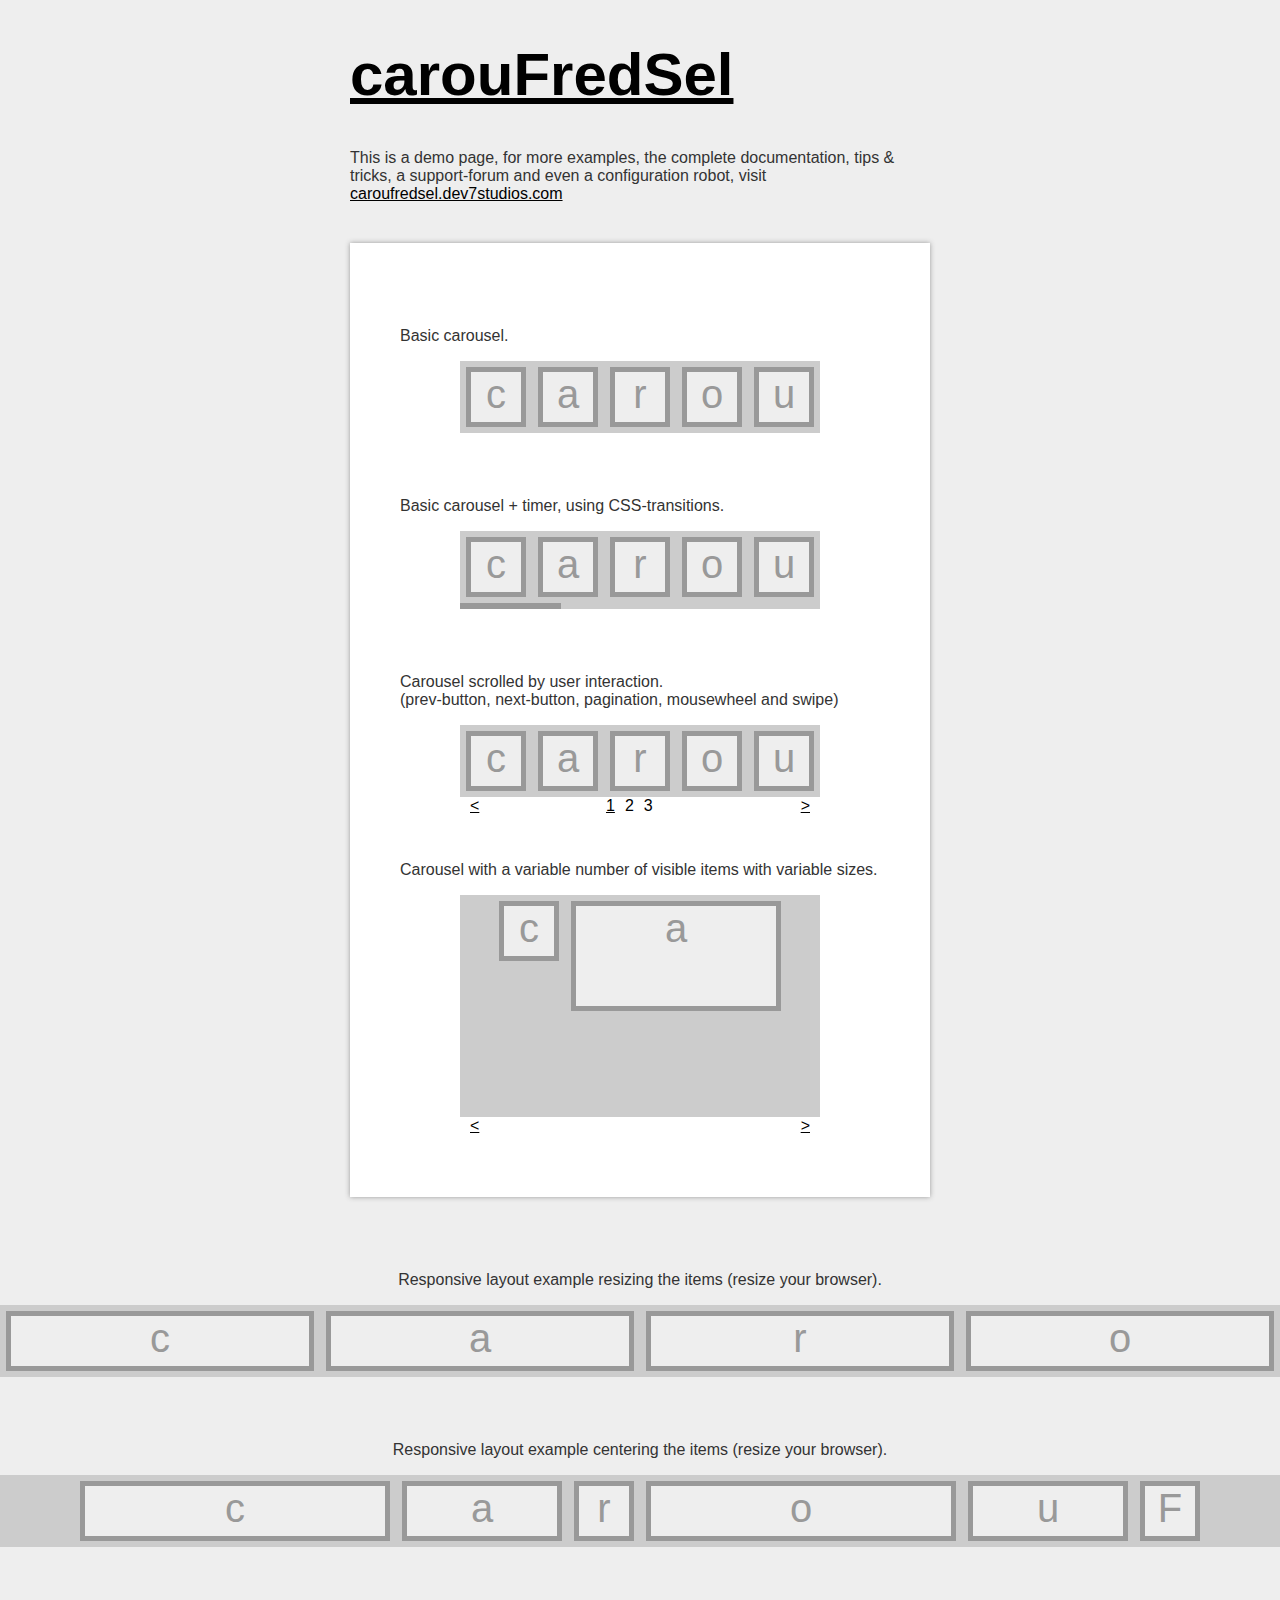
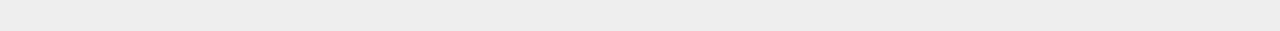
<file: scripts/carouFredSel-6.2.1/index.html>
<!DOCTYPE html PUBLIC "-//W3C//DTD XHTML 1.0 Transitional//EN" "http://www.w3.org/TR/xhtml1/DTD/xhtml1-transitional.dtd">
<html xmlns="http://www.w3.org/1999/xhtml">
	<head>
		<meta http-equiv="content-type" content="text/html;charset=iso-8859-1" />
		<meta name="author" content="caroufredsel.dev7studios.com" />

		<title>carouFredSel: a circular, responsive jQuery carousel</title>

		<!-- include jQuery + carouFredSel plugin -->
		<script type="text/javascript" language="javascript" src="jquery-1.8.2.min.js"></script>
		<script type="text/javascript" language="javascript" src="jquery.carouFredSel-6.2.1-packed.js"></script>

		<!-- optionally include helper plugins -->
		<script type="text/javascript" language="javascript" src="helper-plugins/jquery.mousewheel.min.js"></script>
		<script type="text/javascript" language="javascript" src="helper-plugins/jquery.touchSwipe.min.js"></script>
		<script type="text/javascript" language="javascript" src="helper-plugins/jquery.transit.min.js"></script>
		<script type="text/javascript" language="javascript" src="helper-plugins/jquery.ba-throttle-debounce.min.js"></script>

		<!-- fire plugin onDocumentReady -->
		<script type="text/javascript" language="javascript">
			$(function() {

				//	Basic carousel, no options
				$('#foo0').carouFredSel();

				//	Basic carousel + timer, using CSS-transitions
				$('#foo1').carouFredSel({
					auto: {
						pauseOnHover: 'resume',
						progress: '#timer1'
					}
				}, {
					transition: true
				});

				//	Scrolled by user interaction
				$('#foo2').carouFredSel({
					auto: false,
					prev: '#prev2',
					next: '#next2',
					pagination: "#pager2",
					mousewheel: true,
					swipe: {
						onMouse: true,
						onTouch: true
					}
				});

				//	Variable number of visible items with variable sizes
				$('#foo3').carouFredSel({
					width: 360,
					height: 'auto',
					prev: '#prev3',
					next: '#next3',
					auto: false
				});

				//	Responsive layout, resizing the items
				$('#foo4').carouFredSel({
					responsive: true,
					width: '100%',
					scroll: 2,
					items: {
						width: 400,
					//	height: '30%',	//	optionally resize item-height
						visible: {
							min: 2,
							max: 6
						}
					}
				});

				//	Fuild layout, centering the items
				$('#foo5').carouFredSel({
					width: '100%',
					scroll: 2
				});

			});
		</script>

		<style type="text/css" media="all">
			html, body {
				padding: 0;
				margin: 0;
			}
			body, div, p {
				font-family: Arial, Helvetica, Verdana;
				color: #333;
			}
			body {
				background-color: #eee;
			}
			h1 {
				font-size: 60px;
			}
			a, a:link, a:active, a:visited {
				color: black;
				text-decoration: underline;
			}
			a:hover {
				color: #9E1F63;
			}
			#intro {
				width: 580px;
				margin: 0 auto;
			}
			.wrapper {
				background-color: white;
				width: 480px;
				margin: 40px auto;
				padding: 50px;
				box-shadow: 0 0 5px #999;
			}
			.list_carousel {
				background-color: #ccc;
				margin: 0 0 30px 60px;
				width: 360px;
			}
			.list_carousel ul {
				margin: 0;
				padding: 0;
				list-style: none;
				display: block;
			}
			.list_carousel li {
				font-size: 40px;
				color: #999;
				text-align: center;
				background-color: #eee;
				border: 5px solid #999;
				width: 50px;
				height: 50px;
				padding: 0;
				margin: 6px;
				display: block;
				float: left;
			}
			.list_carousel.responsive {
				width: auto;
				margin-left: 0;
			}
			.clearfix {
				float: none;
				clear: both;
			}
			.prev {
				float: left;
				margin-left: 10px;
			}
			.next {
				float: right;
				margin-right: 10px;
			}
			.pager {
				float: left;
				width: 300px;
				text-align: center;
			}
			.pager a {
				margin: 0 5px;
				text-decoration: none;
			}
			.pager a.selected {
				text-decoration: underline;
			}
			.timer {
				background-color: #999;
				height: 6px;
				width: 0px;
			}
		</style>
	</head>
	<body>

		<div id="intro">
			<h1><a href="http://caroufredsel.dev7studios.com">carouFredSel</a></h1>
			<p>This is a demo page, for more examples, the complete documentation, tips &amp; tricks, a support-forum and even a configuration robot, visit <a href="http://caroufredsel.dev7studios.com">caroufredsel.dev7studios.com</a></p>
		</div>

		<div class="wrapper">
			<br />


			<p>Basic carousel.</p>
			<div class="list_carousel">
				<ul id="foo0">
					<li>c</li>
					<li>a</li>
					<li>r</li>
					<li>o</li>
					<li>u</li>
					<li>F</li>
					<li>r</li>
					<li>e</li>
					<li>d</li>
					<li>S</li>
					<li>e</li>
					<li>l</li>
					<li> </li>
				</ul>
				<div class="clearfix"></div>
			</div>
			<br />


			<p>Basic carousel + timer, using CSS-transitions.</p>
			<div class="list_carousel">
				<ul id="foo1">
					<li>c</li>
					<li>a</li>
					<li>r</li>
					<li>o</li>
					<li>u</li>
					<li>F</li>
					<li>r</li>
					<li>e</li>
					<li>d</li>
					<li>S</li>
					<li>e</li>
					<li>l</li>
					<li> </li>
				</ul>
				<div class="clearfix"></div>
				<div id="timer1" class="timer"></div>
			</div>
			<br />


			<p>Carousel scrolled by user interaction.<br />
				(prev-button, next-button, pagination, mousewheel and swipe)</p>
			<div class="list_carousel">
				<ul id="foo2">
					<li>c</li>
					<li>a</li>
					<li>r</li>
					<li>o</li>
					<li>u</li>
					<li>F</li>
					<li>r</li>
					<li>e</li>
					<li>d</li>
					<li>S</li>
					<li>e</li>
					<li>l</li>
					<li> </li>
				</ul>
				<div class="clearfix"></div>
				<a id="prev2" class="prev" href="#">&lt;</a>
				<a id="next2" class="next" href="#">&gt;</a>
				<div id="pager2" class="pager"></div>
			</div>
			<br />


			<p>Carousel with a variable number of visible items with variable sizes.</p>
			<div class="list_carousel">
				<ul id="foo3">
					<li style="width: 50px; height: 50px;">c</li>
					<li style="width: 200px; height: 100px;">a</li>
					<li style="width: 50px; height: 150px;">r</li>
					<li style="width: 50px; height: 200px;">o</li>
					<li style="width: 50px; height: 150px;">u</li>
					<li style="width: 100px; height: 100px;">F</li>
					<li style="width: 250px; height: 50px;">r</li>
					<li style="width: 150px; height: 100px;">e</li>
					<li style="width: 150px; height: 150px;">d</li>
					<li style="width: 50px; height: 200px;">S</li>
					<li style="width: 100px; height: 150px;">e</li>
					<li style="width: 150px; height: 100px;">l</li>
					<li style="width: 200px; height: 50px;"> </li>
				</ul>
				<div class="clearfix"></div>
				<a id="prev3" class="prev" href="#">&lt;</a>
				<a id="next3" class="next" href="#">&gt;</a>
			</div>
		</div>
		<br />


		<p style="text-align: center;">Responsive layout example resizing the items (resize your browser).</p>
		<div class="list_carousel responsive">
			<ul id="foo4">
				<li>c</li>
				<li>a</li>
				<li>r</li>
				<li>o</li>
				<li>u</li>
				<li>F</li>
				<li>r</li>
				<li>e</li>
				<li>d</li>
				<li>S</li>
				<li>e</li>
				<li>l</li>
				<li> </li>
			</ul>
			<div class="clearfix"></div>
		</div>
		<br />


		<p style="text-align: center;">Responsive layout example centering the items (resize your browser).</p>
		<div class="list_carousel responsive" >
			<ul id="foo5">
				<li style="width: 300px;">c</li>
				<li style="width: 150px;">a</li>
				<li>r</li>
				<li style="width: 300px;">o</li>
				<li style="width: 150px;">u</li>
				<li>F</li>
				<li style="width: 300px;">r</li>
				<li style="width: 150px;">e</li>
				<li>d</li>
				<li style="width: 400px;">S</li>
				<li style="width: 150px;">e</li>
				<li>l</li>
				<li> </li>
			</ul>
			<div class="clearfix"></div>
		</div>
		<br />


		<br />
		<br />
	</body>
</html>
</file>
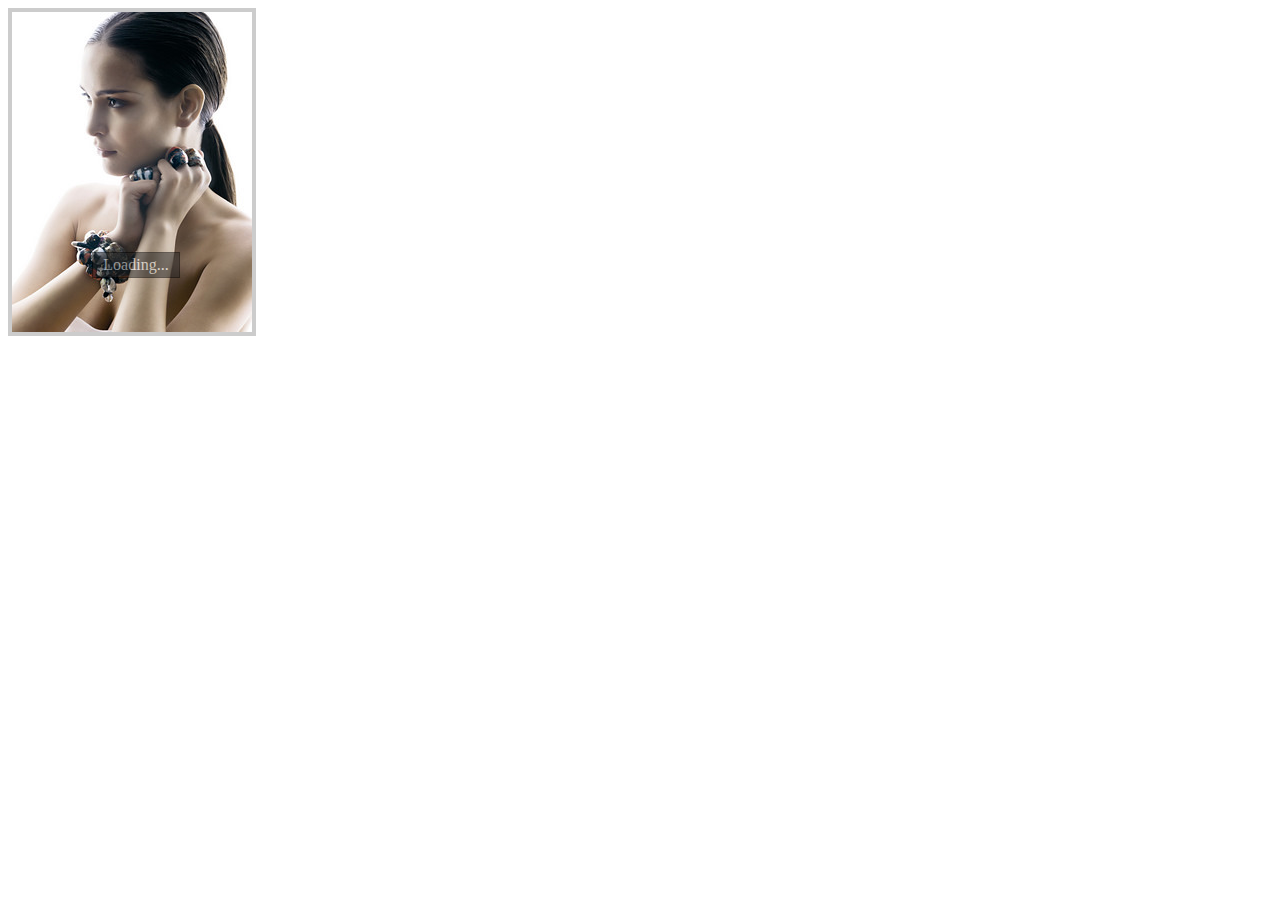
<file: scripts/cloud-zoom/index.html>
<!DOCTYPE html PUBLIC "-//W3C//DTD XHTML 1.0 Transitional//EN" "http://www.w3.org/TR/xhtml1/DTD/xhtml1-transitional.dtd"> 
<html xmlns="http://www.w3.org/1999/xhtml" xml:lang="en" lang="en">
<head>
<meta http-equiv="Content-Type" content="text/html; charset=utf-8;charset=utf-8"/>
<title>Professor Cloud</title>
<link href="images/main.css" rel="stylesheet" type="text/css" />
<script type="text/javascript" src="images/jquery.min.js"></script>
<link href="images/cloud-zoom.css" rel="stylesheet" type="text/css" />
<script type="text/javascript" src="images/cloud-zoom.1.0.2.js"></script>

  
    <div class="zoom-section">
      <div class="zoom-small-image"> 
	  <a href='http://www.professorcloud.com/images/zoomengine/bigimage04.jpg' 
	  class = 'cloud-zoom'
	  rel="position: 'inside' , showTitle: false, adjustX:-4, adjustY:-4">
       
        <img src="images/smallimc.jpg" title="Your caption here" alt=''/></a> 
		</div>
    
    </div>
</file>
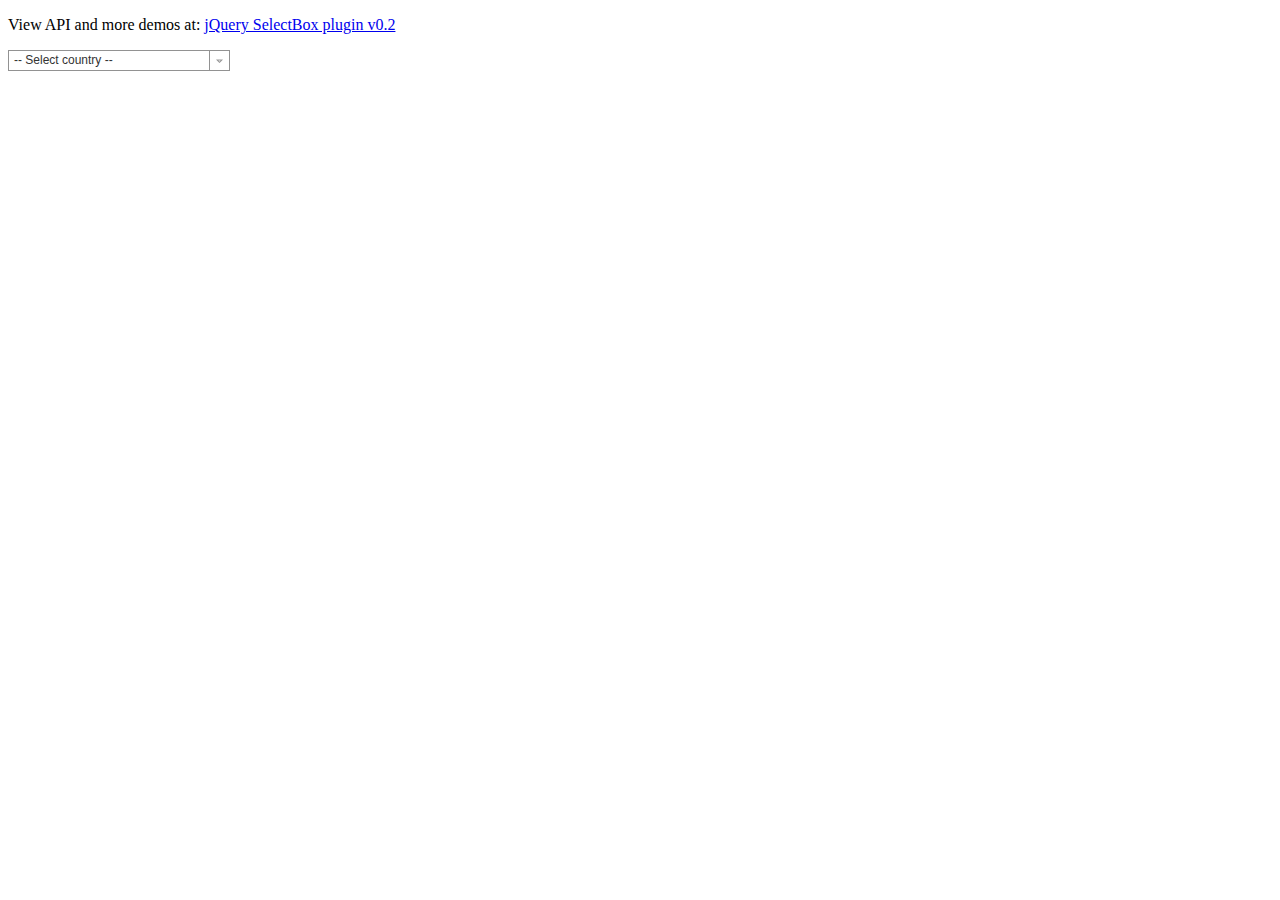
<file: scripts/selectBox/index.html>
<!doctype html>
<html>
	<head>
		<title>jQuery SelectBox plugin</title>
		<meta http-equiv="Content-type" content="text/html; charset=utf-8" />
		<link href="css/jquery.selectbox.css" type="text/css" rel="stylesheet" />
	</head>
	<body>

		<p>View API and more demos at: <a href="http://www.bulgaria-web-developers.com/projects/javascript/selectbox/">jQuery SelectBox plugin v0.2</a></p>

		<select name="country_id" id="country_id" tabindex="1">
			<option value="">-- Select country --</option>
			<optgroup label="North America">
				<option value="1">USA</option>
				<option value="9">Canada</option>
			</optgroup>
			<optgroup label="Europe">
				<option value="2">France</option>
				<option value="3">Spain</option>
				<option value="6">Bulgaria</option>
				<option value="7" disabled="disabled">Greece</option>
				<option value="8">Italy</option>
			</optgroup>
			<optgroup label="Asia" disabled="disabled">
				<option value="5">Japan</option>
				<option value="11">China</option>
			</optgroup>
			<option value="4">Brazil</option>
			<option value="10">South Africa</option>
		</select>

		<script type="text/javascript" src="js/jquery-1.7.2.min.js"></script>
		<script type="text/javascript" src="js/jquery.selectbox-0.2.js"></script>
		<script type="text/javascript">
		$(function () {
			$("#country_id").selectbox();
		});
		</script>
	</body>
</html>
</file>
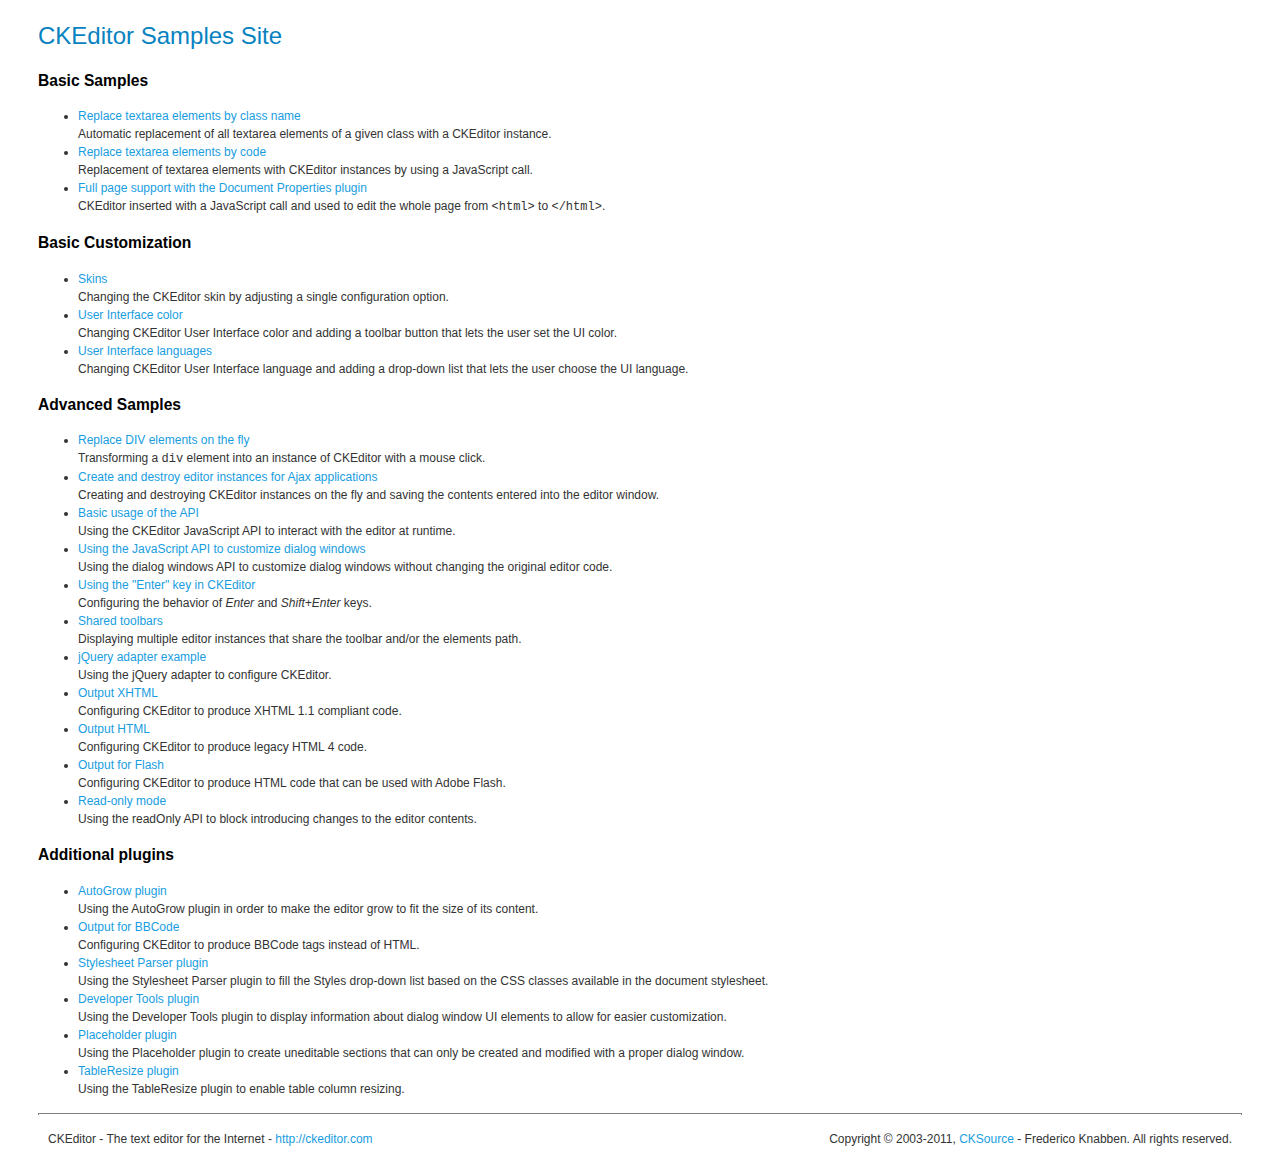
<file: scripts/ckeditorScripts/_samples/index.html>
<!DOCTYPE html PUBLIC "-//W3C//DTD XHTML 1.0 Transitional//EN" "http://www.w3.org/TR/xhtml1/DTD/xhtml1-transitional.dtd">
<!--
Copyright (c) 2003-2011, CKSource - Frederico Knabben. All rights reserved.
For licensing, see LICENSE.html or http://ckeditor.com/license
-->
<html xmlns="http://www.w3.org/1999/xhtml">
<head>
	<title>CKEditor Samples</title>
	<meta content="text/html; charset=utf-8" http-equiv="content-type" />
	<link type="text/css" rel="stylesheet" href="sample.css" />
</head>
<body>
	<h1 class="samples">
		CKEditor Samples Site
	</h1>
	<h2 class="samples">
		Basic Samples
	</h2>
	<ul class="samples">
		<li>
			<a class="samples" href="replacebyclass.html">Replace textarea elements by class name</a><br />
			Automatic replacement of all textarea elements of a given class with a CKEditor instance.
		</li>
		<li><a class="samples" href="replacebycode.html">Replace textarea elements by code</a><br />
			Replacement of textarea elements with CKEditor instances by using a JavaScript call.
		</li>
		<li><a class="samples" href="fullpage.html">Full page support with the Document Properties plugin</a><br />
			CKEditor inserted with a JavaScript call and used to edit the whole page from <code>&lt;html&gt;</code> to <code>&lt;/html&gt;</code>.
		</li>
	</ul>
	<h2 class="samples">
		Basic Customization
	</h2>
	<ul class="samples">
		<li><a class="samples" href="skins.html">Skins</a><br />
			Changing the CKEditor skin by adjusting a single configuration option.
		</li>
		<li><a class="samples" href="ui_color.html">User Interface color</a><br />
			Changing CKEditor User Interface color and adding a toolbar button that lets the user set the UI color.
		</li>
		<li><a class="samples" href="ui_languages.html">User Interface languages</a><br />
			Changing CKEditor User Interface language and adding a drop-down list that lets the user choose the UI language.
		</li>
	</ul>
	<h2 class="samples">
		Advanced Samples
	</h2>
	<ul class="samples">
		<li><a class="samples" href="divreplace.html">Replace DIV elements on the fly</a><br />
			Transforming a <code>div</code> element into an instance of CKEditor with a mouse click.
		</li>
		<li><a class="samples" href="ajax.html">Create and destroy editor instances for Ajax applications</a><br />
			Creating and destroying CKEditor instances on the fly and saving the contents entered into the editor window.
		</li>
		<li><a class="samples" href="api.html">Basic usage of the API</a><br />
			Using the CKEditor JavaScript API to interact with the editor at runtime.
		</li>
		<li><a class="samples" href="api_dialog.html">Using the JavaScript API to customize dialog windows</a><br />
			Using the dialog windows API to customize dialog windows without changing the original editor code.
		</li>
		<li><a class="samples" href="enterkey.html">Using the "Enter" key in CKEditor</a><br />
			 Configuring the behavior of <em>Enter</em> and <em>Shift+Enter</em> keys.
		</li>
		<li><a class="samples" href="sharedspaces.html">Shared toolbars</a><br />
			Displaying multiple editor instances that share the toolbar and/or the elements path.
		</li>
		<li><a class="samples" href="jqueryadapter.html">jQuery adapter example</a><br />
			Using the jQuery adapter to configure CKEditor.
		</li>
		<li><a class="samples" href="output_xhtml.html">Output XHTML</a><br />
			Configuring CKEditor to produce XHTML 1.1 compliant code.
		</li>
		<li><a class="samples" href="output_html.html">Output HTML</a><br />
			Configuring CKEditor to produce legacy HTML 4 code.
		</li>
		<li><a class="samples" href="output_for_flash.html">Output for Flash</a><br />
			Configuring CKEditor to produce HTML code that can be used with Adobe Flash.
		</li>
		<li><a class="samples" href="readonly.html">Read-only mode</a><br />
			Using the readOnly API to block introducing changes to the editor contents.
		</li>
	</ul>
	<h2 class="samples">
		Additional plugins
	</h2>
	<ul class="samples">
		<li><a class="samples" href="autogrow.html">AutoGrow plugin</a><br />
			Using the AutoGrow plugin in order to make the editor grow to fit the size of its content.
		</li>
		<li><a class="samples" href="bbcode.html">Output for BBCode</a><br />
			Configuring CKEditor to produce BBCode tags instead of HTML.
		</li>
		<li><a class="samples" href="stylesheetparser.html">Stylesheet Parser plugin</a><br />
			Using the Stylesheet Parser plugin to fill the Styles drop-down list based on the CSS classes available in the document stylesheet.
		</li>
		<li><a class="samples" href="devtools.html">Developer Tools plugin</a><br />
			Using the Developer Tools plugin to display information about dialog window UI elements to allow for easier customization.
		</li>
		<li><a class="samples" href="placeholder.html">Placeholder plugin</a><br />
			Using the Placeholder plugin to create uneditable sections that can only be created and modified with a proper dialog window.
		</li>
		<li><a class="samples" href="tableresize.html">TableResize plugin</a><br />
			Using the TableResize plugin to enable table column resizing.
		</li>
	</ul>
	<div id="footer">
		<hr />
		<p>
			CKEditor - The text editor for the Internet - <a class="samples" href="http://ckeditor.com/">http://ckeditor.com</a>
		</p>
		<p id="copy">
			Copyright &copy; 2003-2011, <a class="samples" href="http://cksource.com/">CKSource</a> - Frederico Knabben. All rights reserved.
		</p>
	</div>
</body>
</html>
</file>
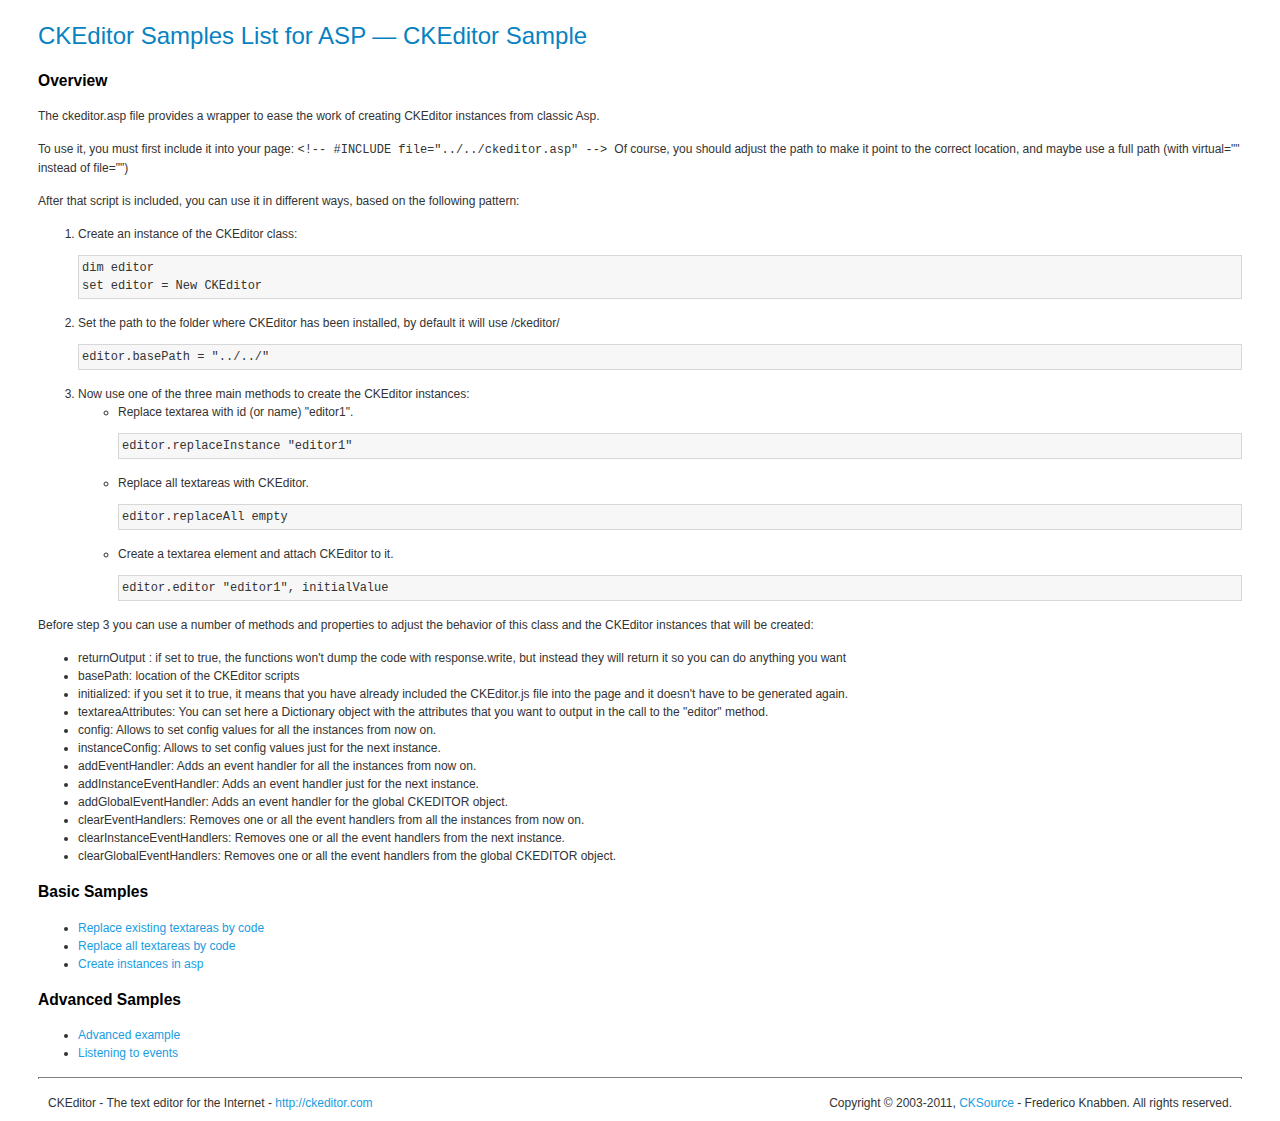
<file: scripts/ckeditorScripts/_samples/asp/index.html>
<!DOCTYPE html PUBLIC "-//W3C//DTD XHTML 1.0 Transitional//EN" "http://www.w3.org/TR/xhtml1/DTD/xhtml1-transitional.dtd">
<!--
Copyright (c) 2003-2011, CKSource - Frederico Knabben. All rights reserved.
For licensing, see LICENSE.html or http://ckeditor.com/license
-->
<html xmlns="http://www.w3.org/1999/xhtml">
<head>
	<title>ASP integration Samples List &mdash; CKEditor</title>
	<link type="text/css" rel="stylesheet" href="../sample.css" />
</head>
<body>
	<h1 class="samples">
		CKEditor Samples List for ASP &mdash; CKEditor Sample
	</h1>
	<h2 class="samples">
		Overview
	</h2>
	<p>The ckeditor.asp file provides a wrapper to ease the work of creating CKEditor instances from classic Asp.</p>
	<p>To use it, you must first include it into your page:
	<code>
		&lt;!-- #INCLUDE file="../../ckeditor.asp" --&gt;
	</code>
	Of course, you should adjust the path to make it point to the correct location, and maybe use a full path (with virtual="" instead of file="")
	</p>
	<p>After that script is included, you can use it in different ways, based on the following pattern:</p>

<ol>
	<li>
		Create an instance of the CKEditor class:
<pre class="samples">dim editor
set editor = New CKEditor</pre>
	</li>
	<li>
		Set the path to the folder where CKEditor has been installed, by default it will use /ckeditor/
		<pre class="samples">editor.basePath = "../../"</pre>
	</li>
	<li>
	Now use one of the three main methods to create the CKEditor instances:
	<ul class="samples">
		<li>
				Replace textarea with id (or name) "editor1".
			<pre class="samples">editor.replaceInstance "editor1"</pre>
		</li>
		<li>
			Replace all textareas with CKEditor.
			<pre class="samples">editor.replaceAll empty</pre>
		</li>
		<li>
			Create a textarea element and attach CKEditor to it.
			<pre class="samples">editor.editor "editor1", initialValue</pre>
		</li>
	</ul>
	</li>
</ol>
<p>Before step 3 you can use a number of methods and properties to adjust the behavior of this class and the CKEditor instances
that will be created:</p>
<ul class="samples">
	<li>returnOutput : if set to true, the functions won't dump the code with response.write, but instead they will return it so
	you can do anything you want</li>
	<li>basePath: location of the CKEditor scripts</li>
	<li>initialized: if you set it to true, it means that you have already included the CKEditor.js file into the page and it
		doesn't have to be generated again.</li>
	<li>textareaAttributes: You can set here a Dictionary object with the attributes that you want to output in the call to the "editor" method.</li>

	<li>config: Allows to set config values for all the instances from now on.</li>
	<li>instanceConfig: Allows to set config values just for the next instance.</li>

	<li>addEventHandler: Adds an event handler for all the instances from now on.</li>
	<li>addInstanceEventHandler: Adds an event handler just for the next instance.</li>
	<li>addGlobalEventHandler: Adds an event handler for the global CKEDITOR object.</li>

	<li>clearEventHandlers: Removes one or all the event handlers from all the instances from now on.</li>
	<li>clearInstanceEventHandlers: Removes one or all the event handlers  from the next instance.</li>
	<li>clearGlobalEventHandlers: Removes one or all the event handlers  from the global CKEDITOR object.</li>

</ul>

	<h2 class="samples">
		Basic Samples
	</h2>
	<ul class="samples">
		<li><a class="samples" href="replace.asp">Replace existing textareas by code</a></li>
		<li><a class="samples" href="replaceall.asp">Replace all textareas by code</a></li>
		<li><a class="samples" href="standalone.asp">Create instances in asp</a></li>
	</ul>
	<h2 class="samples">
		Advanced Samples
	</h2>
	<ul class="samples">
		<li><a class="samples" href="advanced.asp">Advanced example</a></li>
		<li><a class="samples" href="events.asp">Listening to events</a></li>
	</ul>
	<div id="footer">
		<hr />
		<p>
			CKEditor - The text editor for the Internet - <a class="samples" href="http://ckeditor.com/">http://ckeditor.com</a>
		</p>
		<p id="copy">
			Copyright &copy; 2003-2011, <a class="samples" href="http://cksource.com/">CKSource</a> - Frederico Knabben. All rights reserved.
		</p>
	</div>
</body>
</html>
</file>
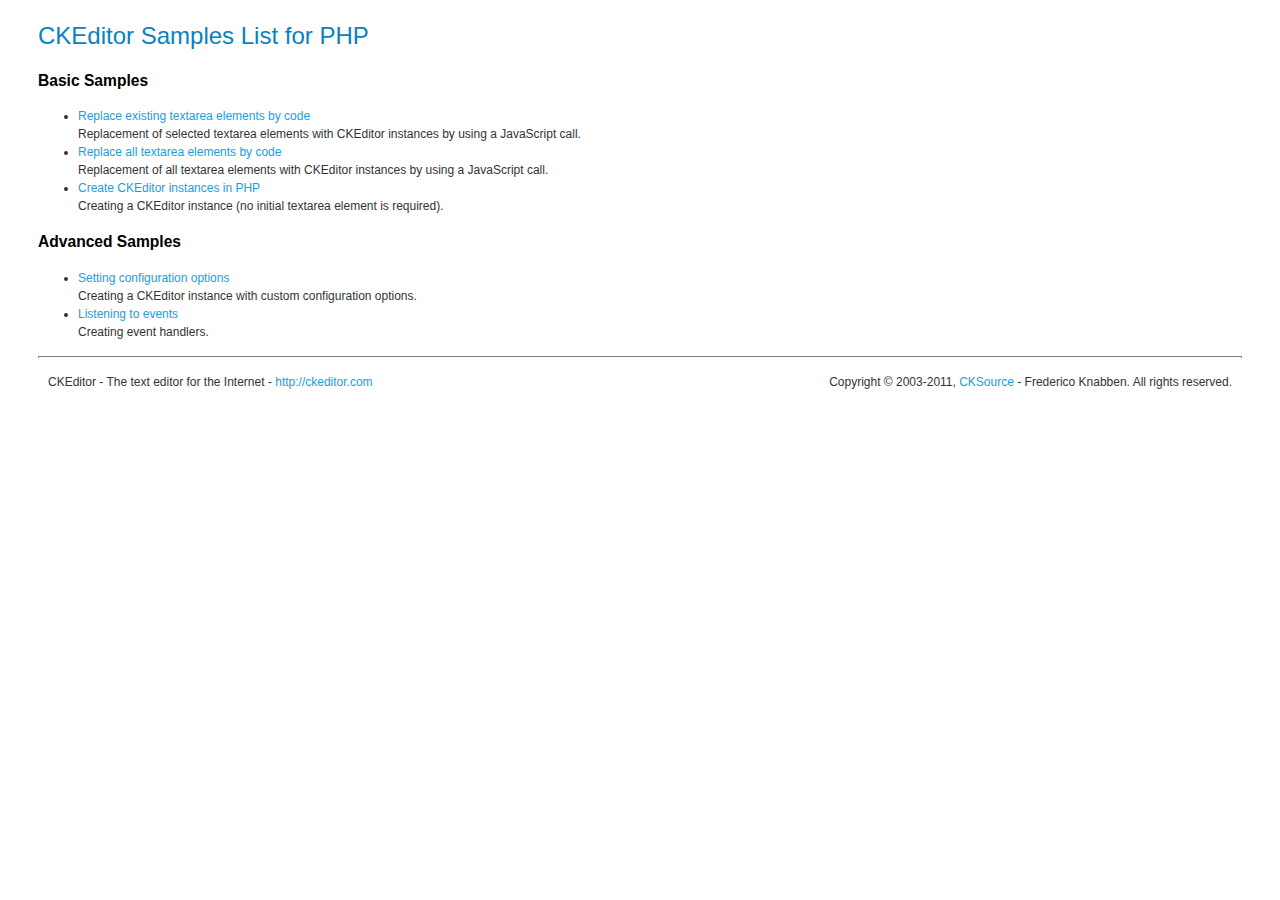
<file: scripts/ckeditorScripts/_samples/php/index.html>
<!DOCTYPE html PUBLIC "-//W3C//DTD XHTML 1.0 Transitional//EN" "http://www.w3.org/TR/xhtml1/DTD/xhtml1-transitional.dtd">
<!--
Copyright (c) 2003-2011, CKSource - Frederico Knabben. All rights reserved.
For licensing, see LICENSE.html or http://ckeditor.com/license
-->
<html xmlns="http://www.w3.org/1999/xhtml">
<head>
  <meta content="text/html; charset=utf-8" http-equiv="content-type" />
	<title>CKEditor Samples &mdash; PHP Integration</title>
	<link type="text/css" rel="stylesheet" href="../sample.css" />
</head>
<body>
	<h1 class="samples">
		CKEditor Samples List for PHP
	</h1>
	<h2 class="samples">
		Basic Samples
	</h2>
	<ul class="samples">
		<li><a class="samples" href="replace.php">Replace existing textarea elements by code</a><br />
		Replacement of selected textarea elements with CKEditor instances by using a JavaScript call.</li>
		<li><a class="samples" href="replaceall.php">Replace all textarea elements by code</a><br />
		Replacement of all textarea elements with CKEditor instances by using a JavaScript call.</li>
		<li><a class="samples" href="standalone.php">Create CKEditor instances in PHP</a><br />
		Creating a CKEditor instance (no initial textarea element is required).</li>
	</ul>
	<h2 class="samples">
		Advanced Samples
	</h2>
	<ul class="samples">
		<li><a class="samples" href="advanced.php">Setting configuration options</a><br />
		Creating a CKEditor instance with custom configuration options.</li>
		<li><a class="samples" href="events.php">Listening to events</a><br />
		Creating event handlers.
		</li>
	</ul>
	<div id="footer">
		<hr />
		<p>
			CKEditor - The text editor for the Internet - <a class="samples" href="http://ckeditor.com/">http://ckeditor.com</a>
		</p>
		<p id="copy">
			Copyright &copy; 2003-2011, <a class="samples" href="http://cksource.com/">CKSource</a> - Frederico Knabben. All rights reserved.
		</p>
	</div>
</body>
</html>
</file>
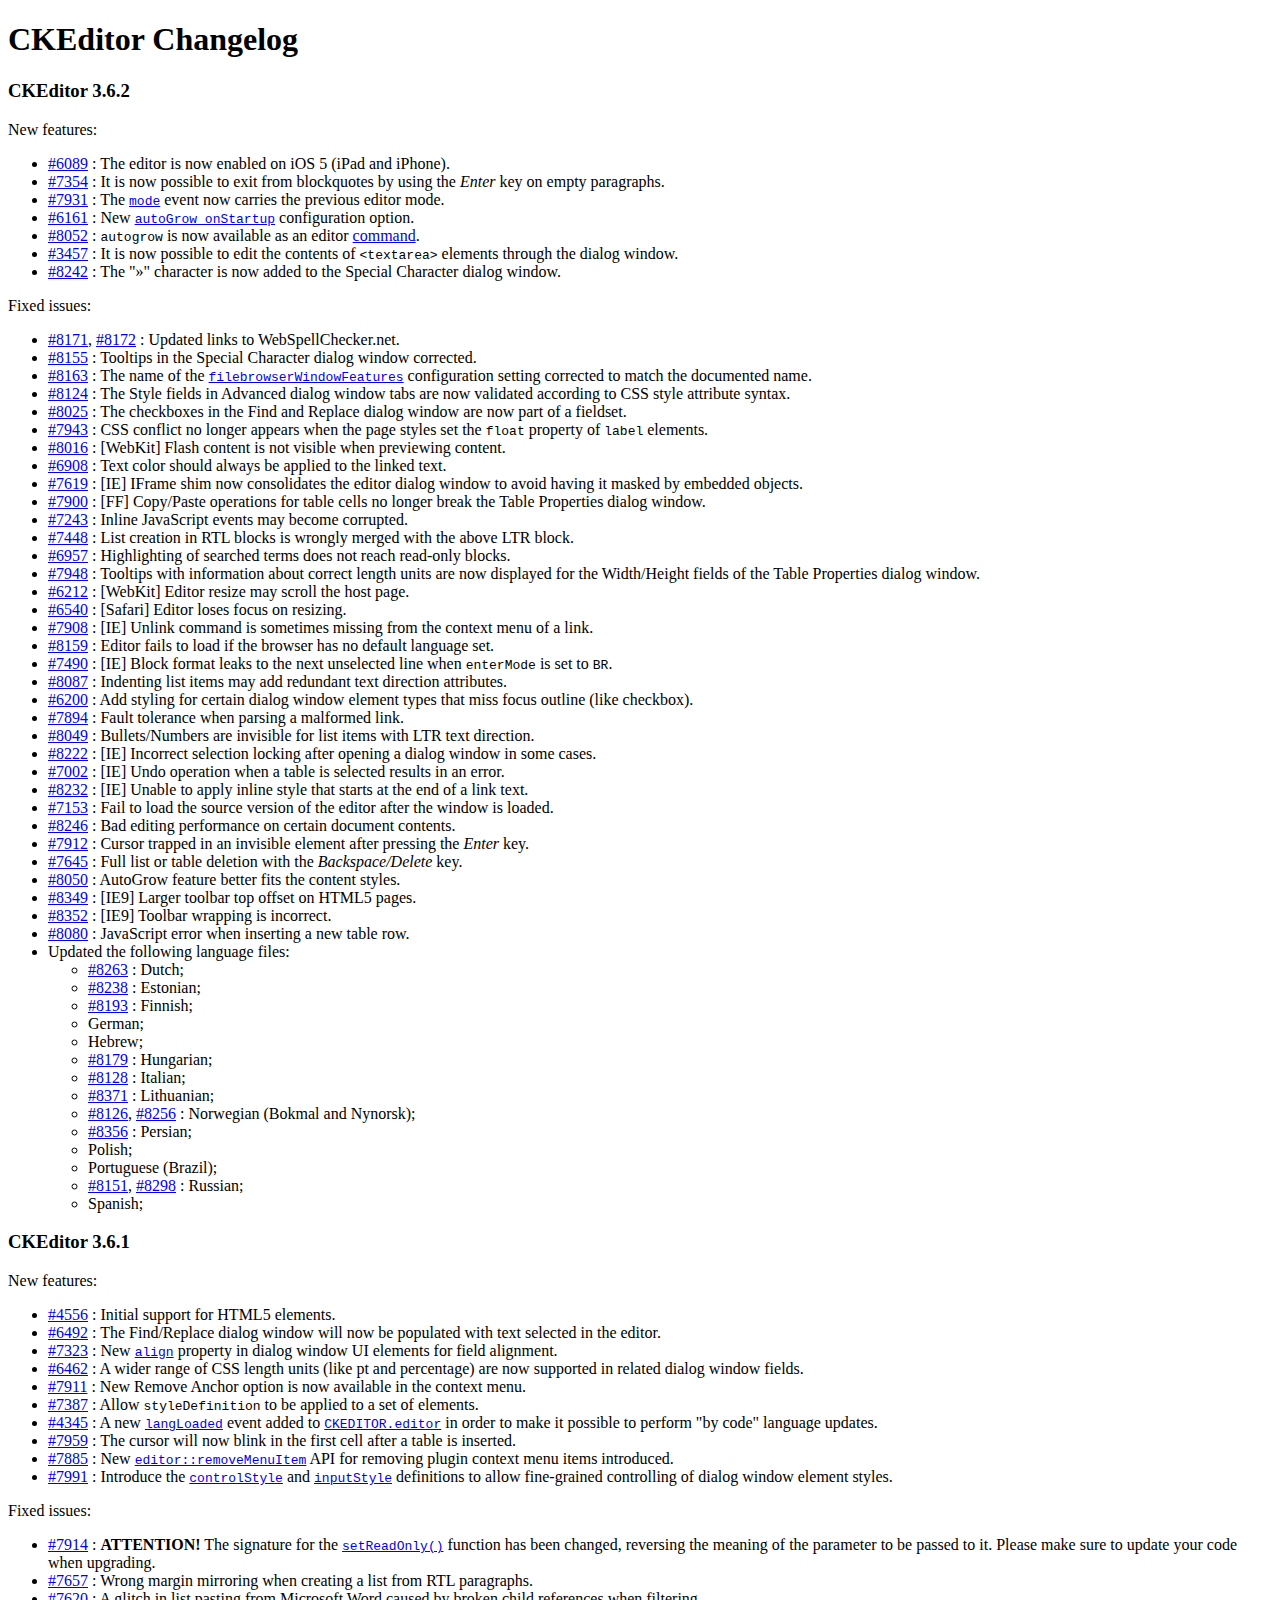
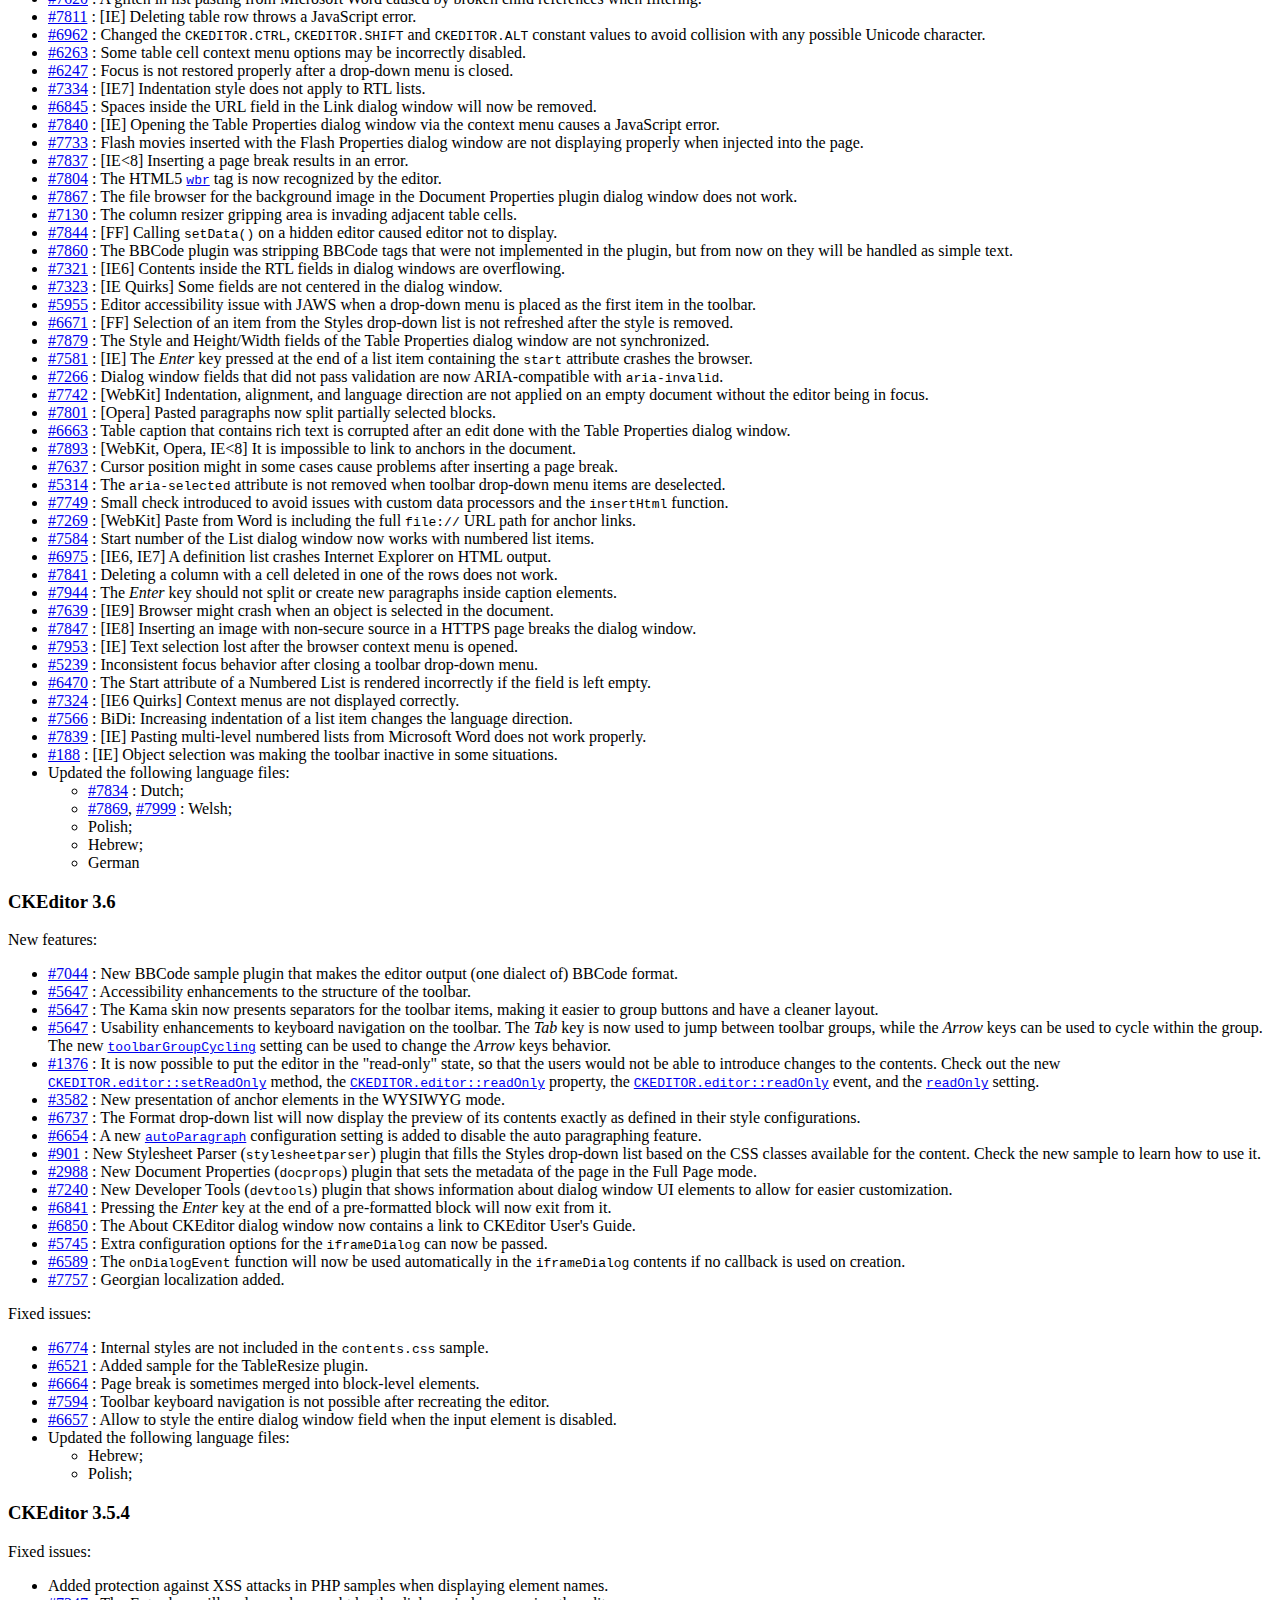
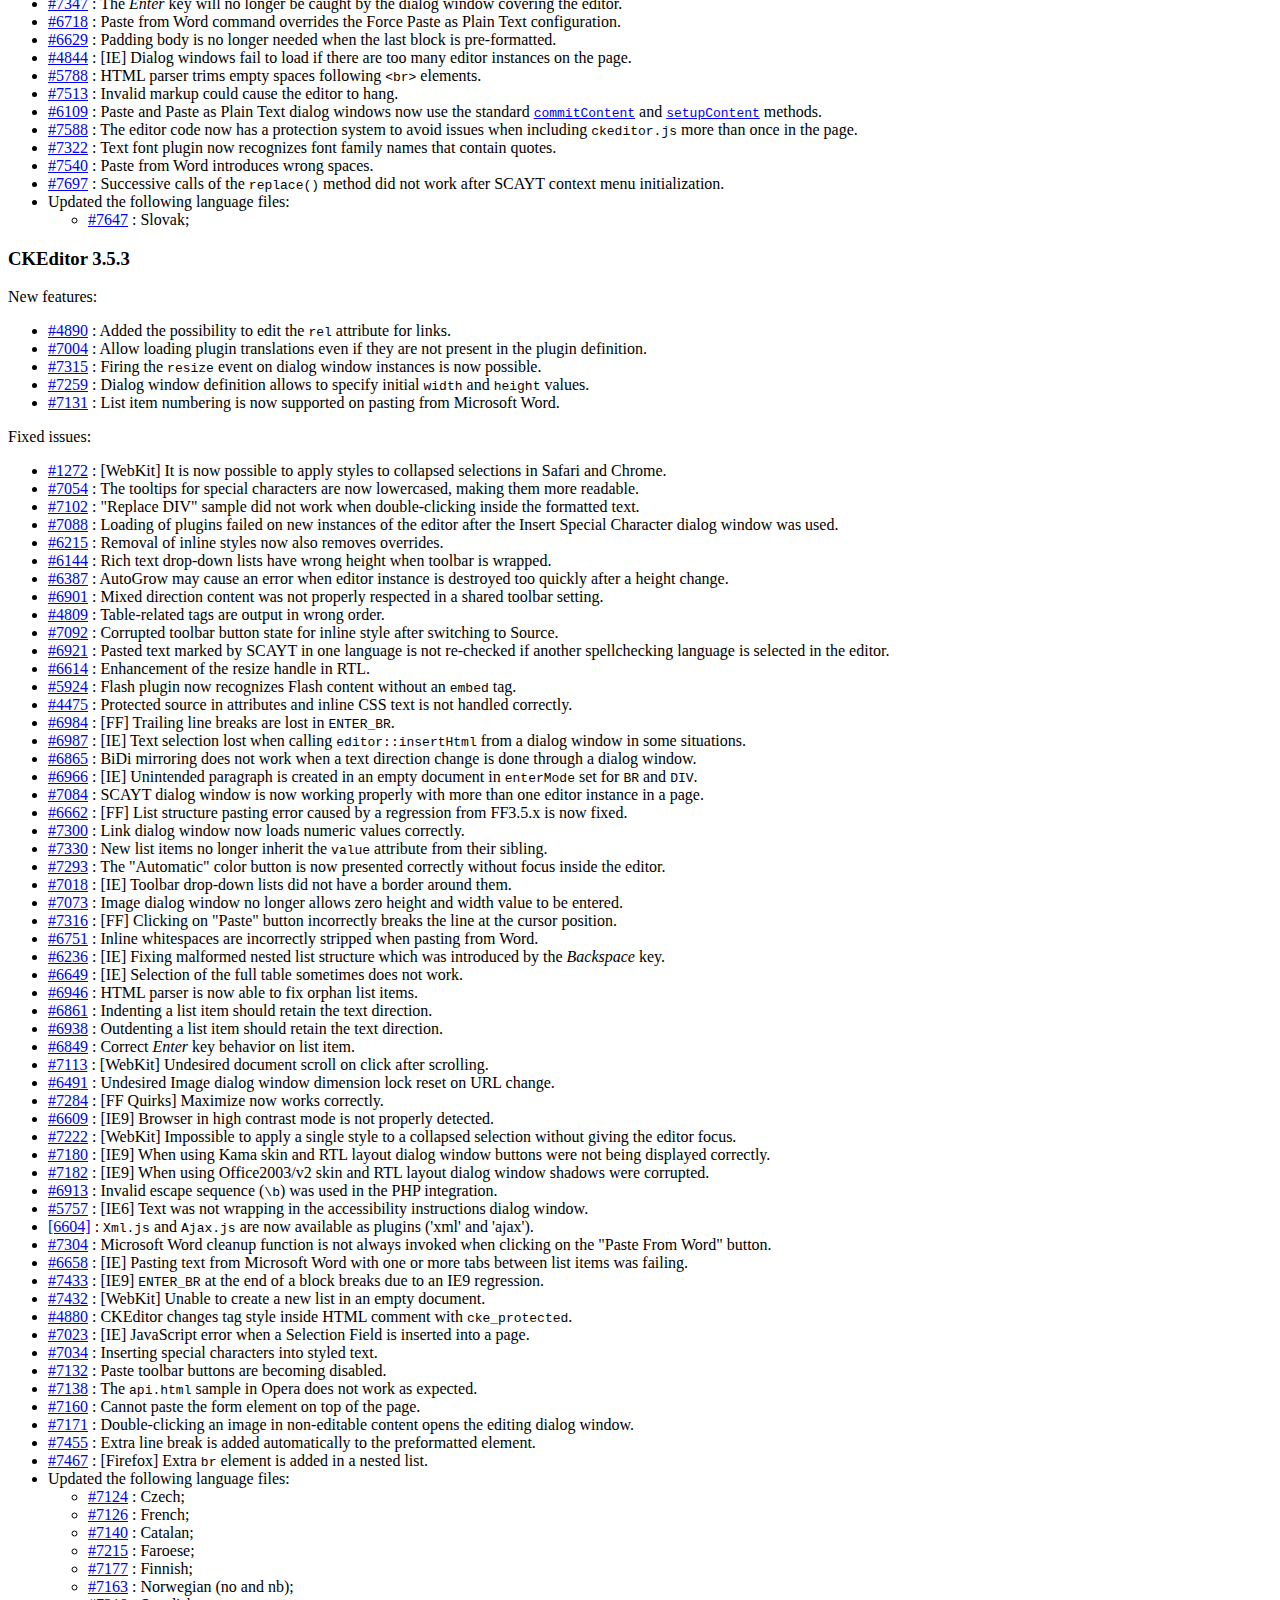
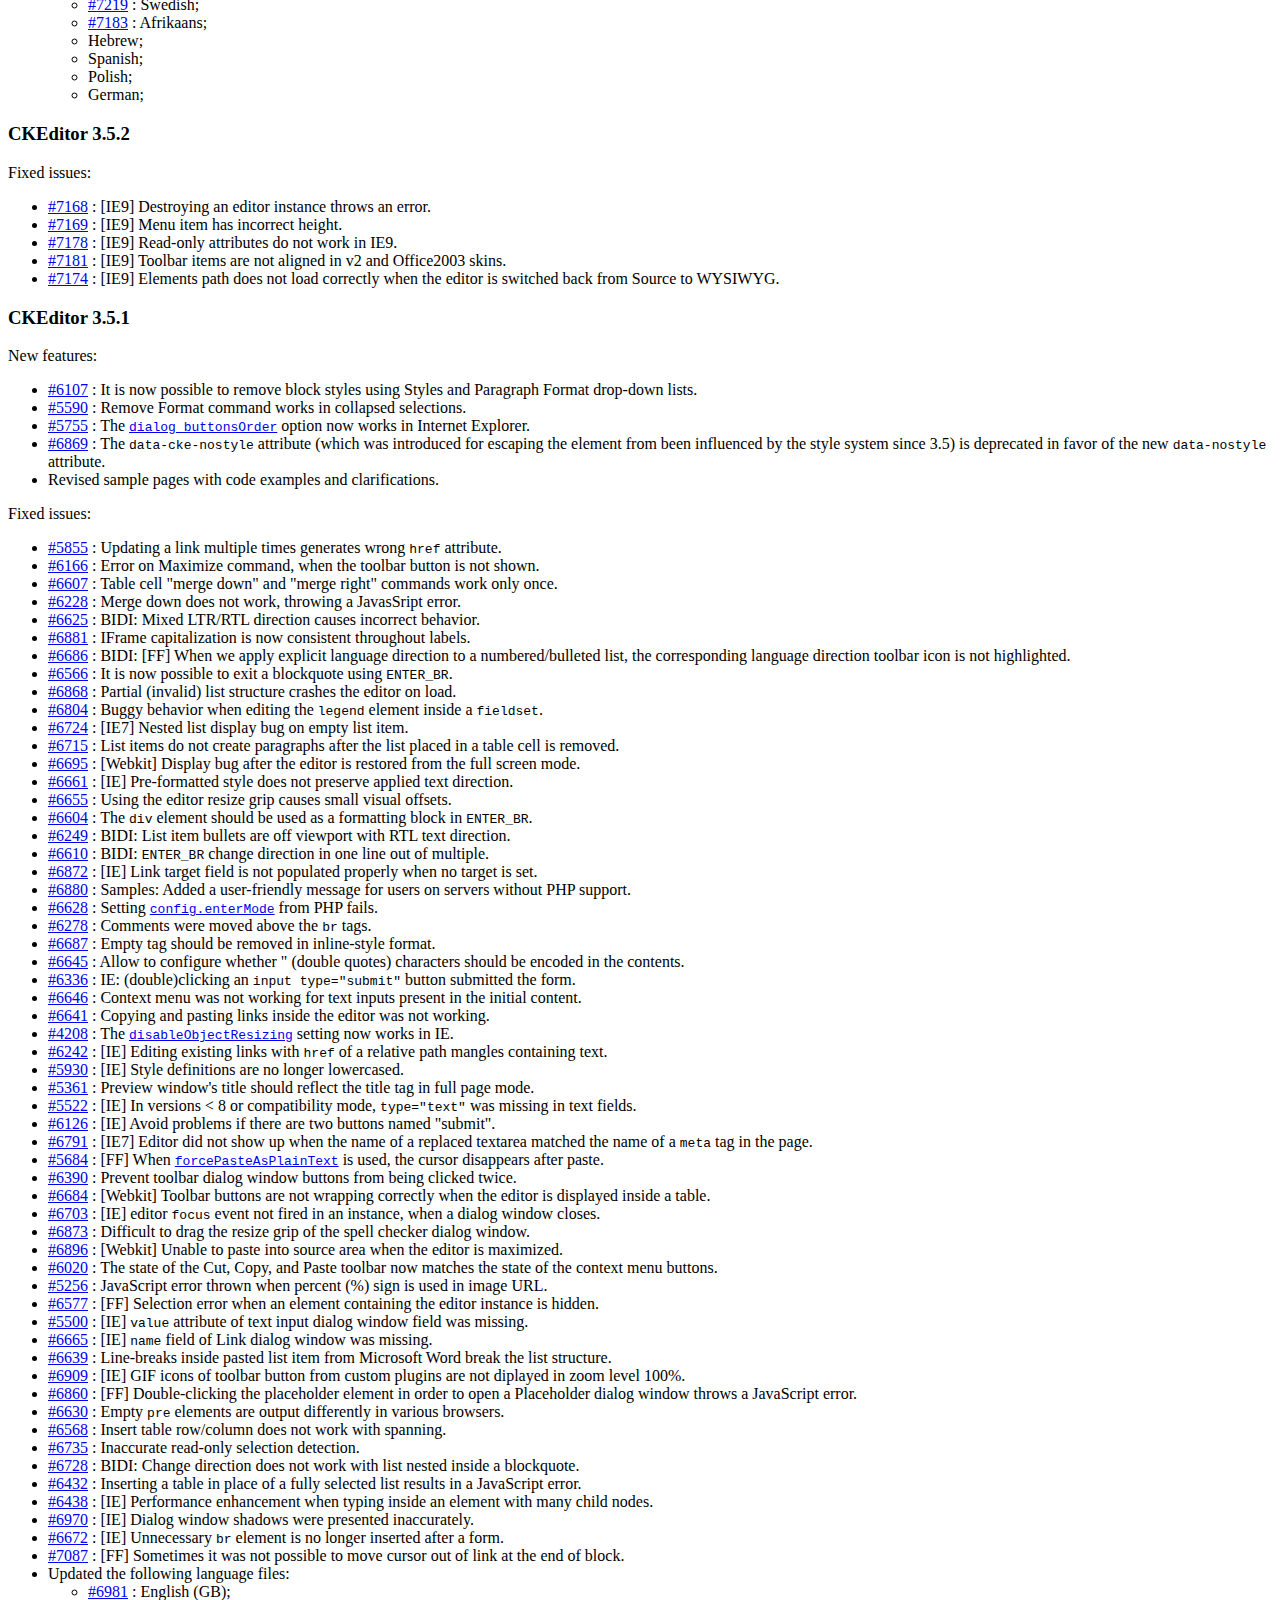
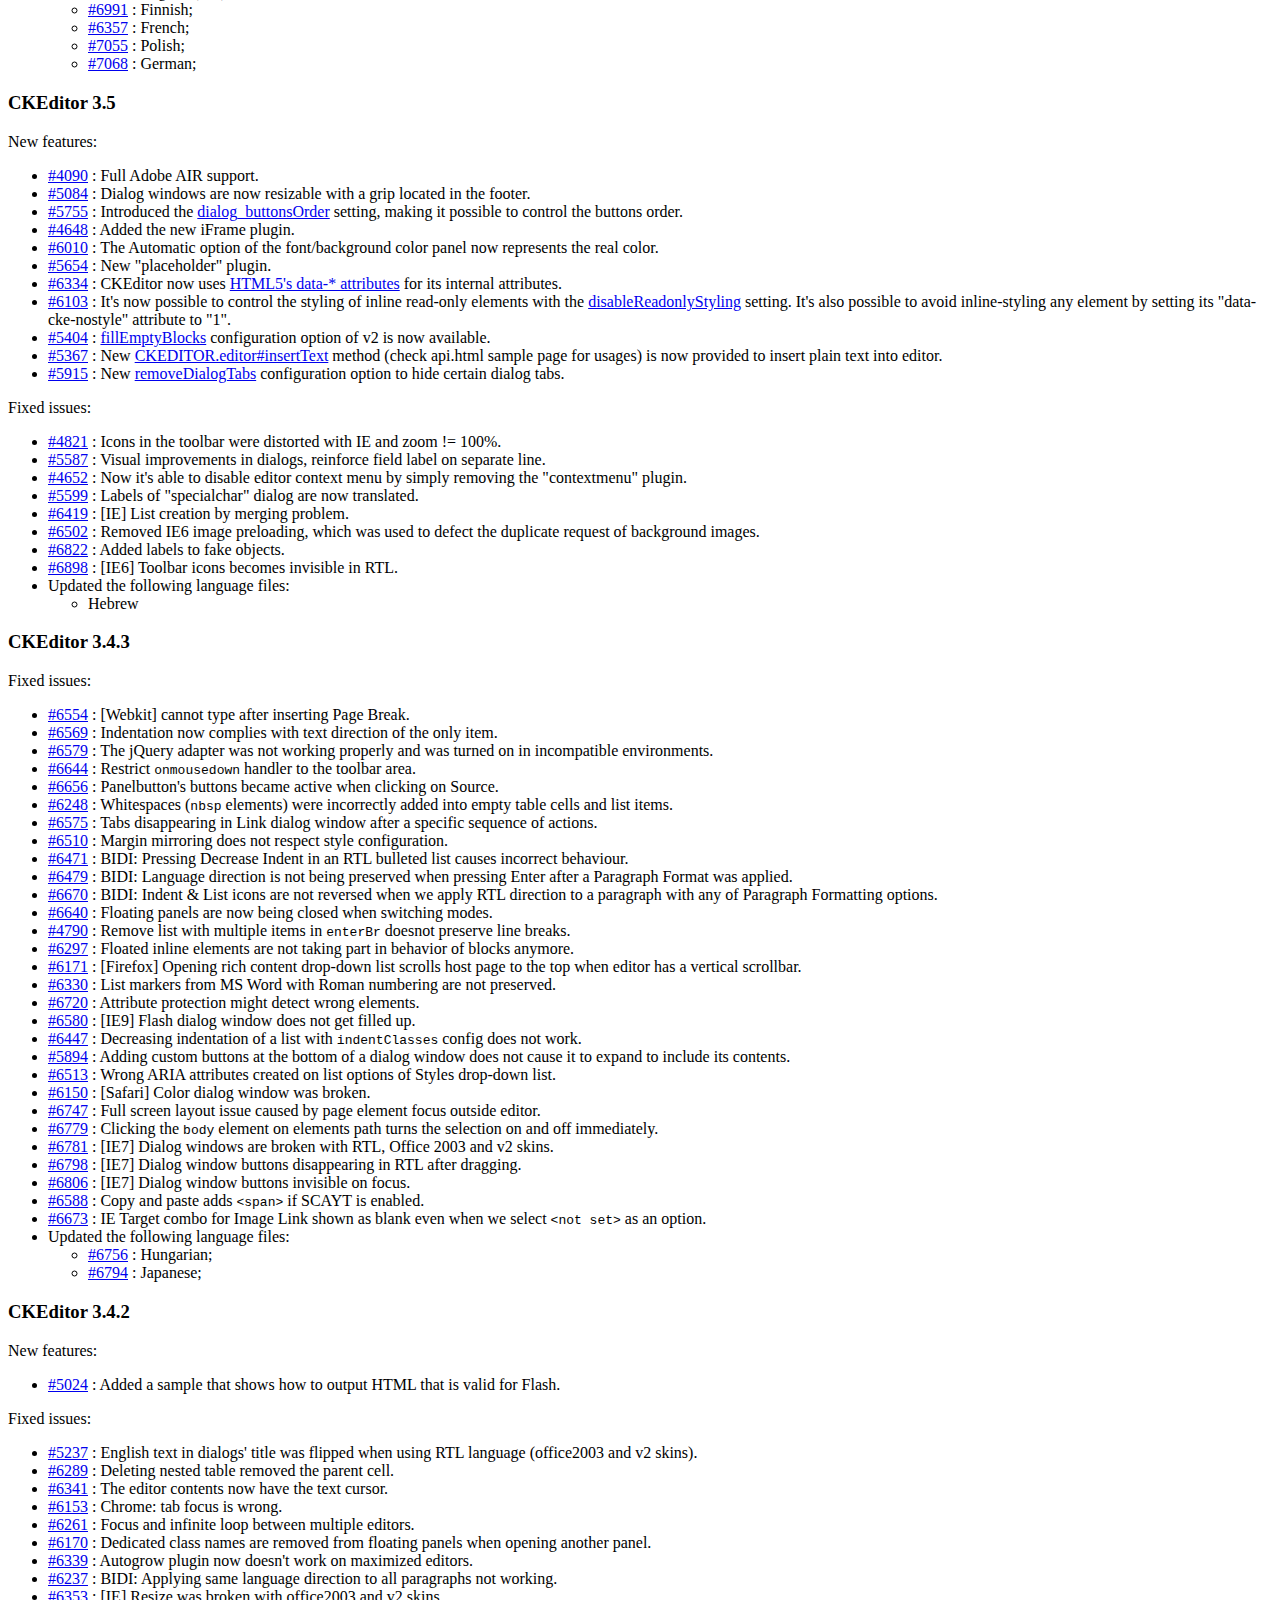
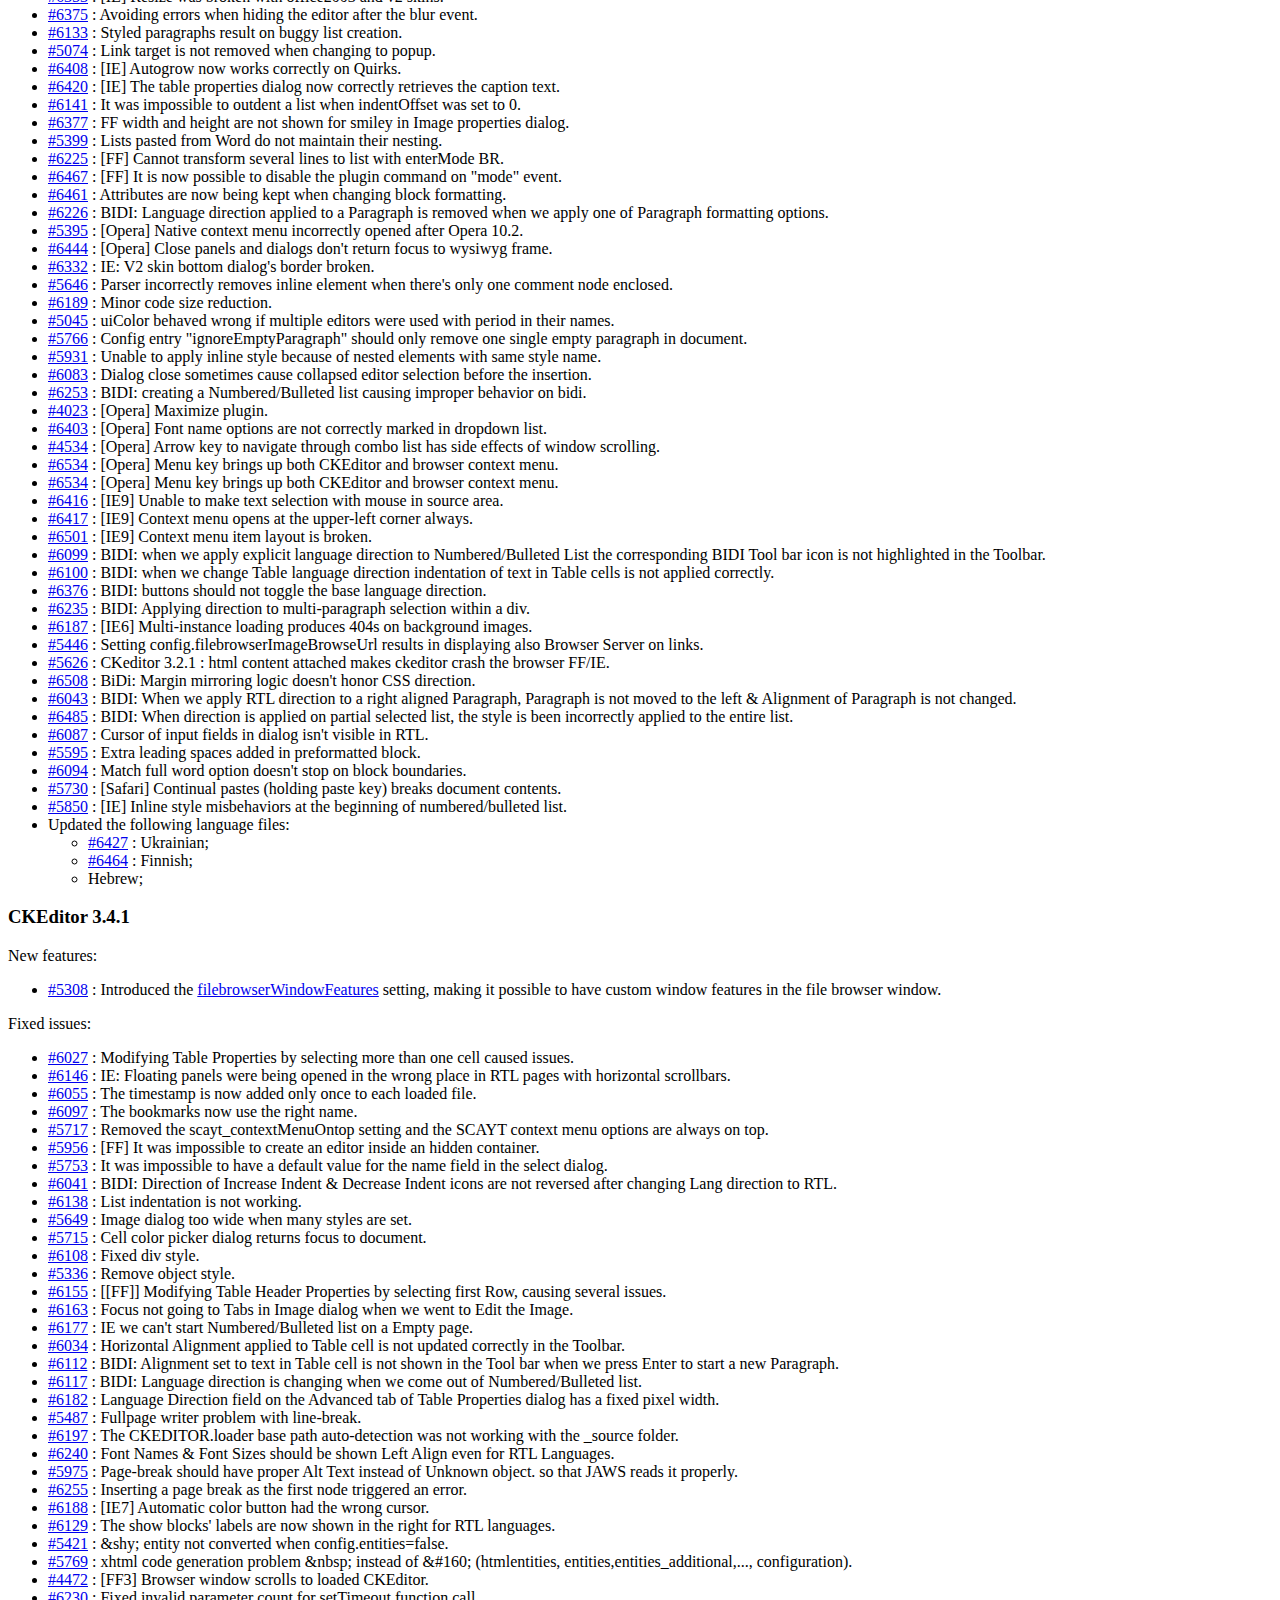
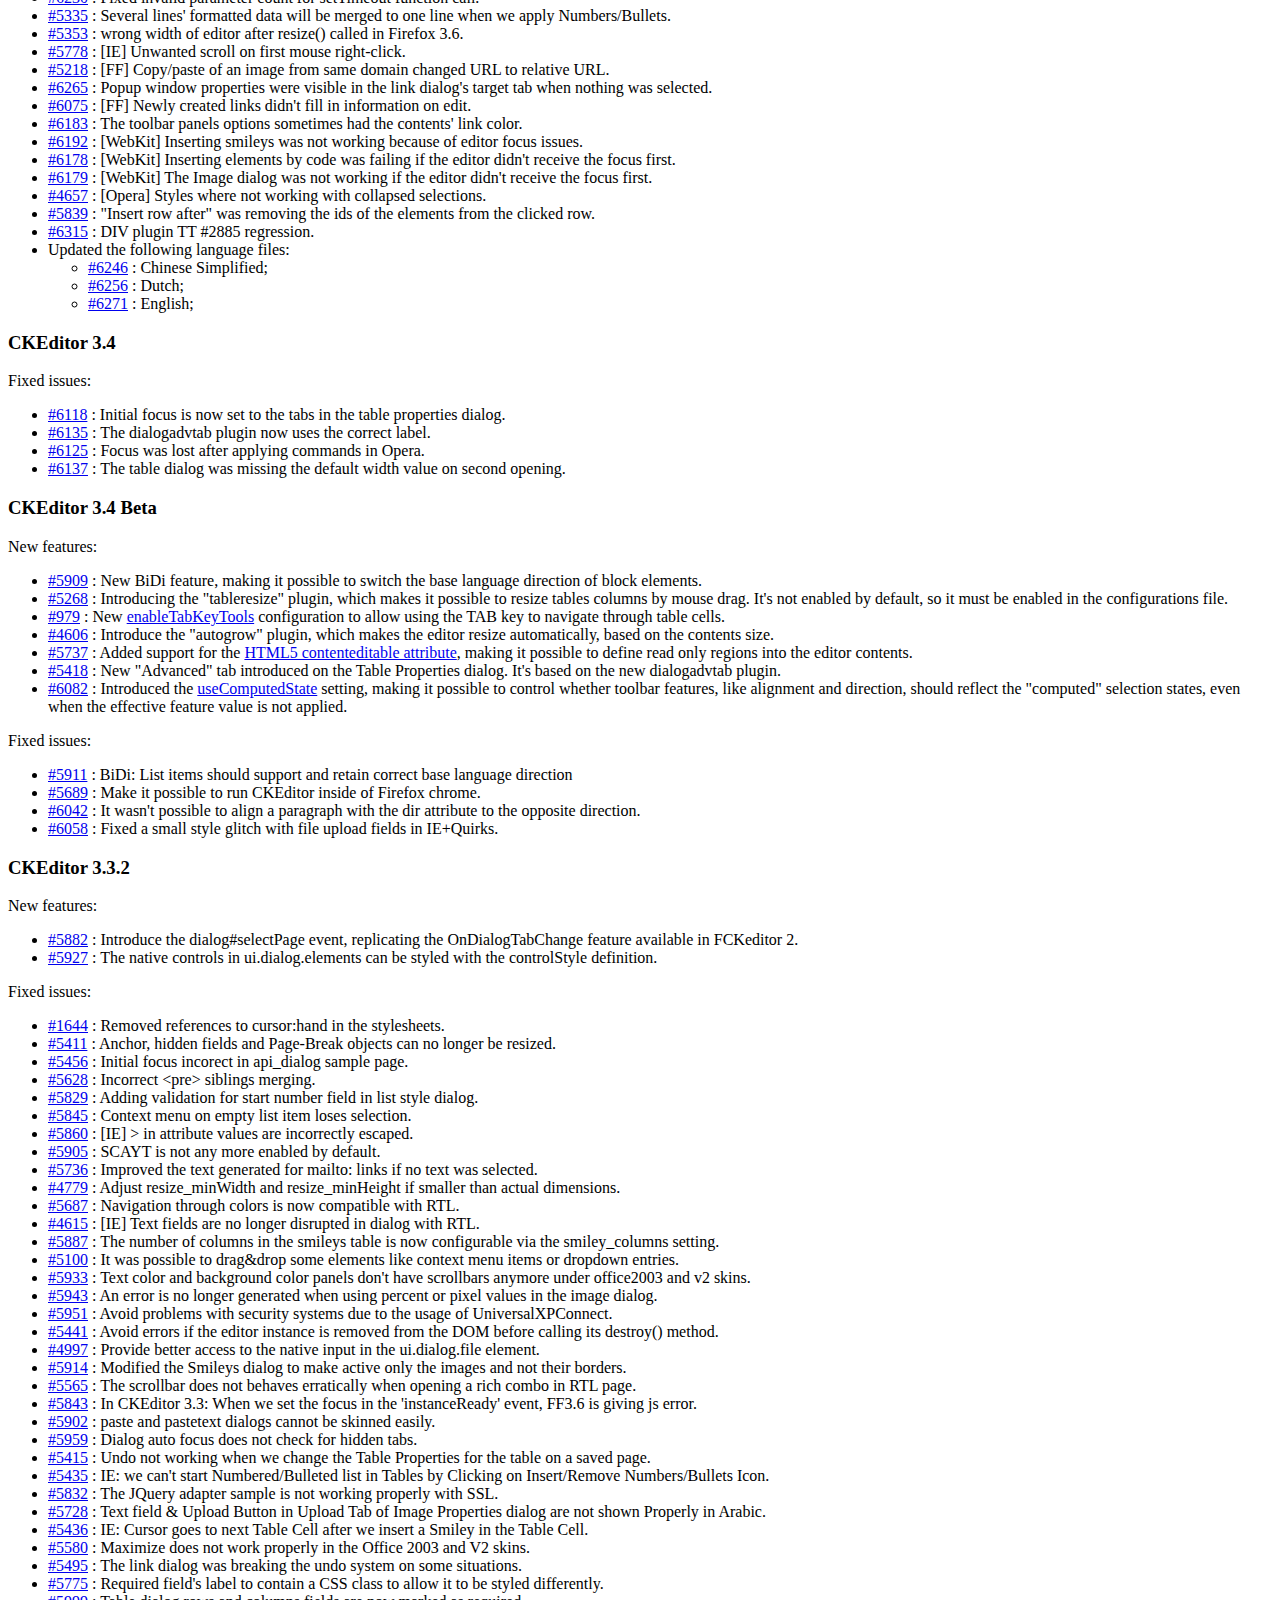
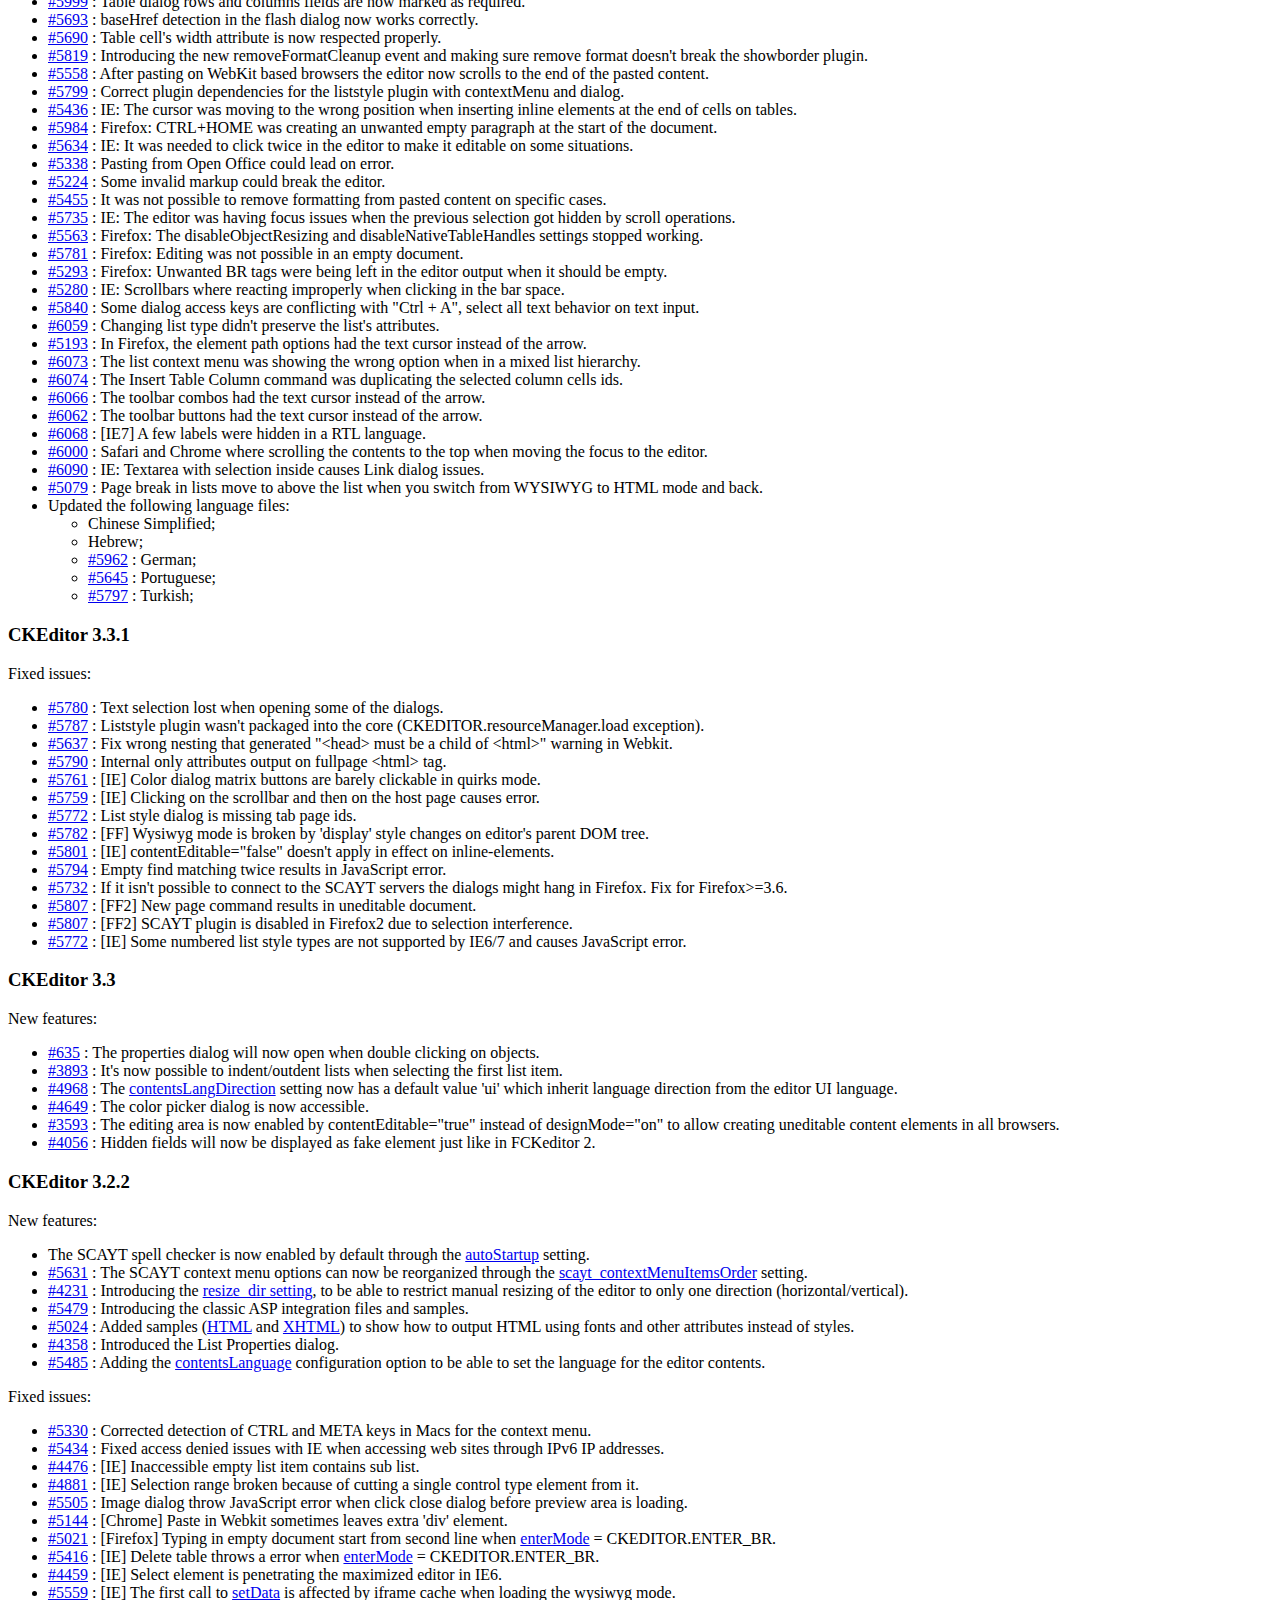
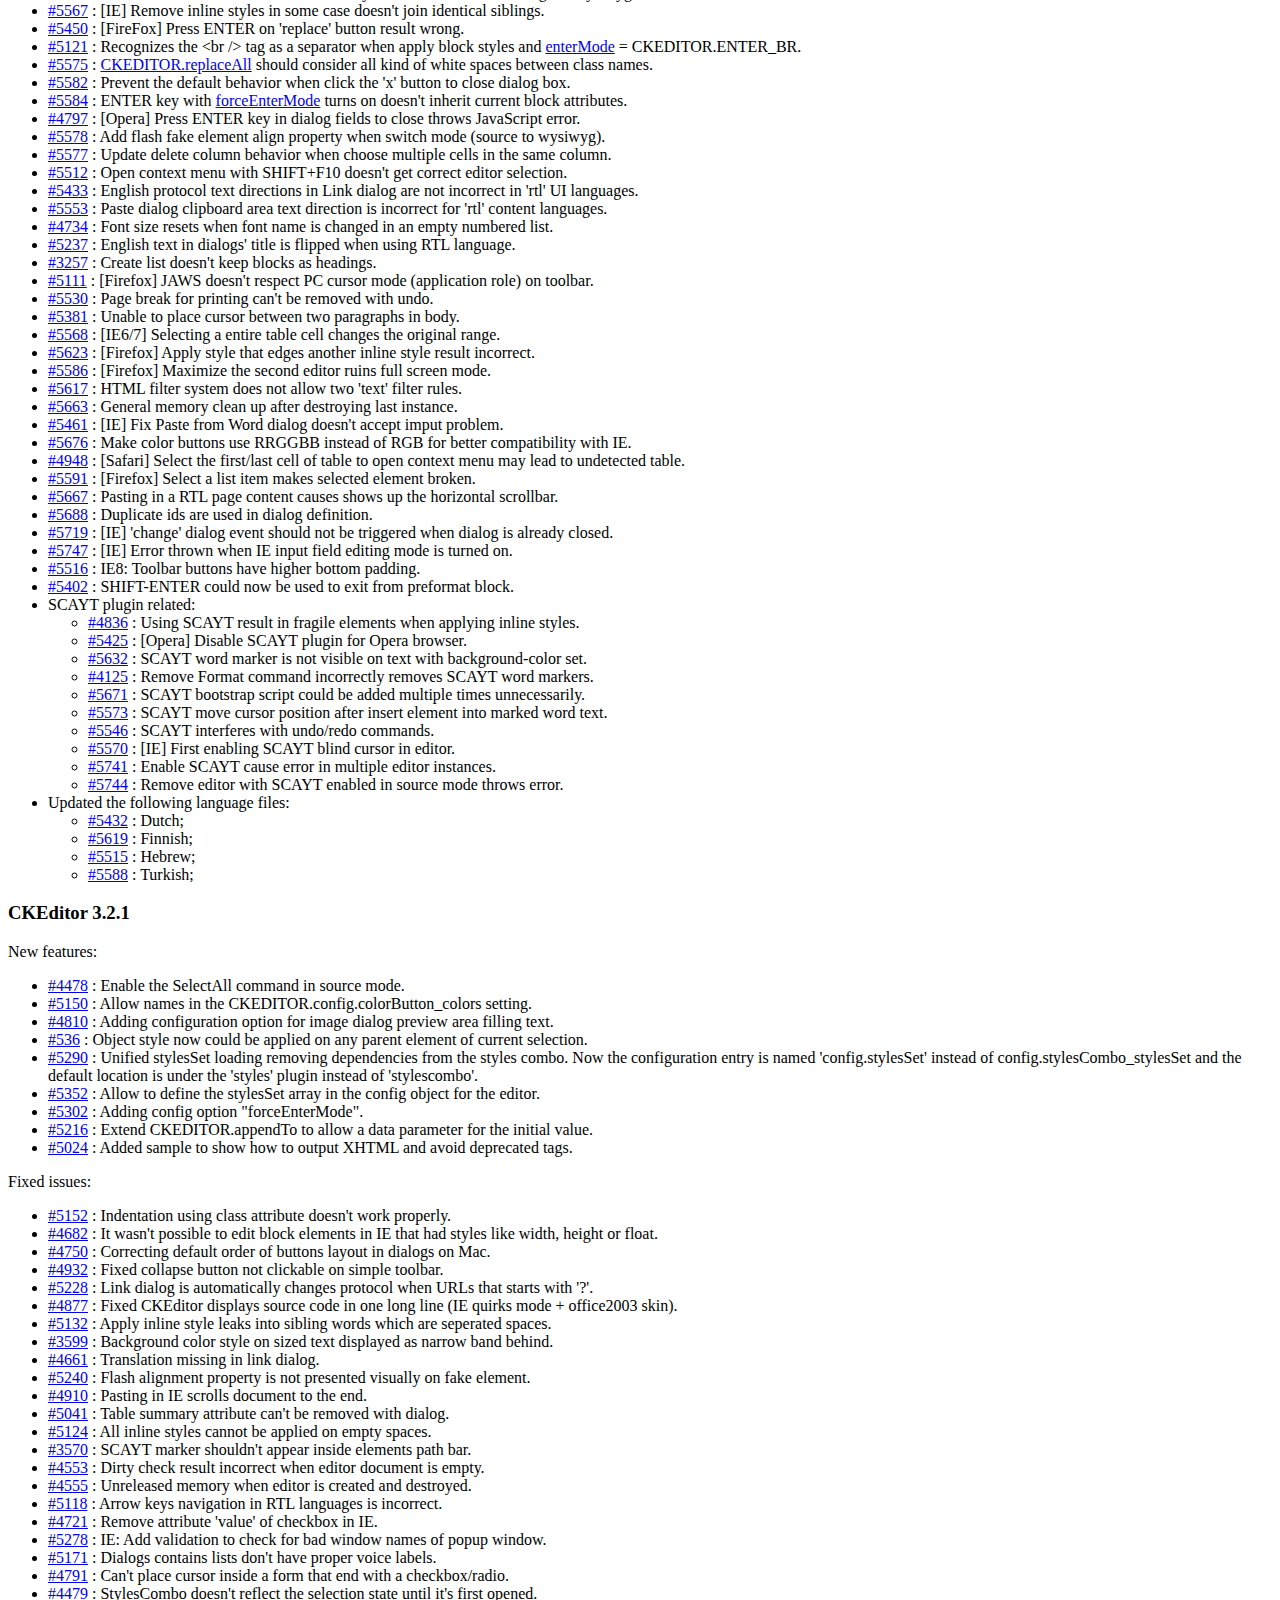
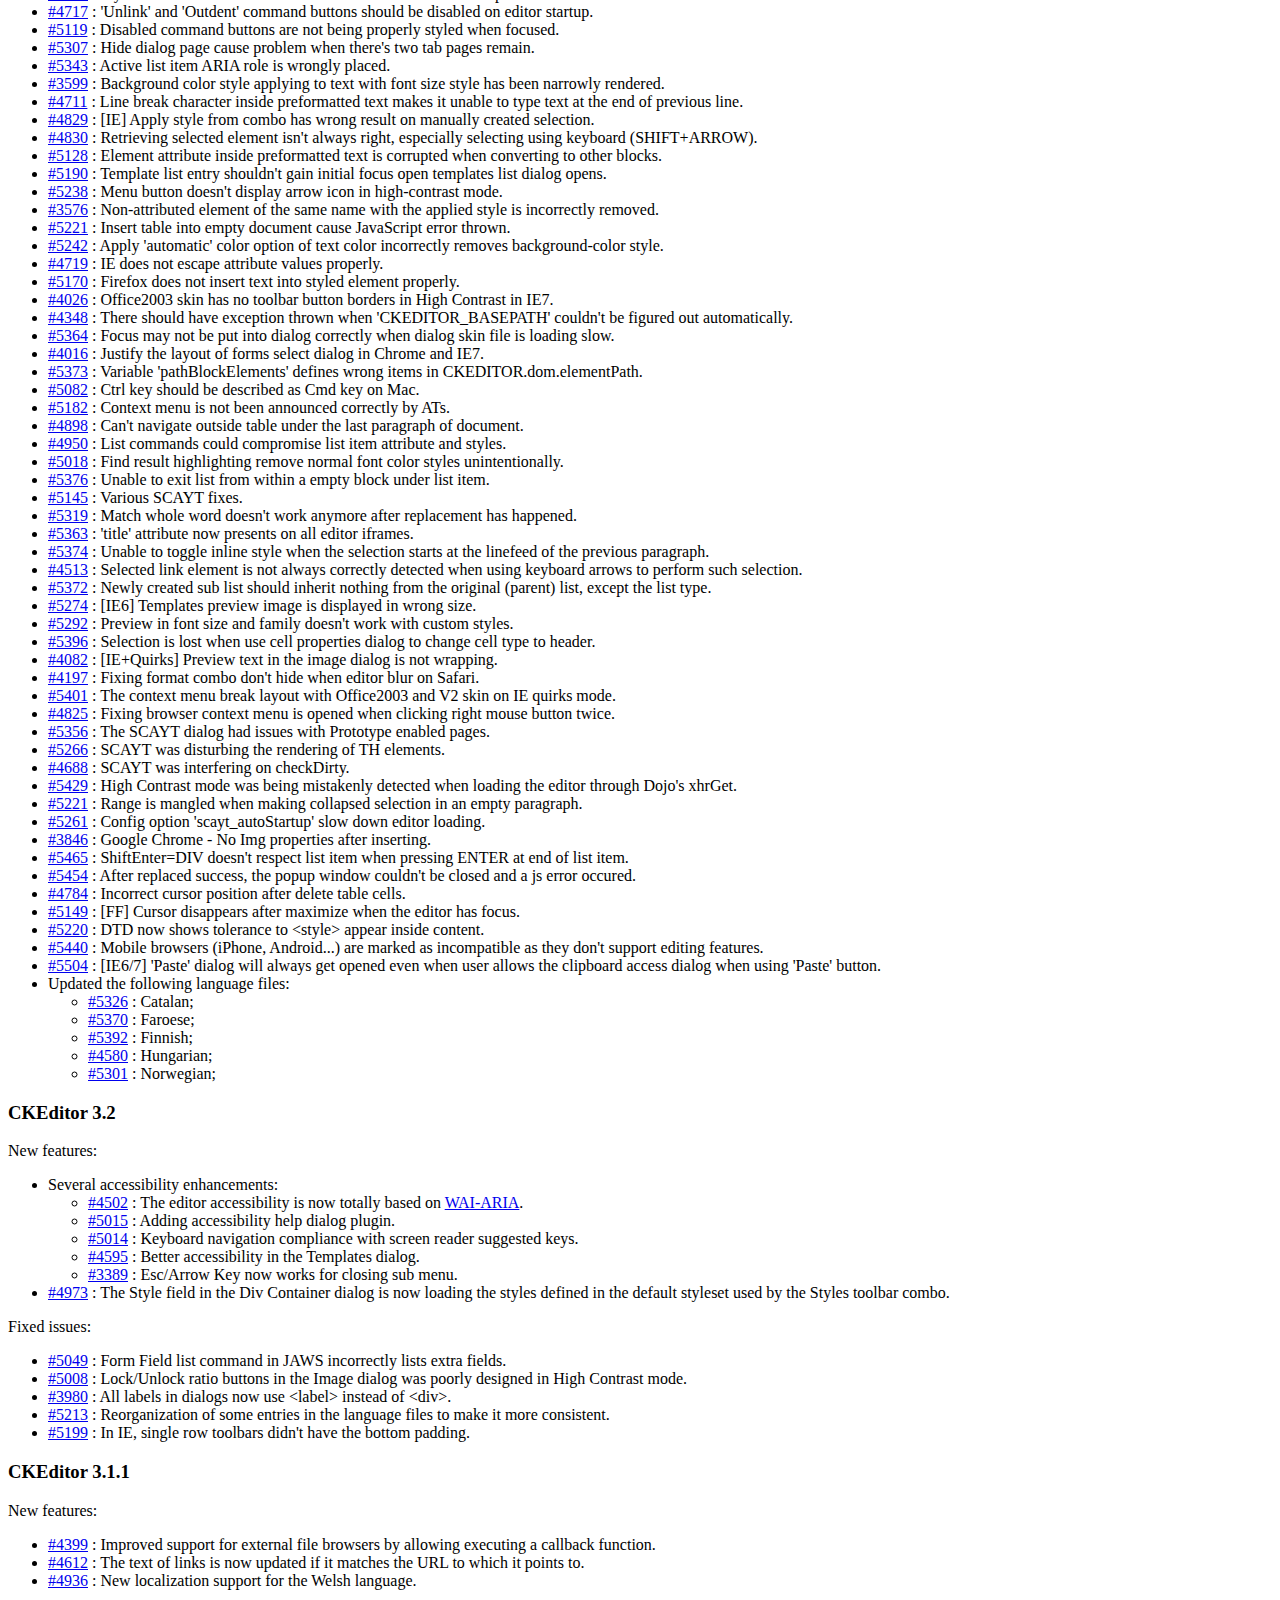
<file: scripts/ckeditorScripts/CHANGES.html>
<!DOCTYPE html PUBLIC "-//W3C//DTD XHTML 1.0 Transitional//EN" "http://www.w3.org/TR/xhtml1/DTD/xhtml1-transitional.dtd">
<!--
Copyright (c) 2003-2011, CKSource - Frederico Knabben. All rights reserved.
For licensing, see LICENSE.html or http://ckeditor.com/license
-->
<html xmlns="http://www.w3.org/1999/xhtml">
<head>
	<title>Changelog &mdash; CKEditor</title>
	<meta http-equiv="content-type" content="text/html; charset=utf-8" />
	<style type="text/css">

#footer hr
{
	margin: 10px 0 15px 0;
	height: 1px;
	border: solid 1px gray;
	border-bottom: none;
}

#footer p
{
	margin: 0 10px 10px 10px;
	float: left;
}

#footer #copy
{
	float: right;
}

	</style>
</head>
<body>
	<h1>
		CKEditor Changelog
	</h1>
	<h3>
			CKEditor 3.6.2</h3>
	<p>
			New features:</p>
	<ul>
		<li><a href="http://dev.ckeditor.com/ticket/6089">#6089</a> : The editor is now enabled on iOS 5 (iPad and iPhone).</li>
		<li><a href="http://dev.ckeditor.com/ticket/6089">#7354</a> : It is now possible to exit from blockquotes by using the <em>Enter</em> key on empty paragraphs.</li>
		<li><a href="http://dev.ckeditor.com/ticket/7931">#7931</a> : The <code><a href="http://docs.cksource.com/ckeditor_api/symbols/CKEDITOR.editor.html#event:mode">mode</a></code> event now carries the previous editor mode.</li>
		<li><a href="http://dev.ckeditor.com/ticket/6161">#6161</a> : New <code><a href="http://docs.cksource.com/ckeditor_api/symbols/CKEDITOR.config.html#.autoGrow_onStartup">autoGrow_onStartup</a></code> configuration option.</li>
		<li><a href="http://dev.ckeditor.com/ticket/8052">#8052</a> : <code>autogrow</code> is now available as an editor <a href="http://docs.cksource.com/ckeditor_api/symbols/CKEDITOR.editor.html#execCommand">command</a>.</li>
		<li><a href="http://dev.ckeditor.com/ticket/3457">#3457</a> : It is now possible to edit the contents of <code>&lt;textarea&gt;</code> elements through the dialog window.</li>
		<li><a href="http://dev.ckeditor.com/ticket/8242">#8242</a> : The "&raquo;" character is now added to the Special Character dialog window.</li>
	</ul>
	<p>
			Fixed issues:</p>
	<ul>
		<li><a href="http://dev.ckeditor.com/ticket/8171">#8171</a>, <a href="http://dev.ckeditor.com/ticket/8172">#8172</a> : Updated links to WebSpellChecker.net.</li>
		<li><a href="http://dev.ckeditor.com/ticket/8155">#8155</a> : Tooltips in the Special Character dialog window corrected.</li>
		<li><a href="http://dev.ckeditor.com/ticket/8163">#8163</a> : The name of the <code><a href="http://docs.cksource.com/ckeditor_api/symbols/CKEDITOR.config.html#.filebrowserWindowFeatures">filebrowserWindowFeatures</a></code> configuration setting corrected to match the documented name.</li>
		<li><a href="http://dev.ckeditor.com/ticket/8124">#8124</a> : The Style fields in Advanced dialog window tabs are now validated according to CSS style attribute syntax.</li>
		<li><a href="http://dev.ckeditor.com/ticket/8025">#8025</a> : The checkboxes in the Find and Replace dialog window are now part of a fieldset.</li>
		<li><a href="http://dev.ckeditor.com/ticket/7943">#7943</a> : CSS conflict no longer appears when the page styles set the <code>float</code> property of <code>label</code> elements.</li>
		<li><a href="http://dev.ckeditor.com/ticket/8016">#8016</a> : [WebKit] Flash content is not visible when previewing content.</li>
		<li><a href="http://dev.ckeditor.com/ticket/6908">#6908</a> : Text color should always be applied to the linked text.</li>
		<li><a href="http://dev.ckeditor.com/ticket/7619">#7619</a> : [IE] IFrame shim now consolidates the editor dialog window to avoid having it masked by embedded objects.</li>
		<li><a href="http://dev.ckeditor.com/ticket/7900">#7900</a> : [FF] Copy/Paste operations for table cells no longer break the Table Properties dialog window.</li>
		<li><a href="http://dev.ckeditor.com/ticket/7243">#7243</a> : Inline JavaScript events may become corrupted.</li>
		<li><a href="http://dev.ckeditor.com/ticket/7448">#7448</a> : List creation in RTL blocks is wrongly merged with the above LTR block.</li>
		<li><a href="http://dev.ckeditor.com/ticket/6957">#6957</a> : Highlighting of searched terms does not reach read-only blocks.</li>
		<li><a href="http://dev.ckeditor.com/ticket/7948">#7948</a> : Tooltips with information about correct length units are now displayed for the Width/Height fields of the Table Properties dialog window.</li>
		<li><a href="http://dev.ckeditor.com/ticket/6212">#6212</a> : [WebKit] Editor resize may scroll the host page.</li>
		<li><a href="http://dev.ckeditor.com/ticket/6540">#6540</a> : [Safari] Editor loses focus on resizing.</li>
		<li><a href="http://dev.ckeditor.com/ticket/7908">#7908</a> : [IE] Unlink command is sometimes missing from the context menu of a link.</li>
		<li><a href="http://dev.ckeditor.com/ticket/8159">#8159</a> : Editor fails to load if the browser has no default language set.</li>
		<li><a href="http://dev.ckeditor.com/ticket/7490">#7490</a> : [IE] Block format leaks to the next unselected line when <code>enterMode</code> is set to <code>BR</code>.</li>
		<li><a href="http://dev.ckeditor.com/ticket/8087">#8087</a> : Indenting list items may add redundant text direction attributes.</li>
		<li><a href="http://dev.ckeditor.com/ticket/6200">#6200</a> : Add styling for certain dialog window element types that miss focus outline (like checkbox).</li>
		<li><a href="http://dev.ckeditor.com/ticket/7894">#7894</a> : Fault tolerance when parsing a malformed link.</li>
		<li><a href="http://dev.ckeditor.com/ticket/8049">#8049</a> : Bullets/Numbers are invisible for list items with LTR text direction.</li>
		<li><a href="http://dev.ckeditor.com/ticket/8222">#8222</a> : [IE] Incorrect selection locking after opening a dialog window in some cases.</li>
		<li><a href="http://dev.ckeditor.com/ticket/7002">#7002</a> : [IE] Undo operation when a table is selected results in an error.</li>
		<li><a href="http://dev.ckeditor.com/ticket/8232">#8232</a> : [IE] Unable to apply inline style that starts at the end of a link text.</li>
		<li><a href="http://dev.ckeditor.com/ticket/7153">#7153</a> : Fail to load the source version of the editor after the window is loaded.</li>
		<li><a href="http://dev.ckeditor.com/ticket/8246">#8246</a> : Bad editing performance on certain document contents.</li>
		<li><a href="http://dev.ckeditor.com/ticket/7912">#7912</a> : Cursor trapped in an invisible element after pressing the <em>Enter</em> key.</li>
		<li><a href="http://dev.ckeditor.com/ticket/7645">#7645</a> : Full list or table deletion with the <em>Backspace/Delete</em> key.</li>
		<li><a href="http://dev.ckeditor.com/ticket/8050">#8050</a> : AutoGrow feature better fits the content styles.</li>
		<li><a href="http://dev.ckeditor.com/ticket/8349">#8349</a> : [IE9] Larger toolbar top offset on HTML5 pages.</li>
		<li><a href="http://dev.ckeditor.com/ticket/8352">#8352</a> : [IE9] Toolbar wrapping is incorrect.</li>
		<li><a href="http://dev.ckeditor.com/ticket/8080">#8080</a> : JavaScript error when inserting a new table row.</li>
		<li>Updated the following language files:<ul>
			<li><a href="http://dev.ckeditor.com/ticket/8263">#8263</a> : Dutch;</li>
			<li><a href="http://dev.ckeditor.com/ticket/8238">#8238</a> : Estonian;</li>
			<li><a href="http://dev.ckeditor.com/ticket/8193">#8193</a> : Finnish;</li>
			<li>German;</li>
			<li>Hebrew;</li>
			<li><a href="http://dev.ckeditor.com/ticket/8179">#8179</a> : Hungarian;</li>
			<li><a href="http://dev.ckeditor.com/ticket/8128">#8128</a> : Italian;</li>
			<li><a href="http://dev.ckeditor.com/ticket/8371">#8371</a> : Lithuanian;</li>
			<li><a href="http://dev.ckeditor.com/ticket/8126">#8126</a>, <a href="http://dev.ckeditor.com/ticket/8256">#8256</a> : Norwegian (Bokmal and Nynorsk);</li>
			<li><a href="http://dev.ckeditor.com/ticket/8356">#8356</a> : Persian;</li>
			<li>Polish;</li>
			<li>Portuguese (Brazil);</li>
			<li><a href="http://dev.ckeditor.com/ticket/8151">#8151</a>, <a href="http://dev.ckeditor.com/ticket/8298">#8298</a> : Russian;</li>
			<li>Spanish;</li>
		</ul></li>
	</ul>
	<h3>
			CKEditor 3.6.1</h3>
	<p>
			New features:</p>
	<ul>
		<li><a href="http://dev.ckeditor.com/ticket/4556">#4556</a> : Initial support for HTML5 elements.</li>
		<li><a href="http://dev.ckeditor.com/ticket/6492">#6492</a> : The Find/Replace dialog window will now be populated with text selected in the editor.</li>
		<li><a href="http://dev.ckeditor.com/ticket/7323">#7323</a> : New <code><a href="http://docs.cksource.com/ckeditor_api/symbols/CKEDITOR.dialog.definition.uiElement.html#align">align</a></code> property in dialog window UI elements for field alignment.</li>
		<li><a href="http://dev.ckeditor.com/ticket/6462">#6462</a> : A wider range of CSS length units (like pt and percentage) are now supported in related dialog window fields.</li>
		<li><a href="http://dev.ckeditor.com/ticket/7911">#7911</a> : New Remove Anchor option is now available in the context menu.</li>
		<li><a href="http://dev.ckeditor.com/ticket/7387">#7387</a> : Allow <code>styleDefinition</code> to be applied to a set of elements.</li>
		<li><a href="http://dev.ckeditor.com/ticket/4345">#4345</a> : A new <code><a href="http://docs.cksource.com/ckeditor_api/symbols/CKEDITOR.editor.html#event:langLoaded">langLoaded</a></code> event added to <code><a href="http://docs.cksource.com/ckeditor_api/symbols/CKEDITOR.editor.html">CKEDITOR.editor</a></code> in order to make it possible to perform "by code" language updates.</li>
		<li><a href="http://dev.ckeditor.com/ticket/7959">#7959</a> : The cursor will now blink in the first cell after a table is inserted.</li>
		<li><a href="http://dev.ckeditor.com/ticket/7885">#7885</a> : New <code><a href="http://docs.cksource.com/ckeditor_api/symbols/CKEDITOR.editor.html#removeMenuItem">editor::removeMenuItem</a></code> API for removing plugin context menu items introduced.</li>
		<li><a href="http://dev.ckeditor.com/ticket/7991">#7991</a> : Introduce the <code><a href="http://docs.cksource.com/ckeditor_api/symbols/CKEDITOR.dialog.definition.labeledElement.html#controlStyle">controlStyle</a></code> and <code><a href="http://docs.cksource.com/ckeditor_api/symbols/CKEDITOR.dialog.definition.labeledElement.html#inputStyle">inputStyle</a></code> definitions to allow fine-grained controlling of dialog window element styles.</li>
	</ul>
	<p>
			Fixed issues:</p>
	<ul>
		<li><a href="http://dev.ckeditor.com/ticket/7914">#7914</a> : <strong>ATTENTION!</strong> The signature for the <code><a href="http://docs.cksource.com/ckeditor_api/symbols/CKEDITOR.editor.html#setReadOnly">setReadOnly()</a></code> function has been changed, reversing the meaning of the parameter to be passed to it. Please make sure to update your code when upgrading.</li>
		<li><a href="http://dev.ckeditor.com/ticket/7657">#7657</a> : Wrong margin mirroring when creating a list from RTL paragraphs.</li>
		<li><a href="http://dev.ckeditor.com/ticket/7620">#7620</a> : A glitch in list pasting from Microsoft Word caused by broken child references when filtering.</li>
		<li><a href="http://dev.ckeditor.com/ticket/7811">#7811</a> : [IE] Deleting table row throws a JavaScript error.</li>
		<li><a href="http://dev.ckeditor.com/ticket/6962">#6962</a> : Changed the <code>CKEDITOR.CTRL</code>, <code>CKEDITOR.SHIFT</code> and <code>CKEDITOR.ALT</code> constant values to avoid collision with any possible Unicode character.</li>
		<li><a href="http://dev.ckeditor.com/ticket/6263">#6263</a> : Some table cell context menu options may be incorrectly disabled.</li>
		<li><a href="http://dev.ckeditor.com/ticket/6247">#6247</a> : Focus is not restored properly after a drop-down menu is closed.</li>
		<li><a href="http://dev.ckeditor.com/ticket/7334">#7334</a> : [IE7] Indentation style does not apply to RTL lists.</li>
		<li><a href="http://dev.ckeditor.com/ticket/6845">#6845</a> : Spaces inside the URL field in the Link dialog window will now be removed.</li>
		<li><a href="http://dev.ckeditor.com/ticket/7840">#7840</a> : [IE] Opening the Table Properties dialog window via the context menu causes a JavaScript error.</li>
		<li><a href="http://dev.ckeditor.com/ticket/7733">#7733</a> : Flash movies inserted with the Flash Properties dialog window are not displaying properly when injected into the page.</li>
		<li><a href="http://dev.ckeditor.com/ticket/7837">#7837</a> : [IE&lt;8] Inserting a page break results in an error.</li>
		<li><a href="http://dev.ckeditor.com/ticket/7804">#7804</a> : The HTML5 <a href="http://www.w3.org/TR/html-markup/wbr.html"><code>wbr</code></a> tag is now recognized by the editor.</li>
		<li><a href="http://dev.ckeditor.com/ticket/7867">#7867</a> : The file browser for the background image in the Document Properties plugin dialog window does not work.</li>
		<li><a href="http://dev.ckeditor.com/ticket/7130">#7130</a> : The column resizer gripping area is invading adjacent table cells.</li>
		<li><a href="http://dev.ckeditor.com/ticket/7844">#7844</a> : [FF] Calling <code>setData()</code> on a hidden editor caused editor not to display.</li>
		<li><a href="http://dev.ckeditor.com/ticket/7860">#7860</a> : The BBCode plugin was stripping BBCode tags that were not implemented in the plugin, but from now on they will be handled as simple text.</li>
		<li><a href="http://dev.ckeditor.com/ticket/7321">#7321</a> : [IE6] Contents inside the RTL fields in dialog windows are overflowing.</li>
		<li><a href="http://dev.ckeditor.com/ticket/7323">#7323</a> : [IE Quirks] Some fields are not centered in the dialog window.</li>
		<li><a href="http://dev.ckeditor.com/ticket/5955">#5955</a> : Editor accessibility issue with JAWS when a drop-down menu is placed as the first item in the toolbar.</li>
		<li><a href="http://dev.ckeditor.com/ticket/6671">#6671</a> : [FF] Selection of an item from the Styles drop-down list is not refreshed after the style is removed.</li>
		<li><a href="http://dev.ckeditor.com/ticket/7879">#7879</a> : The Style and Height/Width fields of the Table Properties dialog window are not synchronized.</li>
		<li><a href="http://dev.ckeditor.com/ticket/7581">#7581</a> : [IE] The <em>Enter</em> key pressed at the end of a list item containing the <code>start</code> attribute crashes the browser.</li>
		<li><a href="http://dev.ckeditor.com/ticket/7266">#7266</a> : Dialog window fields that did not pass validation are now ARIA-compatible with <code>aria-invalid</code>.</li>
		<li><a href="http://dev.ckeditor.com/ticket/7742">#7742</a> : [WebKit] Indentation, alignment, and language direction are not applied on an empty document without the editor being in focus.</li>
		<li><a href="http://dev.ckeditor.com/ticket/7801">#7801</a> : [Opera] Pasted paragraphs now split partially selected blocks.</li>
		<li><a href="http://dev.ckeditor.com/ticket/6663">#6663</a> : Table caption that contains rich text is corrupted after an edit done with the Table Properties dialog window.</li>
		<li><a href="http://dev.ckeditor.com/ticket/7893">#7893</a> : [WebKit, Opera, IE&lt;8] It is impossible to link to anchors in the document.</li>
		<li><a href="http://dev.ckeditor.com/ticket/7637">#7637</a> : Cursor position might in some cases cause problems after inserting a page break.</li>
		<li><a href="http://dev.ckeditor.com/ticket/5314">#5314</a> : The <code>aria-selected</code> attribute is not removed when toolbar drop-down menu items are deselected.</li>
		<li><a href="http://dev.ckeditor.com/ticket/7749">#7749</a> : Small check introduced to avoid issues with custom data processors and the <code>insertHtml</code> function.</li>
		<li><a href="http://dev.ckeditor.com/ticket/7269">#7269</a> : [WebKit] Paste from Word is including the full <code>file://</code> URL path for anchor links.</li>
		<li><a href="http://dev.ckeditor.com/ticket/7584">#7584</a> : Start number of the List dialog window now works with numbered list items.</li>
		<li><a href="http://dev.ckeditor.com/ticket/6975">#6975</a> : [IE6, IE7] A definition list crashes Internet Explorer on HTML output.</li>
		<li><a href="http://dev.ckeditor.com/ticket/7841">#7841</a> : Deleting a column with a cell deleted in one of the rows does not work.</li>
		<li><a href="http://dev.ckeditor.com/ticket/7944">#7944</a> : The <em>Enter</em> key should not split or create new paragraphs inside caption elements.</li>
		<li><a href="http://dev.ckeditor.com/ticket/7639">#7639</a> : [IE9] Browser might crash when an object is selected in the document.</li>
		<li><a href="http://dev.ckeditor.com/ticket/7847">#7847</a> : [IE8] Inserting an image with non-secure source in a HTTPS page breaks the dialog window.</li>
		<li><a href="http://dev.ckeditor.com/ticket/7953">#7953</a> : [IE] Text selection lost after the browser context menu is opened.</li>
		<li><a href="http://dev.ckeditor.com/ticket/5239">#5239</a> : Inconsistent focus behavior after closing a toolbar drop-down menu.</li>
		<li><a href="http://dev.ckeditor.com/ticket/6470">#6470</a> : The Start attribute of a Numbered List is rendered incorrectly if the field is left empty.</li>
		<li><a href="http://dev.ckeditor.com/ticket/7324">#7324</a> : [IE6 Quirks] Context menus are not displayed correctly.</li>
		<li><a href="http://dev.ckeditor.com/ticket/7566">#7566</a> : BiDi: Increasing indentation of a list item changes the language direction.</li>
		<li><a href="http://dev.ckeditor.com/ticket/7839">#7839</a> : [IE] Pasting multi-level numbered lists from Microsoft Word does not work properly.</li>
		<li><a href="http://dev.ckeditor.com/ticket/188">#188</a> : [IE] Object selection was making the toolbar inactive in some situations.</li>
		<li>Updated the following language files:<ul>
			<li><a href="http://dev.ckeditor.com/ticket/7834">#7834</a> : Dutch;</li>
			<li><a href="http://dev.ckeditor.com/ticket/7869">#7869</a>, <a href="http://dev.ckeditor.com/ticket/7869">#7999</a> : Welsh;</li>
			<li>Polish;</li>
			<li>Hebrew;</li>
			<li>German</li>
		</ul></li>
	</ul>
	<h3>
			CKEditor 3.6</h3>
	<p>
			New features:</p>
	<ul>
		<li><a href="http://dev.ckeditor.com/ticket/7044">#7044</a> : New BBCode sample plugin that makes the editor output (one dialect of) BBCode format.</li>
		<li><a href="http://dev.ckeditor.com/ticket/5647">#5647</a> : Accessibility enhancements to the structure of the toolbar.</li>
		<li><a href="http://dev.ckeditor.com/ticket/5647">#5647</a> : The Kama skin now presents separators for the toolbar items, making it easier to group buttons and have a cleaner layout.</li>
		<li><a href="http://dev.ckeditor.com/ticket/5647">#5647</a> : Usability enhancements to keyboard navigation on the toolbar. The <em>Tab</em> key is now used to jump between toolbar groups, while the <em>Arrow</em> keys can be used to cycle within the group. The new <code><a href="http://docs.cksource.com/ckeditor_api/symbols/CKEDITOR.config.html#.toolbarGroupCycling">toolbarGroupCycling</a></code> setting can be used to change the <em>Arrow</em> keys behavior.</li>
		<li><a href="http://dev.ckeditor.com/ticket/1376">#1376</a> : It is now possible to put the editor in the "read-only" state, so that the users would not be able to introduce changes to the contents. Check out the new <code><a href="http://docs.cksource.com/ckeditor_api/symbols/CKEDITOR.editor.html#setReadOnly">CKEDITOR.editor::setReadOnly</a></code> method, the <code><a href="http://docs.cksource.com/ckeditor_api/symbols/CKEDITOR.editor.html#readOnly">CKEDITOR.editor::readOnly</a></code> property, the <code><a href="http://docs.cksource.com/ckeditor_api/symbols/CKEDITOR.editor.html#event:readOnly">CKEDITOR.editor::readOnly</a></code> event, and the <code><a href="http://docs.cksource.com/ckeditor_api/symbols/CKEDITOR.config.html#.readOnly">readOnly</a></code> setting.</li>
		<li><a href="http://dev.ckeditor.com/ticket/3582">#3582</a> : New presentation of anchor elements in the WYSIWYG mode.</li>
		<li><a href="http://dev.ckeditor.com/ticket/6737">#6737</a> : The Format drop-down list will now display the preview of its contents exactly as defined in their style configurations.</li>
		<li><a href="http://dev.ckeditor.com/ticket/6654">#6654</a> : A new <code><a href="http://docs.cksource.com/ckeditor_api/symbols/CKEDITOR.config.html#.autoParagraph">autoParagraph</a></code> configuration setting is added to disable the auto paragraphing feature.</li>
		<li><a href="http://dev.ckeditor.com/ticket/901">#901</a> : New Stylesheet Parser (<code>stylesheetparser</code>) plugin that fills the Styles drop-down list based on the CSS classes available for the content. Check the new sample to learn how to use it.</li>
		<li><a href="http://dev.ckeditor.com/ticket/2988">#2988</a> : New Document Properties (<code>docprops</code>) plugin that sets the metadata of the page in the Full Page mode.</li>
		<li><a href="http://dev.ckeditor.com/ticket/7240">#7240</a> : New Developer Tools (<code>devtools</code>) plugin that shows information about dialog window UI elements to allow for easier customization.</li>
		<li><a href="http://dev.ckeditor.com/ticket/6841">#6841</a> : Pressing the <em>Enter</em> key at the end of a pre-formatted block will now exit from it.</li>
		<li><a href="http://dev.ckeditor.com/ticket/6850">#6850</a> : The About CKEditor dialog window now contains a link to CKEditor User's Guide.</li>
		<li><a href="http://dev.ckeditor.com/ticket/5745">#5745</a> : Extra configuration options for the <code>iframeDialog</code> can now be passed.</li>
		<li><a href="http://dev.ckeditor.com/ticket/6589">#6589</a> : The <code>onDialogEvent</code> function will now be used automatically in the <code>iframeDialog</code> contents if no callback is used on creation.</li>
		<li><a href="http://dev.ckeditor.com/ticket/7757">#7757</a> : Georgian localization added.</li>
	</ul>
	<p>
			Fixed issues:</p>
	<ul>
		<li><a href="http://dev.ckeditor.com/ticket/6774">#6774</a> : Internal styles are not included in the <code>contents.css</code> sample.</li>
		<li><a href="http://dev.ckeditor.com/ticket/6521">#6521</a> : Added sample for the TableResize plugin.</li>
		<li><a href="http://dev.ckeditor.com/ticket/6664">#6664</a> : Page break is sometimes merged into block-level elements.</li>
		<li><a href="http://dev.ckeditor.com/ticket/7594">#7594</a> : Toolbar keyboard navigation is not possible after recreating the editor.</li>
		<li><a href="http://dev.ckeditor.com/ticket/6657">#6657</a> : Allow to style the entire dialog window field when the input element is disabled.</li>
		<li>Updated the following language files:<ul>
			<li>Hebrew;</li>
			<li>Polish;</li>
		</ul></li>
	</ul>
	<h3>
			CKEditor 3.5.4</h3>
	<p>
			Fixed issues:</p>
	<ul>
		<li>Added protection against XSS attacks in PHP samples when displaying element names.</li>
		<li><a href="http://dev.ckeditor.com/ticket/7347">#7347</a> : The <em>Enter</em> key will no longer be caught by the dialog window covering the editor.</li>
		<li><a href="http://dev.ckeditor.com/ticket/6718">#6718</a> : Paste from Word command overrides the Force Paste as Plain Text configuration.</li>
		<li><a href="http://dev.ckeditor.com/ticket/6629">#6629</a> : Padding body is no longer needed when the last block is pre-formatted.</li>
		<li><a href="http://dev.ckeditor.com/ticket/4844">#4844</a> : [IE] Dialog windows fail to load if there are too many editor instances on the page.</li>
		<li><a href="http://dev.ckeditor.com/ticket/5788">#5788</a> : HTML parser trims empty spaces following <code>&lt;br&gt;</code> elements.</li>
		<li><a href="http://dev.ckeditor.com/ticket/7513">#7513</a> : Invalid markup could cause the editor to hang.</li>
		<li><a href="http://dev.ckeditor.com/ticket/6109">#6109</a> : Paste and Paste as Plain Text dialog windows now use the standard <code><a href="http://docs.cksource.com/ckeditor_api/symbols/CKEDITOR.dialog.html#commitContent">commitContent</a></code> and <code><a href="http://docs.cksource.com/ckeditor_api/symbols/CKEDITOR.dialog.html#setupContent">setupContent</a></code> methods.</li>
		<li><a href="http://dev.ckeditor.com/ticket/7588">#7588</a> : The editor code now has a protection system to avoid issues when including <code>ckeditor.js</code> more than once in the page.</li>
		<li><a href="http://dev.ckeditor.com/ticket/7322">#7322</a> : Text font plugin now recognizes font family names that contain quotes.</li>
		<li><a href="http://dev.ckeditor.com/ticket/7540">#7540</a> : Paste from Word introduces wrong spaces.</li>
		<li><a href="http://dev.ckeditor.com/ticket/7697">#7697</a> : Successive calls of the <code>replace()</code> method did not work after SCAYT context menu initialization.</li>
		<li>Updated the following language files:<ul>
			<li><a href="http://dev.ckeditor.com/ticket/7647">#7647</a> : Slovak;</li>
		</ul></li>
	</ul>
	<h3>
			CKEditor 3.5.3</h3>
	<p>
			New features:</p>
	<ul>
		<li><a href="http://dev.ckeditor.com/ticket/4890">#4890</a> : Added the possibility to edit the <code>rel</code> attribute for links.</li>
		<li><a href="http://dev.ckeditor.com/ticket/7004">#7004</a> : Allow loading plugin translations even if they are not present in the plugin definition.</li>
		<li><a href="http://dev.ckeditor.com/ticket/7315">#7315</a> : Firing the <code>resize</code> event on dialog window instances is now possible.</li>
		<li><a href="http://dev.ckeditor.com/ticket/7259">#7259</a> : Dialog window definition allows to specify initial <code>width</code> and <code>height</code> values.</li>
		<li><a href="http://dev.ckeditor.com/ticket/7131">#7131</a> : List item numbering is now supported on pasting from Microsoft Word.</li>
	</ul>
	<p>
			Fixed issues:</p>
	<ul>
		<li><a href="http://dev.ckeditor.com/ticket/1272">#1272</a> : [WebKit] It is now possible to apply styles to collapsed selections in Safari and Chrome.</li>
		<li><a href="http://dev.ckeditor.com/ticket/7054">#7054</a> : The tooltips for special characters are now lowercased, making them more readable.</li>
		<li><a href="http://dev.ckeditor.com/ticket/7102">#7102</a> : "Replace DIV" sample did not work when double-clicking inside the formatted text.</li>
		<li><a href="http://dev.ckeditor.com/ticket/7088">#7088</a> : Loading of plugins failed on new instances of the editor after the Insert Special Character dialog window was used.</li>
		<li><a href="http://dev.ckeditor.com/ticket/6215">#6215</a> : Removal of inline styles now also removes overrides.</li>
		<li><a href="http://dev.ckeditor.com/ticket/6144">#6144</a> : Rich text drop-down lists have wrong height when toolbar is wrapped.</li>
		<li><a href="http://dev.ckeditor.com/ticket/6387">#6387</a> : AutoGrow may cause an error when editor instance is destroyed too quickly after a height change.</li>
		<li><a href="http://dev.ckeditor.com/ticket/6901">#6901</a> : Mixed direction content was not properly respected in a shared toolbar setting.</li>
		<li><a href="http://dev.ckeditor.com/ticket/4809">#4809</a> : Table-related tags are output in wrong order.</li>
		<li><a href="http://dev.ckeditor.com/ticket/7092">#7092</a> : Corrupted toolbar button state for inline style after switching to Source.</li>
		<li><a href="http://dev.ckeditor.com/ticket/6921">#6921</a> : Pasted text marked by SCAYT in one language is not re-checked if another spellchecking language is selected in the editor.</li>
		<li><a href="http://dev.ckeditor.com/ticket/6614">#6614</a> : Enhancement of the resize handle in RTL.</li>
		<li><a href="http://dev.ckeditor.com/ticket/5924">#5924</a> : Flash plugin now recognizes Flash content without an <code>embed</code> tag.</li>
		<li><a href="http://dev.ckeditor.com/ticket/4475">#4475</a> : Protected source in attributes and inline CSS text is not handled correctly.</li>
		<li><a href="http://dev.ckeditor.com/ticket/6984">#6984</a> : [FF] Trailing line breaks are lost in <code>ENTER_BR</code>.</li>
		<li><a href="http://dev.ckeditor.com/ticket/6987">#6987</a> : [IE] Text selection lost when calling <code>editor::insertHtml</code> from a dialog window in some situations.</li>
		<li><a href="http://dev.ckeditor.com/ticket/6865">#6865</a> : BiDi mirroring does not work when a text direction change is done through a dialog window.</li>
		<li><a href="http://dev.ckeditor.com/ticket/6966">#6966</a> : [IE] Unintended paragraph is created in an empty document in <code>enterMode</code> set for <code>BR</code> and <code>DIV</code>.</li>
		<li><a href="http://dev.ckeditor.com/ticket/7084">#7084</a> : SCAYT dialog window is now working properly with more than one editor instance in a page.</li>
		<li><a href="http://dev.ckeditor.com/ticket/6662">#6662</a> : [FF] List structure pasting error caused by a regression from FF3.5.x is now fixed.</li>
		<li><a href="http://dev.ckeditor.com/ticket/7300">#7300</a> : Link dialog window now loads numeric values correctly.</li>
		<li><a href="http://dev.ckeditor.com/ticket/7330">#7330</a> : New list items no longer inherit the <code>value</code> attribute from their sibling.</li>
		<li><a href="http://dev.ckeditor.com/ticket/7293">#7293</a> : The "Automatic" color button is now presented correctly without focus inside the editor.</li>
		<li><a href="http://dev.ckeditor.com/ticket/7018">#7018</a> : [IE] Toolbar drop-down lists did not have a border around them.</li>
		<li><a href="http://dev.ckeditor.com/ticket/7073">#7073</a> : Image dialog window no longer allows zero height and width value to be entered.</li>
		<li><a href="http://dev.ckeditor.com/ticket/7316">#7316</a> : [FF] Clicking on "Paste" button incorrectly breaks the line at the cursor position.</li>
		<li><a href="http://dev.ckeditor.com/ticket/6751">#6751</a> : Inline whitespaces are incorrectly stripped when pasting from Word.</li>
		<li><a href="http://dev.ckeditor.com/ticket/6236">#6236</a> : [IE] Fixing malformed nested list structure which was introduced by the <em>Backspace</em> key.</li>
		<li><a href="http://dev.ckeditor.com/ticket/6649">#6649</a> : [IE] Selection of the full table sometimes does not work.</li>
		<li><a href="http://dev.ckeditor.com/ticket/6946">#6946</a> : HTML parser is now able to fix orphan list items.</li>
		<li><a href="http://dev.ckeditor.com/ticket/6861">#6861</a> : Indenting a list item should retain the text direction.</li>
		<li><a href="http://dev.ckeditor.com/ticket/6938">#6938</a> : Outdenting a list item should retain the text direction.</li>
		<li><a href="http://dev.ckeditor.com/ticket/6849">#6849</a> : Correct <em>Enter</em> key behavior on list item.</li>
		<li><a href="http://dev.ckeditor.com/ticket/7113">#7113</a> : [WebKit] Undesired document scroll on click after scrolling.</li>
		<li><a href="http://dev.ckeditor.com/ticket/6491">#6491</a> : Undesired Image dialog window dimension lock reset on URL change.</li>
		<li><a href="http://dev.ckeditor.com/ticket/7284">#7284</a> : [FF Quirks] Maximize now works correctly.</li>
		<li><a href="http://dev.ckeditor.com/ticket/6609">#6609</a> : [IE9] Browser in high contrast mode is not properly detected.</li>
		<li><a href="http://dev.ckeditor.com/ticket/7222">#7222</a> : [WebKit] Impossible to apply a single style to a collapsed selection without giving the editor focus.</li>
		<li><a href="http://dev.ckeditor.com/ticket/7180">#7180</a> : [IE9] When using Kama skin and RTL layout dialog window buttons were not being displayed correctly.</li>
		<li><a href="http://dev.ckeditor.com/ticket/7182">#7182</a> : [IE9] When using Office2003/v2 skin and RTL layout dialog window shadows were corrupted.</li>
		<li><a href="http://dev.ckeditor.com/ticket/6913">#6913</a> : Invalid escape sequence (<code>\b</code>) was used in the PHP integration.</li>
		<li><a href="http://dev.ckeditor.com/ticket/5757">#5757</a> : [IE6] Text was not wrapping in the accessibility instructions dialog window.</li>
		<li><a href="http://dev.ckeditor.com/changeset/6604">[6604]</a> : <code>Xml.js</code> and <code>Ajax.js</code> are now available as plugins ('xml' and 'ajax').</li>
		<li><a href="http://dev.ckeditor.com/ticket/7304">#7304</a> : Microsoft Word cleanup function is not always invoked when clicking on the "Paste From Word" button.</li>
		<li><a href="http://dev.ckeditor.com/ticket/6658">#6658</a> : [IE] Pasting text from Microsoft Word with one or more tabs between list items was failing.</li>
		<li><a href="http://dev.ckeditor.com/ticket/7433">#7433</a> : [IE9] <code>ENTER_BR</code> at the end of a block breaks due to an IE9 regression.</li>
		<li><a href="http://dev.ckeditor.com/ticket/7432">#7432</a> : [WebKit] Unable to create a new list in an empty document.</li>
		<li><a href="http://dev.ckeditor.com/ticket/4880">#4880</a> : CKEditor changes tag style inside HTML comment with <code>cke_protected</code>.</li>
		<li><a href="http://dev.ckeditor.com/ticket/7023">#7023</a> : [IE] JavaScript error when a Selection Field is inserted into a page.</li>
		<li><a href="http://dev.ckeditor.com/ticket/7034">#7034</a> : Inserting special characters into styled text.</li>
		<li><a href="http://dev.ckeditor.com/ticket/7132">#7132</a> : Paste toolbar buttons are becoming disabled.</li>
		<li><a href="http://dev.ckeditor.com/ticket/7138">#7138</a> : The <code>api.html</code> sample in Opera does not work as expected.</li>
		<li><a href="http://dev.ckeditor.com/ticket/7160">#7160</a> : Cannot paste the form element on top of the page.</li>
		<li><a href="http://dev.ckeditor.com/ticket/7171">#7171</a> : Double-clicking an image in non-editable content opens the editing dialog window.</li>
		<li><a href="http://dev.ckeditor.com/ticket/7455">#7455</a> : Extra line break is added automatically to the preformatted element.</li>
		<li><a href="http://dev.ckeditor.com/ticket/7467">#7467</a> : [Firefox] Extra <code>br</code> element is added in a nested list.</li>
		<li>Updated the following language files:<ul>
			<li><a href="http://dev.ckeditor.com/ticket/7124">#7124</a> : Czech;</li>
			<li><a href="http://dev.ckeditor.com/ticket/7126">#7126</a> : French;</li>
			<li><a href="http://dev.ckeditor.com/ticket/7140">#7140</a> : Catalan;</li>
			<li><a href="http://dev.ckeditor.com/ticket/7215">#7215</a> : Faroese;</li>
			<li><a href="http://dev.ckeditor.com/ticket/7177">#7177</a> : Finnish;</li>
			<li><a href="http://dev.ckeditor.com/ticket/7163">#7163</a> : Norwegian (no and nb);</li>
			<li><a href="http://dev.ckeditor.com/ticket/7219">#7219</a> : Swedish;</li>
			<li><a href="http://dev.ckeditor.com/ticket/7183">#7183</a> : Afrikaans;</li>
			<li>Hebrew;</li>
			<li>Spanish;</li>
			<li>Polish;</li>
			<li>German;</li>
		</ul></li>
	</ul>
	<h3>
			CKEditor 3.5.2</h3>
	<p>
			Fixed issues:</p>
	<ul>
		<li><a href="http://dev.ckeditor.com/ticket/7168">#7168</a> : [IE9] Destroying an editor instance throws an error.</li>
		<li><a href="http://dev.ckeditor.com/ticket/7169">#7169</a> : [IE9] Menu item has incorrect height.</li>
		<li><a href="http://dev.ckeditor.com/ticket/7178">#7178</a> : [IE9] Read-only attributes do not work in IE9.</li>
		<li><a href="http://dev.ckeditor.com/ticket/7181">#7181</a> : [IE9] Toolbar items are not aligned in v2 and Office2003 skins.</li>
		<li><a href="http://dev.ckeditor.com/ticket/7174">#7174</a> : [IE9] Elements path does not load correctly when the editor is switched back from Source to WYSIWYG.</li>
	</ul>
	<h3>
			CKEditor 3.5.1</h3>
	<p>
			New features:</p>
	<ul>
		<li><a href="http://dev.ckeditor.com/ticket/6107">#6107</a> : It is now possible to remove block styles using Styles and Paragraph Format drop-down lists.</li>
		<li><a href="http://dev.ckeditor.com/ticket/5590">#5590</a> : Remove Format command works in collapsed selections.</li>
		<li><a href="http://dev.ckeditor.com/ticket/5755">#5755</a> : The <code><a href="http://docs.cksource.com/ckeditor_api/symbols/CKEDITOR.config.html#.dialog_buttonsOrder">dialog_buttonsOrder</a></code> option now works in Internet Explorer.</li>
		<li><a href="http://dev.ckeditor.com/ticket/6869">#6869</a> : The <code>data-cke-nostyle</code> attribute (which was introduced for escaping the element from been influenced by the style system since 3.5) is deprecated in favor of the new <code>data-nostyle</code> attribute.</li>
		<li>Revised sample pages with code examples and clarifications.</li>
	</ul>
	<p>
			Fixed issues:</p>
	<ul>
		<li><a href="http://dev.ckeditor.com/ticket/5855">#5855</a> : Updating a link multiple times generates wrong <code>href</code> attribute.</li>
		<li><a href="http://dev.ckeditor.com/ticket/6166">#6166</a> : Error on Maximize command, when the toolbar button is not shown.</li>
		<li><a href="http://dev.ckeditor.com/ticket/6607">#6607</a> : Table cell "merge down" and "merge right" commands work only once.</li>
		<li><a href="http://dev.ckeditor.com/ticket/6228">#6228</a> : Merge down does not work, throwing a JavasSript error.</li>
		<li><a href="http://dev.ckeditor.com/ticket/6625">#6625</a> : BIDI: Mixed LTR/RTL direction causes incorrect behavior.</li>
		<li><a href="http://dev.ckeditor.com/ticket/6881">#6881</a> : IFrame capitalization is now consistent throughout labels.</li>
		<li><a href="http://dev.ckeditor.com/ticket/6686">#6686</a> : BIDI: [FF] When we apply explicit language direction to a numbered/bulleted list, the corresponding language direction toolbar icon is not highlighted.</li>
		<li><a href="http://dev.ckeditor.com/ticket/6566">#6566</a> : It is now possible to exit a blockquote using <code>ENTER_BR</code>.</li>
		<li><a href="http://dev.ckeditor.com/ticket/6868">#6868</a> : Partial (invalid) list structure crashes the editor on load.</li>
		<li><a href="http://dev.ckeditor.com/ticket/6804">#6804</a> : Buggy behavior when editing the <code>legend</code> element inside a <code>fieldset</code>.</li>
		<li><a href="http://dev.ckeditor.com/ticket/6724">#6724</a> : [IE7] Nested list display bug on empty list item.</li>
		<li><a href="http://dev.ckeditor.com/ticket/6715">#6715</a> : List items do not create paragraphs after the list placed in a table cell is removed.</li>
		<li><a href="http://dev.ckeditor.com/ticket/6695">#6695</a> : [Webkit] Display bug after the editor is restored from the full screen mode.</li>
		<li><a href="http://dev.ckeditor.com/ticket/6661">#6661</a> : [IE] Pre-formatted style does not preserve applied text direction.</li>
		<li><a href="http://dev.ckeditor.com/ticket/6655">#6655</a> : Using the editor resize grip causes small visual offsets.</li>
		<li><a href="http://dev.ckeditor.com/ticket/6604">#6604</a> : The <code>div</code> element should be used as a formatting block in <code>ENTER_BR</code>.</li>
		<li><a href="http://dev.ckeditor.com/ticket/6249">#6249</a> : BIDI: List item bullets are off viewport with RTL text direction.</li>
		<li><a href="http://dev.ckeditor.com/ticket/6610">#6610</a> : BIDI: <code>ENTER_BR</code> change direction in one line out of multiple.</li>
		<li><a href="http://dev.ckeditor.com/ticket/6872">#6872</a> : [IE] Link target field is not populated properly when no target is set.</li>
		<li><a href="http://dev.ckeditor.com/ticket/6880">#6880</a> : Samples: Added a user-friendly message for users on servers without PHP support.</li>
		<li><a href="http://dev.ckeditor.com/ticket/6628">#6628</a> : Setting <code><a href="http://docs.cksource.com/ckeditor_api/symbols/CKEDITOR.config.html#.enterMode">config.enterMode</a></code> from PHP fails.</li>
		<li><a href="http://dev.ckeditor.com/ticket/6278">#6278</a> : Comments were moved above the <code>br</code> tags.</li>
		<li><a href="http://dev.ckeditor.com/ticket/6687">#6687</a> : Empty tag should be removed in inline-style format.</li>
		<li><a href="http://dev.ckeditor.com/ticket/6645">#6645</a> : Allow to configure whether &quot; (double quotes) characters should be encoded in the contents.</li>
		<li><a href="http://dev.ckeditor.com/ticket/6336">#6336</a> : IE: (double)clicking an <code>input type="submit"</code> button submitted the form.</li>
		<li><a href="http://dev.ckeditor.com/ticket/6646">#6646</a> : Context menu was not working for text inputs present in the initial content.</li>
		<li><a href="http://dev.ckeditor.com/ticket/6641">#6641</a> : Copying and pasting links inside the editor was not working.</li>
		<li><a href="http://dev.ckeditor.com/ticket/4208">#4208</a> : The <code><a href="http://docs.cksource.com/ckeditor_api/symbols/CKEDITOR.config.html#.disableObjectResizing">disableObjectResizing</a></code> setting now works in IE.</li>
		<li><a href="http://dev.ckeditor.com/ticket/6242">#6242</a> : [IE] Editing existing links with <code>href</code> of a relative path mangles containing text.</li>
		<li><a href="http://dev.ckeditor.com/ticket/5930">#5930</a> : [IE] Style definitions are no longer lowercased.</li>
		<li><a href="http://dev.ckeditor.com/ticket/5361">#5361</a> : Preview window's title should reflect the title tag in full page mode.</li>
		<li><a href="http://dev.ckeditor.com/ticket/5522">#5522</a> : [IE] In versions &lt; 8 or compatibility mode, <code>type="text"</code> was missing in text fields.</li>
		<li><a href="http://dev.ckeditor.com/ticket/6126">#6126</a> : [IE] Avoid problems if there are two buttons named "submit".</li>
		<li><a href="http://dev.ckeditor.com/ticket/6791">#6791</a> : [IE7] Editor did not show up when the name of a replaced textarea matched the name of a <code>meta</code> tag in the page.</li>
		<li><a href="http://dev.ckeditor.com/ticket/5684">#5684</a> : [FF] When <code><a href="http://docs.cksource.com/ckeditor_api/symbols/CKEDITOR.config.html#.forcePasteAsPlainText">forcePasteAsPlainText</a></code> is used, the cursor disappears after paste.</li>
		<li><a href="http://dev.ckeditor.com/ticket/6390">#6390</a> : Prevent toolbar dialog window buttons from being clicked twice.</li>
		<li><a href="http://dev.ckeditor.com/ticket/6684">#6684</a> : [Webkit] Toolbar buttons are not wrapping correctly when the editor is displayed inside a table.</li>
		<li><a href="http://dev.ckeditor.com/ticket/6703">#6703</a> : [IE] editor <code>focus</code> event not fired in an instance, when a dialog window closes.</li>
		<li><a href="http://dev.ckeditor.com/ticket/6873">#6873</a> : Difficult to drag the resize grip of the spell checker dialog window.</li>
		<li><a href="http://dev.ckeditor.com/ticket/6896">#6896</a> : [Webkit] Unable to paste into source area when the editor is maximized.</li>
		<li><a href="http://dev.ckeditor.com/ticket/6020">#6020</a> : The state of the Cut, Copy, and Paste toolbar now matches the state of the context menu buttons.</li>
		<li><a href="http://dev.ckeditor.com/ticket/5256">#5256</a> : JavaScript error thrown when percent (%) sign is used in image URL.</li>
		<li><a href="http://dev.ckeditor.com/ticket/6577">#6577</a> : [FF] Selection error when an element containing the editor instance is hidden.</li>
		<li><a href="http://dev.ckeditor.com/ticket/5500">#5500</a> : [IE] <code>value</code> attribute of text input dialog window field was missing.</li>
		<li><a href="http://dev.ckeditor.com/ticket/6665">#6665</a> : [IE] <code>name</code> field of Link dialog window was missing.</li>
		<li><a href="http://dev.ckeditor.com/ticket/6639">#6639</a> : Line-breaks inside pasted list item from Microsoft Word break the list structure.</li>
		<li><a href="http://dev.ckeditor.com/ticket/6909">#6909</a> : [IE] GIF icons of toolbar button from custom plugins are not diplayed in zoom level 100%.</li>
		<li><a href="http://dev.ckeditor.com/ticket/6860">#6860</a> : [FF] Double-clicking the placeholder element in order to open a Placeholder dialog window throws a JavaScript error.</li>
		<li><a href="http://dev.ckeditor.com/ticket/6630">#6630</a> : Empty <code>pre</code> elements are output differently in various browsers.</li>
		<li><a href="http://dev.ckeditor.com/ticket/6568">#6568</a> : Insert table row/column does not work with spanning.</li>
		<li><a href="http://dev.ckeditor.com/ticket/6735">#6735</a> : Inaccurate read-only selection detection.</li>
		<li><a href="http://dev.ckeditor.com/ticket/6728">#6728</a> : BIDI: Change direction does not work with list nested inside a blockquote.</li>
		<li><a href="http://dev.ckeditor.com/ticket/6432">#6432</a> : Inserting a table in place of a fully selected list results in a JavaScript error.</li>
		<li><a href="http://dev.ckeditor.com/ticket/6438">#6438</a> : [IE] Performance enhancement when typing inside an element with many child nodes.</li>
		<li><a href="http://dev.ckeditor.com/ticket/6970">#6970</a> : [IE] Dialog window shadows were presented inaccurately.</li>
		<li><a href="http://dev.ckeditor.com/ticket/6672">#6672</a> : [IE] Unnecessary <code>br</code> element is no longer inserted after a form.</li>
		<li><a href="http://dev.ckeditor.com/ticket/7087">#7087</a> : [FF] Sometimes it was not possible to move cursor out of link at the end of block.</li>
		<li>Updated the following language files:<ul>
			<li><a href="http://dev.ckeditor.com/ticket/6981">#6981</a> : English (GB);</li>
			<li><a href="http://dev.ckeditor.com/ticket/6991">#6991</a> : Finnish;</li>
			<li><a href="http://dev.ckeditor.com/ticket/6357">#6357</a> : French;</li>
			<li><a href="http://dev.ckeditor.com/ticket/7055">#7055</a> : Polish;</li>
			<li><a href="http://dev.ckeditor.com/ticket/7068">#7068</a> : German;</li>
		</ul></li>
	</ul>
	<h3>
			CKEditor 3.5</h3>
	<p>
			New features:</p>
	<ul>
		<li><a href="http://dev.ckeditor.com/ticket/4090">#4090</a> : Full Adobe AIR support.</li>
		<li><a href="http://dev.ckeditor.com/ticket/5084">#5084</a> : Dialog windows are now resizable with a grip located in the footer.</li>
		<li><a href="http://dev.ckeditor.com/ticket/5755">#5755</a> : Introduced the <a href="http://docs.cksource.com/ckeditor_api/symbols/CKEDITOR.config.html#.dialog_buttonsOrder">dialog_buttonsOrder</a> setting, making it possible to control the buttons order.</li>
		<li><a href="http://dev.ckeditor.com/ticket/4648">#4648</a> : Added the new iFrame plugin.</li>
		<li><a href="http://dev.ckeditor.com/ticket/6010">#6010</a> : The Automatic option of the font/background color panel now represents the real color.</li>
		<li><a href="http://dev.ckeditor.com/ticket/5654">#5654</a> : New "placeholder" plugin.</li>
		<li><a href="http://dev.ckeditor.com/ticket/6334">#6334</a> : CKEditor now uses <a href="http://www.w3.org/TR/2010/WD-html5-20101019/elements.html#embedding-custom-non-visible-data-with-the-data-attributes">HTML5's data-* attributes</a> for its internal attributes.</li>
		<li><a href="http://dev.ckeditor.com/ticket/6103">#6103</a> : It's now possible to control the styling of inline read-only elements with the <a href="http://docs.cksource.com/ckeditor_api/symbols/CKEDITOR.config.html#.disableReadonlyStyling">disableReadonlyStyling</a> setting. It's also possible to avoid inline-styling any element by setting its "data-cke-nostyle" attribute to "1".</li>
		<li><a href="http://dev.ckeditor.com/ticket/5404">#5404</a> : <a href="http://docs.cksource.com/ckeditor_api/symbols/CKEDITOR.config.html#.fillEmptyBlocks">fillEmptyBlocks</a> configuration option of v2 is now available.</li>
		<li><a href="http://dev.ckeditor.com/ticket/5367">#5367</a> : New <a href="http://docs.cksource.com/ckeditor_api/symbols/CKEDITOR.editor.html#insertText">CKEDITOR.editor#insertText</a> method (check api.html sample page for usages) is now provided to insert plain text into editor.</li>
		<li><a href="http://dev.ckeditor.com/ticket/5367">#5915</a> : New <a href="http://docs.cksource.com/ckeditor_api/symbols/CKEDITOR.config.html#.removeDialogTabs">removeDialogTabs</a> configuration option to hide certain dialog tabs.</li>
	</ul>
	<p>
			Fixed issues:</p>
	<ul>
		<li><a href="http://dev.ckeditor.com/ticket/4821">#4821</a> : Icons in the toolbar were distorted with IE and zoom != 100%.</li>
		<li><a href="http://dev.ckeditor.com/ticket/5587">#5587</a> : Visual improvements in dialogs, reinforce field label on separate line.</li>
		<li><a href="http://dev.ckeditor.com/ticket/4652">#4652</a> : Now it's able to disable editor context menu by simply removing the "contextmenu" plugin.</li>
		<li><a href="http://dev.ckeditor.com/ticket/5599">#5599</a> : Labels of "specialchar" dialog are now translated.</li>
		<li><a href="http://dev.ckeditor.com/ticket/6419">#6419</a> : [IE] List creation by merging problem.</li>
		<li><a href="http://dev.ckeditor.com/ticket/6502">#6502</a> : Removed IE6 image preloading, which was used to defect the duplicate request of background images.</li>
		<li><a href="http://dev.ckeditor.com/ticket/6822">#6822</a> : Added labels to fake objects.</li>
		<li><a href="http://dev.ckeditor.com/ticket/6898">#6898</a> : [IE6] Toolbar icons becomes invisible in RTL.</li>
		<li>Updated the following language files:<ul>
			<li>Hebrew</li>
		</ul></li>
	</ul>
	<h3>
			CKEditor 3.4.3</h3>
	<p>
			Fixed issues:</p>
	<ul>
		<li><a href="http://dev.ckeditor.com/ticket/6554">#6554</a> : [Webkit] cannot type after inserting Page Break.</li>
		<li><a href="http://dev.ckeditor.com/ticket/6569">#6569</a> : Indentation now complies with text direction of the only item.</li>
		<li><a href="http://dev.ckeditor.com/ticket/6579">#6579</a> : The jQuery adapter was not working properly and was turned on in incompatible environments.</li>
		<li><a href="http://dev.ckeditor.com/ticket/6644">#6644</a> : Restrict <code>onmousedown</code> handler to the toolbar area.</li>
		<li><a href="http://dev.ckeditor.com/ticket/6656">#6656</a> : Panelbutton's buttons became active when clicking on Source.</li>
		<li><a href="http://dev.ckeditor.com/ticket/6248">#6248</a> : Whitespaces (<code>nbsp</code> elements) were incorrectly added into empty table cells and list items.</li>
		<li><a href="http://dev.ckeditor.com/ticket/6575">#6575</a> : Tabs disappearing in Link dialog window after a specific sequence of actions.</li>
		<li><a href="http://dev.ckeditor.com/ticket/6510">#6510</a> : Margin mirroring does not respect style configuration.</li>
		<li><a href="http://dev.ckeditor.com/ticket/6471">#6471</a> : BIDI: Pressing Decrease Indent in an RTL bulleted list causes incorrect behaviour.</li>
		<li><a href="http://dev.ckeditor.com/ticket/6479">#6479</a> : BIDI: Language direction is not being preserved when pressing Enter after a Paragraph Format was applied.</li>
		<li><a href="http://dev.ckeditor.com/ticket/6670">#6670</a> : BIDI: Indent &amp; List icons are not reversed when we apply RTL direction to a paragraph with any of Paragraph Formatting options.</li>
		<li><a href="http://dev.ckeditor.com/ticket/6640">#6640</a> : Floating panels are now being closed when switching modes.</li>
		<li><a href="http://dev.ckeditor.com/ticket/4790">#4790</a> : Remove list with multiple items in <code>enterBr</code> doesnot preserve line breaks.</li>
		<li><a href="http://dev.ckeditor.com/ticket/6297">#6297</a> : Floated inline elements are not taking part in behavior of blocks anymore.</li>
		<li><a href="http://dev.ckeditor.com/ticket/6171">#6171</a> : [Firefox] Opening rich content drop-down list scrolls host page to the top when editor has a vertical scrollbar.</li>
		<li><a href="http://dev.ckeditor.com/ticket/6330">#6330</a> : List markers from MS Word with Roman numbering are not preserved.</li>
		<li><a href="http://dev.ckeditor.com/ticket/6720">#6720</a> : Attribute protection might detect wrong elements.</li>
		<li><a href="http://dev.ckeditor.com/ticket/6580">#6580</a> : [IE9] Flash dialog window does not get filled up.</li>
		<li><a href="http://dev.ckeditor.com/ticket/6447">#6447</a> : Decreasing indentation of a list with <code>indentClasses</code> config does not work.</li>
		<li><a href="http://dev.ckeditor.com/ticket/5894">#5894</a> : Adding custom buttons at the bottom of a dialog window does not cause it to expand to include its contents.</li>
		<li><a href="http://dev.ckeditor.com/ticket/6513">#6513</a> : Wrong ARIA attributes created on list options of Styles drop-down list.</li>
		<li><a href="http://dev.ckeditor.com/ticket/6150">#6150</a> : [Safari] Color dialog window was broken.</li>
		<li><a href="http://dev.ckeditor.com/ticket/6747">#6747</a> : Full screen layout issue caused by page element focus outside editor.</li>
		<li><a href="http://dev.ckeditor.com/ticket/6779">#6779</a> : Clicking the <code>body</code> element on elements path turns the selection on and off immediately.</li>
		<li><a href="http://dev.ckeditor.com/ticket/6781">#6781</a> : [IE7] Dialog windows are broken with RTL, Office 2003 and v2 skins.</li>
		<li><a href="http://dev.ckeditor.com/ticket/6798">#6798</a> : [IE7] Dialog window buttons disappearing in RTL after dragging.</li>
		<li><a href="http://dev.ckeditor.com/ticket/6806">#6806</a> : [IE7] Dialog window buttons invisible on focus.</li>
		<li><a href="http://dev.ckeditor.com/ticket/6588">#6588</a> : Copy and paste adds <code>&lt;span&gt;</code> if SCAYT is enabled.</li>
		<li><a href="http://dev.ckeditor.com/ticket/6673">#6673</a> : IE Target combo for Image Link shown as blank even when we select <code>&lt;not set&gt;</code> as an option.</li>
		<li>Updated the following language files:<ul>
			<li><a href="http://dev.ckeditor.com/ticket/6756">#6756</a> : Hungarian;</li>
			<li><a href="http://dev.ckeditor.com/ticket/6794">#6794</a> : Japanese;</li>
		</ul></li>
	</ul>
	<h3>
			CKEditor 3.4.2</h3>
	<p>
			New features:</p>
	<ul>
		<li><a href="http://dev.ckeditor.com/ticket/5024">#5024</a> : Added a sample that shows how to output HTML that is valid for Flash.</li>
	</ul>
	<p>
			Fixed issues:</p>
	<ul>
		<li><a href="http://dev.ckeditor.com/ticket/5237">#5237</a> : English text in dialogs' title was flipped when using RTL language (office2003 and v2 skins).</li>
		<li><a href="http://dev.ckeditor.com/ticket/6289">#6289</a> : Deleting nested table removed the parent cell.</li>
		<li><a href="http://dev.ckeditor.com/ticket/6341">#6341</a> : The editor contents now have the text cursor.</li>
		<li><a href="http://dev.ckeditor.com/ticket/6153">#6153</a> : Chrome: tab focus is wrong.</li>
		<li><a href="http://dev.ckeditor.com/ticket/6261">#6261</a> : Focus and infinite loop between multiple editors.</li>
		<li><a href="http://dev.ckeditor.com/ticket/6170">#6170</a> : Dedicated class names are removed from floating panels when opening another panel.</li>
		<li><a href="http://dev.ckeditor.com/ticket/6339">#6339</a> : Autogrow plugin now doesn't work on maximized editors.</li>
		<li><a href="http://dev.ckeditor.com/ticket/6237">#6237</a> : BIDI: Applying same language direction to all paragraphs not working.</li>
		<li><a href="http://dev.ckeditor.com/ticket/6353">#6353</a> : [IE] Resize was broken with office2003 and v2 skins.</li>
		<li><a href="http://dev.ckeditor.com/ticket/6375">#6375</a> : Avoiding errors when hiding the editor after the blur event.</li>
		<li><a href="http://dev.ckeditor.com/ticket/6133">#6133</a> : Styled paragraphs result on buggy list creation.</li>
		<li><a href="http://dev.ckeditor.com/ticket/5074">#5074</a> : Link target is not removed when changing to popup.</li>
		<li><a href="http://dev.ckeditor.com/ticket/6408">#6408</a> : [IE] Autogrow now works correctly on Quirks.</li>
		<li><a href="http://dev.ckeditor.com/ticket/6420">#6420</a> : [IE] The table properties dialog now correctly retrieves the caption text.</li>
		<li><a href="http://dev.ckeditor.com/ticket/6141">#6141</a> : It was impossible to outdent a list when indentOffset was set to 0.</li>
		<li><a href="http://dev.ckeditor.com/ticket/6377">#6377</a> : FF width and height are not shown for smiley in Image properties dialog.</li>
		<li><a href="http://dev.ckeditor.com/ticket/5399">#5399</a> : Lists pasted from Word do not maintain their nesting.</li>
		<li><a href="http://dev.ckeditor.com/ticket/6225">#6225</a> : [FF] Cannot transform several lines to list with enterMode BR.</li>
		<li><a href="http://dev.ckeditor.com/ticket/6467">#6467</a> : [FF] It is now possible to disable the plugin command on "mode" event.</li>
		<li><a href="http://dev.ckeditor.com/ticket/6461">#6461</a> : Attributes are now being kept when changing block formatting.</li>
		<li><a href="http://dev.ckeditor.com/ticket/6226">#6226</a> : BIDI: Language direction applied to a Paragraph is removed when we apply one of Paragraph formatting options.</li>
		<li><a href="http://dev.ckeditor.com/ticket/5395">#5395</a> : [Opera] Native context menu incorrectly opened after Opera 10.2.</li>
		<li><a href="http://dev.ckeditor.com/ticket/6444">#6444</a> : [Opera] Close panels and dialogs don't return focus to wysiwyg frame.</li>
		<li><a href="http://dev.ckeditor.com/ticket/6332">#6332</a> : IE: V2 skin bottom dialog's border broken.</li>
		<li><a href="http://dev.ckeditor.com/ticket/5646">#5646</a> : Parser incorrectly removes inline element when there's only one comment node enclosed.</li>
		<li><a href="http://dev.ckeditor.com/ticket/6189">#6189</a> : Minor code size reduction.</li>
		<li><a href="http://dev.ckeditor.com/ticket/5045">#5045</a> : uiColor behaved wrong if multiple editors were used with period in their names.</li>
		<li><a href="http://dev.ckeditor.com/ticket/5766">#5766</a> : Config entry "ignoreEmptyParagraph" should only remove one single empty paragraph in document.</li>
		<li><a href="http://dev.ckeditor.com/ticket/5931">#5931</a> : Unable to apply inline style because of nested elements with same style name.</li>
		<li><a href="http://dev.ckeditor.com/ticket/6083">#6083</a> : Dialog close sometimes cause collapsed editor selection before the insertion.</li>
		<li><a href="http://dev.ckeditor.com/ticket/6253">#6253</a> : BIDI: creating a Numbered/Bulleted list causing improper behavior on bidi.</li>
		<li><a href="http://dev.ckeditor.com/ticket/4023">#4023</a> : [Opera] Maximize plugin.</li>
		<li><a href="http://dev.ckeditor.com/ticket/6403">#6403</a> : [Opera] Font name options are not correctly marked in dropdown list.</li>
		<li><a href="http://dev.ckeditor.com/ticket/4534">#4534</a> : [Opera] Arrow key to navigate through combo list has side effects of window scrolling.</li>
		<li><a href="http://dev.ckeditor.com/ticket/6534">#6534</a> : [Opera] Menu key brings up both CKEditor and browser context menu.</li>
		<li><a href="http://dev.ckeditor.com/ticket/6534">#6534</a> : [Opera] Menu key brings up both CKEditor and browser context menu.</li>
		<li><a href="http://dev.ckeditor.com/ticket/6416">#6416</a> : [IE9] Unable to make text selection with mouse in source area.</li>
		<li><a href="http://dev.ckeditor.com/ticket/6417">#6417</a> : [IE9] Context menu opens at the upper-left corner always.</li>
		<li><a href="http://dev.ckeditor.com/ticket/6501">#6501</a> : [IE9] Context menu item layout is broken.</li>
		<li><a href="http://dev.ckeditor.com/ticket/6099">#6099</a> : BIDI: when we apply explicit language direction to Numbered/Bulleted List the corresponding BIDI Tool bar icon is not highlighted in the Toolbar.</li>
		<li><a href="http://dev.ckeditor.com/ticket/6100">#6100</a> : BIDI: when we change Table language direction indentation of text in Table cells is not applied correctly.</li>
		<li><a href="http://dev.ckeditor.com/ticket/6376">#6376</a> : BIDI: buttons should not toggle the base language direction.</li>
		<li><a href="http://dev.ckeditor.com/ticket/6235">#6235</a> : BIDI: Applying direction to multi-paragraph selection within a div.</li>
		<li><a href="http://dev.ckeditor.com/ticket/6187">#6187</a> : [IE6] Multi-instance loading produces 404s on background images.</li>
		<li><a href="http://dev.ckeditor.com/ticket/5446">#5446</a> : Setting config.filebrowserImageBrowseUrl results in displaying also Browser Server on links.</li>
		<li><a href="http://dev.ckeditor.com/ticket/5626">#5626</a> : CKeditor 3.2.1 : html content attached makes ckeditor crash the browser FF/IE.</li>
		<li><a href="http://dev.ckeditor.com/ticket/6508">#6508</a> : BiDi: Margin mirroring logic doesn't honor CSS direction.</li>
		<li><a href="http://dev.ckeditor.com/ticket/6043">#6043</a> : BIDI: When we apply RTL direction to a right aligned Paragraph, Paragraph is not moved to the left &amp; Alignment of Paragraph is not changed.</li>
		<li><a href="http://dev.ckeditor.com/ticket/6485">#6485</a> : BIDI: When direction is applied on partial selected list, the style is been incorrectly applied to the entire list.</li>
		<li><a href="http://dev.ckeditor.com/ticket/6087">#6087</a> : Cursor of input fields in dialog isn't visible in RTL.</li>
		<li><a href="http://dev.ckeditor.com/ticket/5595">#5595</a> : Extra leading spaces added in preformatted block.</li>
		<li><a href="http://dev.ckeditor.com/ticket/6094">#6094</a> : Match full word option doesn't stop on block boundaries.</li>
		<li><a href="http://dev.ckeditor.com/ticket/5730">#5730</a> : [Safari] Continual pastes (holding paste key) breaks document contents.</li>
		<li><a href="http://dev.ckeditor.com/ticket/5850">#5850</a> : [IE] Inline style misbehaviors at the beginning of numbered/bulleted list.</li>
		<li>Updated the following language files:<ul>
			<li><a href="http://dev.ckeditor.com/ticket/6427">#6427</a> : Ukrainian;</li>
			<li><a href="http://dev.ckeditor.com/ticket/6464">#6464</a> : Finnish;</li>
			<li>Hebrew;</li>
		</ul></li>
	</ul>
	<h3>
			CKEditor 3.4.1</h3>
	<p>
			New features:</p>
	<ul>
		<li><a href="http://dev.ckeditor.com/ticket/5308">#5308</a> : Introduced the <a href="http://docs.cksource.com/ckeditor_api/symbols/CKEDITOR.config.html#.filebrowserWindowFeatures">filebrowserWindowFeatures</a> setting, making it possible to have custom window features in the file browser window.</li>
	</ul>
	<p>
			Fixed issues:</p>
	<ul>
		<li><a href="http://dev.ckeditor.com/ticket/6027">#6027</a> : Modifying Table Properties by selecting more than one cell caused issues.</li>
		<li><a href="http://dev.ckeditor.com/ticket/6146">#6146</a> : IE: Floating panels were being opened in the wrong place in RTL pages with horizontal scrollbars.</li>
		<li><a href="http://dev.ckeditor.com/ticket/6055">#6055</a> : The timestamp is now added only once to each loaded file.</li>
		<li><a href="http://dev.ckeditor.com/ticket/6097">#6097</a> : The bookmarks now use the right name.</li>
		<li><a href="http://dev.ckeditor.com/ticket/5717">#5717</a> : Removed the scayt_contextMenuOntop setting and the SCAYT context menu options are always on top.</li>
		<li><a href="http://dev.ckeditor.com/ticket/5956">#5956</a> : [FF] It was impossible to create an editor inside an hidden container.</li>
		<li><a href="http://dev.ckeditor.com/ticket/5753">#5753</a> : It was impossible to have a default value for the name field in the select dialog.</li>
		<li><a href="http://dev.ckeditor.com/ticket/6041">#6041</a> : BIDI: Direction of Increase Indent &amp; Decrease Indent icons are not reversed after changing Lang direction to RTL.</li>
		<li><a href="http://dev.ckeditor.com/ticket/6138">#6138</a> : List indentation is not working.</li>
		<li><a href="http://dev.ckeditor.com/ticket/5649">#5649</a> : Image dialog too wide when many styles are set.</li>
		<li><a href="http://dev.ckeditor.com/ticket/5715">#5715</a> : Cell color picker dialog returns focus to document.</li>
		<li><a href="http://dev.ckeditor.com/ticket/6108">#6108</a> : Fixed div style.</li>
		<li><a href="http://dev.ckeditor.com/ticket/5336">#5336</a> : Remove object style.</li>
		<li><a href="http://dev.ckeditor.com/ticket/6155">#6155</a> : [[FF]] Modifying Table Header Properties by selecting first Row, causing several issues.</li>
		<li><a href="http://dev.ckeditor.com/ticket/6163">#6163</a> : Focus not going to Tabs in Image dialog when we went to Edit the Image.</li>
		<li><a href="http://dev.ckeditor.com/ticket/6177">#6177</a> : IE we can't start Numbered/Bulleted list on a Empty page.</li>
		<li><a href="http://dev.ckeditor.com/ticket/6034">#6034</a> : Horizontal Alignment applied to Table cell is not updated correctly in the Toolbar.</li>
		<li><a href="http://dev.ckeditor.com/ticket/6112">#6112</a> : BIDI: Alignment set to text in Table cell is not shown in the Tool bar when we press Enter to start a new Paragraph.</li>
		<li><a href="http://dev.ckeditor.com/ticket/6117">#6117</a> : BIDI: Language direction is changing when we come out of Numbered/Bulleted list.</li>
		<li><a href="http://dev.ckeditor.com/ticket/6182">#6182</a> : Language Direction field on the Advanced tab of Table Properties dialog has a fixed pixel width.</li>
		<li><a href="http://dev.ckeditor.com/ticket/5487">#5487</a> : Fullpage writer problem with line-break.</li>
		<li><a href="http://dev.ckeditor.com/ticket/6197">#6197</a> : The CKEDITOR.loader base path auto-detection was not working with the _source folder.</li>
		<li><a href="http://dev.ckeditor.com/ticket/6240">#6240</a> : Font Names &amp; Font Sizes should be shown Left Align even for RTL Languages.</li>
		<li><a href="http://dev.ckeditor.com/ticket/5975">#5975</a> : Page-break should have proper Alt Text instead of Unknown object. so that JAWS reads it properly.</li>
		<li><a href="http://dev.ckeditor.com/ticket/6255">#6255</a> : Inserting a page break as the first node triggered an error.</li>
		<li><a href="http://dev.ckeditor.com/ticket/6188">#6188</a> : [IE7] Automatic color button had the wrong cursor.</li>
		<li><a href="http://dev.ckeditor.com/ticket/6129">#6129</a> : The show blocks' labels are now shown in the right for RTL languages.</li>
		<li><a href="http://dev.ckeditor.com/ticket/5421">#5421</a> : &amp;shy; entity not converted when config.entities=false.</li>
		<li><a href="http://dev.ckeditor.com/ticket/5769">#5769</a> : xhtml code generation problem &amp;nbsp; instead of &amp;#160; (htmlentities, entities,entities_additional,..., configuration).</li>
		<li><a href="http://dev.ckeditor.com/ticket/4472">#4472</a> : [FF3] Browser window scrolls to loaded CKEditor.</li>
		<li><a href="http://dev.ckeditor.com/ticket/6230">#6230</a> : Fixed invalid parameter count for setTimeout function call.</li>
		<li><a href="http://dev.ckeditor.com/ticket/5335">#5335</a> : Several lines' formatted data will be merged to one line when we apply Numbers/Bullets.</li>
		<li><a href="http://dev.ckeditor.com/ticket/5353">#5353</a> : wrong width of editor after resize() called in Firefox 3.6.</li>
		<li><a href="http://dev.ckeditor.com/ticket/5778">#5778</a> : [IE] Unwanted scroll on first mouse right-click.</li>
		<li><a href="http://dev.ckeditor.com/ticket/5218">#5218</a> : [FF] Copy/paste of an image from same domain changed URL to relative URL.</li>
		<li><a href="http://dev.ckeditor.com/ticket/6265">#6265</a> : Popup window properties were visible in the link dialog's target tab when nothing was selected.</li>
		<li><a href="http://dev.ckeditor.com/ticket/6075">#6075</a> : [FF] Newly created links didn't fill in information on edit.</li>
		<li><a href="http://dev.ckeditor.com/ticket/6183">#6183</a> : The toolbar panels options sometimes had the contents' link color.</li>
		<li><a href="http://dev.ckeditor.com/ticket/6192">#6192</a> : [WebKit] Inserting smileys was not working because of editor focus issues.</li>
		<li><a href="http://dev.ckeditor.com/ticket/6178">#6178</a> : [WebKit] Inserting elements by code was failing if the editor didn't receive the focus first.</li>
		<li><a href="http://dev.ckeditor.com/ticket/6179">#6179</a> : [WebKit] The Image dialog was not working if the editor didn't receive the focus first.</li>
		<li><a href="http://dev.ckeditor.com/ticket/4657">#4657</a> : [Opera] Styles where not working with collapsed selections.</li>
		<li><a href="http://dev.ckeditor.com/ticket/5839">#5839</a> : "Insert row after" was removing the ids of the elements from the clicked row.</li>
		<li><a href="http://dev.ckeditor.com/ticket/6315">#6315</a> : DIV plugin TT #2885 regression.</li>
		<li>Updated the following language files:<ul>
			<li><a href="http://dev.ckeditor.com/ticket/6246">#6246</a> : Chinese Simplified;</li>
			<li><a href="http://dev.ckeditor.com/ticket/6256">#6256</a> : Dutch;</li>
			<li><a href="http://dev.ckeditor.com/ticket/6271">#6271</a> : English;</li>
		</ul></li>
	</ul>
	<h3>
			CKEditor 3.4</h3>
	<p>
			Fixed issues:</p>
	<ul>
		<li><a href="http://dev.ckeditor.com/ticket/6118">#6118</a> : Initial focus is now set to the tabs in the table properties dialog.</li>
		<li><a href="http://dev.ckeditor.com/ticket/6135">#6135</a> : The dialogadvtab plugin now uses the correct label.</li>
		<li><a href="http://dev.ckeditor.com/ticket/6125">#6125</a> : Focus was lost after applying commands in Opera.</li>
		<li><a href="http://dev.ckeditor.com/ticket/6137">#6137</a> : The table dialog was missing the default width value on second opening.</li>
	</ul>
	<h3>
			CKEditor 3.4 Beta</h3>
	<p>
			New features:</p>
	<ul>
		<li><a href="http://dev.ckeditor.com/ticket/5909">#5909</a> : New BiDi feature, making it possible to switch the base language direction of block elements.</li>
		<li><a href="http://dev.ckeditor.com/ticket/5268">#5268</a> : Introducing the "tableresize" plugin, which makes it possible to resize tables columns by mouse drag. It's not enabled by default, so it must be enabled in the configurations file.</li>
		<li><a href="http://dev.ckeditor.com/ticket/979">#979</a> : New <a href="http://docs.cksource.com/ckeditor_api/symbols/CKEDITOR.config.html#.enableTabKeyTools">enableTabKeyTools</a> configuration to allow using the TAB key to navigate through table cells.</li>
		<li><a href="http://dev.ckeditor.com/ticket/4606">#4606</a> : Introduce the "autogrow" plugin, which makes the editor resize automatically, based on the contents size.</li>
		<li><a href="http://dev.ckeditor.com/ticket/5737">#5737</a> : Added support for the <a href="http://www.w3.org/TR/html5/editing.html#contenteditable">HTML5 contenteditable attribute</a>, making it possible to define read only regions into the editor contents.</li>
		<li><a href="http://dev.ckeditor.com/ticket/5418">#5418</a> : New "Advanced" tab introduced on the Table Properties dialog. It's based on the new dialogadvtab plugin.</li>
		<li><a href="http://dev.ckeditor.com/ticket/6082">#6082</a> : Introduced the <a href="http://docs.cksource.com/ckeditor_api/symbols/CKEDITOR.config.html#.useComputedState">useComputedState</a> setting, making it possible to control whether toolbar features, like alignment and direction, should reflect the "computed" selection states, even when the effective feature value is not applied.</li>
	</ul>
	<p>
			Fixed issues:</p>
	<ul>
		<li><a href="http://dev.ckeditor.com/ticket/5911">#5911</a> : BiDi: List items should support and retain correct base language direction</li>
		<li><a href="http://dev.ckeditor.com/ticket/5689">#5689</a> : Make it possible to run CKEditor inside of Firefox chrome.</li>
		<li><a href="http://dev.ckeditor.com/ticket/6042">#6042</a> : It wasn't possible to align a paragraph with the dir attribute to the opposite direction.</li>
		<li><a href="http://dev.ckeditor.com/ticket/6058">#6058</a> : Fixed a small style glitch with file upload fields in IE+Quirks.</li>
	</ul>
	<h3>
			CKEditor 3.3.2</h3>
	<p>
			New features:</p>
	<ul>
		<li><a href="http://dev.ckeditor.com/ticket/5882">#5882</a> : Introduce the dialog#selectPage event, replicating the OnDialogTabChange feature available in FCKeditor 2.</li>
		<li><a href="http://dev.ckeditor.com/ticket/5927">#5927</a> : The native controls in ui.dialog.elements can be styled with the controlStyle definition.</li>
	</ul>
	<p>
			Fixed issues:</p>
	<ul>
		<li><a href="http://dev.ckeditor.com/ticket/1644">#1644</a> : Removed references to cursor:hand in the stylesheets.</li>
		<li><a href="http://dev.ckeditor.com/ticket/5411">#5411</a> : Anchor, hidden fields and Page-Break objects can no longer be resized.</li>
		<li><a href="http://dev.ckeditor.com/ticket/5456">#5456</a> : Initial focus incorect in api_dialog sample page.</li>
		<li><a href="http://dev.ckeditor.com/ticket/5628">#5628</a> : Incorrect &lt;pre&gt; siblings merging.</li>
		<li><a href="http://dev.ckeditor.com/ticket/5829">#5829</a> : Adding validation for start number field in list style dialog.</li>
		<li><a href="http://dev.ckeditor.com/ticket/5845">#5845</a> : Context menu on empty list item loses selection.</li>
		<li><a href="http://dev.ckeditor.com/ticket/5860">#5860</a> : [IE] &gt; in attribute values are incorrectly escaped.</li>
		<li><a href="http://dev.ckeditor.com/ticket/5905">#5905</a> : SCAYT is not any more enabled by default.</li>
		<li><a href="http://dev.ckeditor.com/ticket/5736">#5736</a> : Improved the text generated for mailto: links if no text was selected.</li>
		<li><a href="http://dev.ckeditor.com/ticket/4779">#4779</a> : Adjust resize_minWidth and resize_minHeight if smaller than actual dimensions.</li>
		<li><a href="http://dev.ckeditor.com/ticket/5687">#5687</a> : Navigation through colors is now compatible with RTL.</li>
		<li><a href="http://dev.ckeditor.com/ticket/4615">#4615</a> : [IE] Text fields are no longer disrupted in dialog with RTL.</li>
		<li><a href="http://dev.ckeditor.com/ticket/5887">#5887</a> : The number of columns in the smileys table is now configurable via the smiley_columns setting.</li>
		<li><a href="http://dev.ckeditor.com/ticket/5100">#5100</a> : It was possible to drag&amp;drop some elements like context menu items or dropdown entries.</li>
		<li><a href="http://dev.ckeditor.com/ticket/5933">#5933</a> : Text color and background color panels don't have scrollbars anymore under office2003 and v2 skins.</li>
		<li><a href="http://dev.ckeditor.com/ticket/5943">#5943</a> : An error is no longer generated when using percent or pixel values in the image dialog.</li>
		<li><a href="http://dev.ckeditor.com/ticket/5951">#5951</a> : Avoid problems with security systems due to the usage of UniversalXPConnect.</li>
		<li><a href="http://dev.ckeditor.com/ticket/5441">#5441</a> : Avoid errors if the editor instance is removed from the DOM before calling its destroy() method.</li>
		<li><a href="http://dev.ckeditor.com/ticket/4997">#4997</a> : Provide better access to the native input in the ui.dialog.file element.</li>
		<li><a href="http://dev.ckeditor.com/ticket/5914">#5914</a> : Modified the Smileys dialog to make active only the images and not their borders.</li>
		<li><a href="http://dev.ckeditor.com/ticket/5565">#5565</a> : The scrollbar does not behaves erratically when opening a rich combo in RTL page.</li>
		<li><a href="http://dev.ckeditor.com/ticket/5843">#5843</a> : In CKEditor 3.3: When we set the focus in the 'instanceReady' event, FF3.6 is giving js error.</li>
		<li><a href="http://dev.ckeditor.com/ticket/5902">#5902</a> : paste and pastetext dialogs cannot be skinned easily.</li>
		<li><a href="http://dev.ckeditor.com/ticket/5959">#5959</a> : Dialog auto focus does not check for hidden tabs.</li>
		<li><a href="http://dev.ckeditor.com/ticket/5415">#5415</a> : Undo not working when we change the Table Properties for the table on a saved page.</li>
		<li><a href="http://dev.ckeditor.com/ticket/5435">#5435</a> : IE: we can't start Numbered/Bulleted list in Tables by Clicking on Insert/Remove Numbers/Bullets Icon.</li>
		<li><a href="http://dev.ckeditor.com/ticket/5832">#5832</a> : The JQuery adapter sample is not working properly with SSL.</li>
		<li><a href="http://dev.ckeditor.com/ticket/5728">#5728</a> : Text field &amp; Upload Button in Upload Tab of Image Properties dialog are not shown Properly in Arabic.</li>
		<li><a href="http://dev.ckeditor.com/ticket/5436">#5436</a> : IE: Cursor goes to next Table Cell after we insert a Smiley in the Table Cell.</li>
		<li><a href="http://dev.ckeditor.com/ticket/5580">#5580</a> : Maximize does not work properly in the Office 2003 and V2 skins.</li>
		<li><a href="http://dev.ckeditor.com/ticket/5495">#5495</a> : The link dialog was breaking the undo system on some situations.</li>
		<li><a href="http://dev.ckeditor.com/ticket/5775">#5775</a> : Required field's label to contain a CSS class to allow it to be styled differently.</li>
		<li><a href="http://dev.ckeditor.com/ticket/5999">#5999</a> : Table dialog rows and columns fields are now marked as required.</li>
		<li><a href="http://dev.ckeditor.com/ticket/5693">#5693</a> : baseHref detection in the flash dialog now works correctly.</li>
		<li><a href="http://dev.ckeditor.com/ticket/5690">#5690</a> : Table cell's width attribute is now respected properly.</li>
		<li><a href="http://dev.ckeditor.com/ticket/5819">#5819</a> : Introducing the new removeFormatCleanup event and making sure remove format doesn't break the showborder plugin.</li>
		<li><a href="http://dev.ckeditor.com/ticket/5558">#5558</a> : After pasting on WebKit based browsers the editor now scrolls to the end of the pasted content.</li>
		<li><a href="http://dev.ckeditor.com/ticket/5799">#5799</a> : Correct plugin dependencies for the liststyle plugin with contextMenu and dialog.</li>
		<li><a href="http://dev.ckeditor.com/ticket/5436">#5436</a> : IE: The cursor was moving to the wrong position when inserting inline elements at the end of cells on tables.</li>
		<li><a href="http://dev.ckeditor.com/ticket/5984">#5984</a> : Firefox: CTRL+HOME was creating an unwanted empty paragraph at the start of the document.</li>
		<li><a href="http://dev.ckeditor.com/ticket/5634">#5634</a> : IE: It was needed to click twice in the editor to make it editable on some situations.</li>
		<li><a href="http://dev.ckeditor.com/ticket/5338">#5338</a> : Pasting from Open Office could lead on error.</li>
		<li><a href="http://dev.ckeditor.com/ticket/5224">#5224</a> : Some invalid markup could break the editor.</li>
		<li><a href="http://dev.ckeditor.com/ticket/5455">#5455</a> : It was not possible to remove formatting from pasted content on specific cases.</li>
		<li><a href="http://dev.ckeditor.com/ticket/5735">#5735</a> : IE: The editor was having focus issues when the previous selection got hidden by scroll operations.</li>
		<li><a href="http://dev.ckeditor.com/ticket/5563">#5563</a> : Firefox: The disableObjectResizing and disableNativeTableHandles settings stopped working.</li>
		<li><a href="http://dev.ckeditor.com/ticket/5781">#5781</a> : Firefox: Editing was not possible in an empty document.</li>
		<li><a href="http://dev.ckeditor.com/ticket/5293">#5293</a> : Firefox: Unwanted BR tags were being left in the editor output when it should be empty.</li>
		<li><a href="http://dev.ckeditor.com/ticket/5280">#5280</a> : IE: Scrollbars where reacting improperly when clicking in the bar space.</li>
		<li><a href="http://dev.ckeditor.com/ticket/5840">#5840</a> : Some dialog access keys are conflicting with "Ctrl + A", select all text behavior on text input.</li>
		<li><a href="http://dev.ckeditor.com/ticket/6059">#6059</a> : Changing list type didn't preserve the list's attributes.</li>
		<li><a href="http://dev.ckeditor.com/ticket/5193">#5193</a> : In Firefox, the element path options had the text cursor instead of the arrow.</li>
		<li><a href="http://dev.ckeditor.com/ticket/6073">#6073</a> : The list context menu was showing the wrong option when in a mixed list hierarchy.</li>
		<li><a href="http://dev.ckeditor.com/ticket/6074">#6074</a> : The Insert Table Column command was duplicating the selected column cells ids.</li>
		<li><a href="http://dev.ckeditor.com/ticket/6066">#6066</a> : The toolbar combos had the text cursor instead of the arrow.</li>
		<li><a href="http://dev.ckeditor.com/ticket/6062">#6062</a> : The toolbar buttons had the text cursor instead of the arrow.</li>
		<li><a href="http://dev.ckeditor.com/ticket/6068">#6068</a> : [IE7] A few labels were hidden in a RTL language.</li>
		<li><a href="http://dev.ckeditor.com/ticket/6000">#6000</a> : Safari and Chrome where scrolling the contents to the top when moving the focus to the editor.</li>
		<li><a href="http://dev.ckeditor.com/ticket/6090">#6090</a> : IE: Textarea with selection inside causes Link dialog issues.</li>
		<li><a href="http://dev.ckeditor.com/ticket/5079">#5079</a> : Page break in lists move to above the list when you switch from WYSIWYG to HTML mode and back.</li>
		<li>Updated the following language files:<ul>
			<li>Chinese Simplified;</li>
			<li>Hebrew;</li>
			<li><a href="http://dev.ckeditor.com/ticket/5962">#5962</a> : German;</li>
			<li><a href="http://dev.ckeditor.com/ticket/5645">#5645</a> : Portuguese;</li>
			<li><a href="http://dev.ckeditor.com/ticket/5797">#5797</a> : Turkish;</li>
		</ul></li>
	</ul>
	<h3>
			CKEditor 3.3.1</h3>
	<p>
			Fixed issues:</p>
	<ul>
		<li><a href="http://dev.ckeditor.com/ticket/5780">#5780</a> : Text selection lost when opening some of the dialogs.</li>
		<li><a href="http://dev.ckeditor.com/ticket/5787">#5787</a> : Liststyle plugin wasn't packaged into the core (CKEDITOR.resourceManager.load exception).</li>
		<li><a href="http://dev.ckeditor.com/ticket/5637">#5637</a> : Fix wrong nesting that generated "&lt;head&gt; must be a child of &lt;html&gt;" warning in Webkit.</li>
		<li><a href="http://dev.ckeditor.com/ticket/5790">#5790</a> : Internal only attributes output on fullpage &lt;html&gt; tag.</li>
		<li><a href="http://dev.ckeditor.com/ticket/5761">#5761</a> : [IE] Color dialog matrix buttons are barely clickable in quirks mode.</li>
		<li><a href="http://dev.ckeditor.com/ticket/5759">#5759</a> : [IE] Clicking on the scrollbar and then on the host page causes error.</li>
		<li><a href="http://dev.ckeditor.com/ticket/5772">#5772</a> : List style dialog is missing tab page ids.</li>
		<li><a href="http://dev.ckeditor.com/ticket/5782">#5782</a> : [FF] Wysiwyg mode is broken by 'display' style changes on editor's parent DOM tree.</li>
		<li><a href="http://dev.ckeditor.com/ticket/5801">#5801</a> : [IE] contentEditable="false" doesn't apply in effect on inline-elements.</li>
		<li><a href="http://dev.ckeditor.com/ticket/5794">#5794</a> : Empty find matching twice results in JavaScript error.</li>
		<li><a href="http://dev.ckeditor.com/ticket/5732">#5732</a> : If it isn't possible to connect to the SCAYT servers the dialogs might hang in Firefox. Fix for Firefox&gt;=3.6.</li>
		<li><a href="http://dev.ckeditor.com/ticket/5807">#5807</a> : [FF2] New page command results in uneditable document.</li>
		<li><a href="http://dev.ckeditor.com/ticket/5807">#5807</a> : [FF2] SCAYT plugin is disabled in Firefox2 due to selection interference.</li>
		<li><a href="http://dev.ckeditor.com/ticket/5772">#5772</a> : [IE] Some numbered list style types are not supported by IE6/7 and causes JavaScript error.</li>
	</ul>
	<h3>
		CKEditor 3.3</h3>
	<p>
		New features:</p>
	<ul>
		<li><a href="http://dev.ckeditor.com/ticket/635">#635</a> : The properties dialog will now open when double clicking on objects.</li>
		<li><a href="http://dev.ckeditor.com/ticket/3893">#3893</a> : It's now possible to indent/outdent lists when selecting the first list item.</li>
		<li><a href="http://dev.ckeditor.com/ticket/4968">#4968</a> : The <a href="http://docs.cksource.com/ckeditor_api/symbols/CKEDITOR.config.html#.contentsLangDirection">contentsLangDirection</a> setting now has a default value 'ui' which inherit language direction from the editor UI language.</li>
		<li><a href="http://dev.ckeditor.com/ticket/4649">#4649</a> : The color picker dialog is now accessible.</li>
		<li><a href="http://dev.ckeditor.com/ticket/3593">#3593</a> : The editing area is now enabled by contentEditable="true" instead of designMode="on" to allow creating uneditable content elements in all browsers.</li>
		<li><a href="http://dev.ckeditor.com/ticket/4056">#4056</a> : Hidden fields will now be displayed as fake element just like in FCKeditor 2.</li>
	</ul>
<h3>
		CKEditor 3.2.2</h3>
	<p>
		New features:</p>
	<ul>
		<li>The SCAYT spell checker is now enabled by default through the <a href="http://docs.cksource.com/ckeditor_api/symbols/CKEDITOR.config.html#.scayt_autoStartup">autoStartup</a> setting.</li>
		<li><a href="http://dev.ckeditor.com/ticket/5631">#5631</a> : The SCAYT context menu options can now be reorganized through the <a href="http://docs.cksource.com/ckeditor_api/symbols/CKEDITOR.config.html#.scayt_contextMenuItemsOrder">scayt_contextMenuItemsOrder</a> setting.</li>
		<li><a href="http://dev.ckeditor.com/ticket/4231">#4231</a> : Introducing the <a href="http://docs.cksource.com/ckeditor_api/symbols/CKEDITOR.config.html#.resize_dir">resize_dir setting</a>, to be able to restrict manual resizing of the editor to only one direction (horizontal/vertical).</li>
		<li><a href="http://dev.ckeditor.com/ticket/5479">#5479</a> : Introducing the classic ASP integration files and samples.</li>
		<li><a href="http://dev.ckeditor.com/ticket/5024">#5024</a> : Added samples (<a href="http://nightly.ckeditor.com/latest/ckeditor/_samples/output_html.html">HTML</a> and <a href="http://nightly.ckeditor.com/latest/ckeditor/_samples/output_xhtml.html">XHTML</a>) to show how to output HTML using fonts and other attributes instead of styles.</li>
		<li><a href="http://dev.ckeditor.com/ticket/4358">#4358</a> : Introduced the List Properties dialog.</li>
		<li><a href="http://dev.ckeditor.com/ticket/5485">#5485</a> : Adding the <a href="http://docs.cksource.com/ckeditor_api/symbols/CKEDITOR.config.html#.contentsLanguage">contentsLanguage</a> configuration option to be able to set the language for the editor contents.</li>
	</ul>
	<p>
		Fixed issues:</p>
	<ul>
		<li><a href="http://dev.ckeditor.com/ticket/5330">#5330</a> : Corrected detection of CTRL and META keys in Macs for the context menu.</li>
		<li><a href="http://dev.ckeditor.com/ticket/5434">#5434</a> : Fixed access denied issues with IE when accessing web sites through IPv6 IP addresses.</li>
		<li><a href="http://dev.ckeditor.com/ticket/4476">#4476</a> : [IE] Inaccessible empty list item contains sub list.</li>
		<li><a href="http://dev.ckeditor.com/ticket/4881">#4881</a> : [IE] Selection range broken because of cutting a single control type element from it.</li>
		<li><a href="http://dev.ckeditor.com/ticket/5505">#5505</a> : Image dialog throw JavaScript error when click close dialog before preview area is loading.</li>
		<li><a href="http://dev.ckeditor.com/ticket/5144">#5144</a> : [Chrome] Paste in Webkit sometimes leaves extra 'div' element.</li>
		<li><a href="http://dev.ckeditor.com/ticket/5021">#5021</a> : [Firefox] Typing in empty document start from second line when <a href="http://docs.cksource.com/ckeditor_api/symbols/CKEDITOR.config.html#.enterMode">enterMode</a> = CKEDITOR.ENTER_BR.</li>
		<li><a href="http://dev.ckeditor.com/ticket/5416">#5416</a> : [IE] Delete table throws a error when <a href="http://docs.cksource.com/ckeditor_api/symbols/CKEDITOR.config.html#.enterMode">enterMode</a> = CKEDITOR.ENTER_BR.</li>
		<li><a href="http://dev.ckeditor.com/ticket/4459">#4459</a> : [IE] Select element is penetrating the maximized editor in IE6.</li>
		<li><a href="http://dev.ckeditor.com/ticket/5559">#5559</a> : [IE] The first call to <a href="http://docs.cksource.com/ckeditor_api/symbols/CKEDITOR.editor.html#setData">setData</a> is affected by iframe cache when loading the wysiwyg mode.</li>
		<li><a href="http://dev.ckeditor.com/ticket/5567">#5567</a> : [IE] Remove inline styles in some case doesn't join identical siblings.</li>
		<li><a href="http://dev.ckeditor.com/ticket/5450">#5450</a> : [FireFox] Press ENTER on 'replace' button result wrong.</li>
		<li><a href="http://dev.ckeditor.com/ticket/5121">#5121</a> : Recognizes the &lt;br /&gt; tag as a separator when apply block styles and <a href="http://docs.cksource.com/ckeditor_api/symbols/CKEDITOR.config.html#.enterMode">enterMode</a> = CKEDITOR.ENTER_BR.</li>
		<li><a href="http://dev.ckeditor.com/ticket/5575">#5575</a> : <a href="http://docs.cksource.com/ckeditor_api/symbols/CKEDITOR.html#.replaceAll">CKEDITOR.replaceAll</a> should consider all kind of white spaces between class names.</li>
		<li><a href="http://dev.ckeditor.com/ticket/5582">#5582</a> : Prevent the default behavior when click the 'x' button to close dialog box.</li>
		<li><a href="http://dev.ckeditor.com/ticket/5584">#5584</a> : ENTER key with <a href="http://docs.cksource.com/ckeditor_api/symbols/CKEDITOR.config.html#.forceEnterMode">forceEnterMode</a> turns on doesn't inherit current block attributes.</li>
		<li><a href="http://dev.ckeditor.com/ticket/4797">#4797</a> : [Opera] Press ENTER key in dialog fields to close throws JavaScript error.</li>
		<li><a href="http://dev.ckeditor.com/ticket/5578">#5578</a> : Add flash fake element align property when switch mode (source to wysiwyg).</li>
		<li><a href="http://dev.ckeditor.com/ticket/5577">#5577</a> : Update delete column behavior when choose multiple cells in the same column.</li>
		<li><a href="http://dev.ckeditor.com/ticket/5512">#5512</a> : Open context menu with SHIFT+F10 doesn't get correct editor selection.</li>
		<li><a href="http://dev.ckeditor.com/ticket/5433">#5433</a> : English protocol text directions in Link dialog are not incorrect in 'rtl' UI languages.</li>
		<li><a href="http://dev.ckeditor.com/ticket/5553">#5553</a> : Paste dialog clipboard area text direction is incorrect for 'rtl' content languages.</li>
		<li><a href="http://dev.ckeditor.com/ticket/4734">#4734</a> : Font size resets when font name is changed in an empty numbered list.</li>
		<li><a href="http://dev.ckeditor.com/ticket/5237">#5237</a> : English text in dialogs' title is flipped when using RTL language.</li>
		<li><a href="http://dev.ckeditor.com/ticket/3257">#3257</a> : Create list doesn't keep blocks as headings.</li>
		<li><a href="http://dev.ckeditor.com/ticket/5111">#5111</a> : [Firefox] JAWS doesn't respect PC cursor mode (application role) on toolbar.</li>
		<li><a href="http://dev.ckeditor.com/ticket/5530">#5530</a> : Page break for printing can't be removed with undo.</li>
		<li><a href="http://dev.ckeditor.com/ticket/5381">#5381</a> : Unable to place cursor between two paragraphs in body.</li>
		<li><a href="http://dev.ckeditor.com/ticket/5568">#5568</a> : [IE6/7] Selecting a entire table cell changes the original range.</li>
		<li><a href="http://dev.ckeditor.com/ticket/5623">#5623</a> : [Firefox] Apply style that edges another inline style result incorrect.</li>
		<li><a href="http://dev.ckeditor.com/ticket/5586">#5586</a> : [Firefox] Maximize the second editor ruins full screen mode.</li>
		<li><a href="http://dev.ckeditor.com/ticket/5617">#5617</a> : HTML filter system does not allow two 'text' filter rules.</li>
		<li><a href="http://dev.ckeditor.com/ticket/5663">#5663</a> : General memory clean up after destroying last instance.</li>
		<li><a href="http://dev.ckeditor.com/ticket/5461">#5461</a> : [IE] Fix Paste from Word dialog doesn't accept imput problem.</li>
		<li><a href="http://dev.ckeditor.com/ticket/5676">#5676</a> : Make color buttons use RRGGBB instead of RGB for better compatibility with IE.</li>
		<li><a href="http://dev.ckeditor.com/ticket/4948">#4948</a> : [Safari] Select the first/last cell of table to open context menu may lead to undetected table.</li>
		<li><a href="http://dev.ckeditor.com/ticket/5591">#5591</a> : [Firefox] Select a list item makes selected element broken.</li>
		<li><a href="http://dev.ckeditor.com/ticket/5667">#5667</a> : Pasting in a RTL page content causes shows up the horizontal scrollbar.</li>
		<li><a href="http://dev.ckeditor.com/ticket/5688">#5688</a> : Duplicate ids are used in dialog definition.</li>
		<li><a href="http://dev.ckeditor.com/ticket/5719">#5719</a> : [IE] 'change' dialog event should not be triggered when dialog is already closed.</li>
		<li><a href="http://dev.ckeditor.com/ticket/5747">#5747</a> : [IE] Error thrown when IE input field editing mode is turned on.</li>
		<li><a href="http://dev.ckeditor.com/ticket/5516">#5516</a> : IE8: Toolbar buttons have higher bottom padding.</li>
		<li><a href="http://dev.ckeditor.com/ticket/5402">#5402</a> : SHIFT-ENTER could now be used to exit from preformat block.</li>
		<li>SCAYT plugin related:<ul>
			<li><a href="http://dev.ckeditor.com/ticket/4836">#4836</a> : Using SCAYT result in fragile elements when applying inline styles.</li>
			<li><a href="http://dev.ckeditor.com/ticket/5425">#5425</a> : [Opera] Disable SCAYT plugin for Opera browser.</li>
			<li><a href="http://dev.ckeditor.com/ticket/5632">#5632</a> : SCAYT word marker is not visible on text with background-color set.</li>
			<li><a href="http://dev.ckeditor.com/ticket/4125">#4125</a> : Remove Format command incorrectly removes SCAYT word markers.</li>
			<li><a href="http://dev.ckeditor.com/ticket/5671">#5671</a> : SCAYT bootstrap script could be added multiple times unnecessarily.</li>
			<li><a href="http://dev.ckeditor.com/ticket/5573">#5573</a> : SCAYT move cursor position after insert element into marked word text.</li>
			<li><a href="http://dev.ckeditor.com/ticket/5546">#5546</a> : SCAYT interferes with undo/redo commands.</li>
			<li><a href="http://dev.ckeditor.com/ticket/5570">#5570</a> : [IE] First enabling SCAYT blind cursor in editor.</li>
			<li><a href="http://dev.ckeditor.com/ticket/5741">#5741</a> : Enable SCAYT cause error in multiple editor instances.</li>
			<li><a href="http://dev.ckeditor.com/ticket/5744">#5744</a> : Remove editor with SCAYT enabled in source mode throws error.</li>
		</ul></li>
		<li>Updated the following language files:<ul>
			<li><a href="http://dev.ckeditor.com/ticket/5432">#5432</a> : Dutch;</li>
			<li><a href="http://dev.ckeditor.com/ticket/5619">#5619</a> : Finnish;</li>
			<li><a href="http://dev.ckeditor.com/ticket/5515">#5515</a> : Hebrew;</li>
			<li><a href="http://dev.ckeditor.com/ticket/5588">#5588</a> : Turkish;</li>
		</ul></li>
	</ul>
	<h3>
		CKEditor 3.2.1</h3>
	<p>
		New features:</p>
	<ul>
		<li><a href="http://dev.ckeditor.com/ticket/4478">#4478</a> : Enable the SelectAll command in source mode.</li>
		<li><a href="http://dev.ckeditor.com/ticket/5150">#5150</a> : Allow names in the CKEDITOR.config.colorButton_colors setting.</li>
		<li><a href="http://dev.ckeditor.com/ticket/4810">#4810</a> : Adding configuration option for image dialog preview area filling text.</li>
		<li><a href="http://dev.ckeditor.com/ticket/536">#536</a> : Object style now could be applied on any parent element of current selection.</li>
		<li><a href="http://dev.ckeditor.com/ticket/5290">#5290</a> : Unified stylesSet loading removing dependencies from the styles combo.
					Now the configuration entry is named 'config.stylesSet' instead of config.stylesCombo_stylesSet and the default location
					is under the 'styles' plugin instead of 'stylescombo'.</li>
		<li><a href="http://dev.ckeditor.com/ticket/5352">#5352</a> : Allow to define the stylesSet array in the config object for the editor.</li>
		<li><a href="http://dev.ckeditor.com/ticket/5302">#5302</a> : Adding config option "forceEnterMode".</li>
		<li><a href="http://dev.ckeditor.com/ticket/5216">#5216</a> : Extend CKEDITOR.appendTo to allow a data parameter for the initial value.</li>
		<li><a href="http://dev.ckeditor.com/ticket/5024">#5024</a> : Added sample to show how to output XHTML and avoid deprecated tags.</li>
	</ul>
	<p>
		Fixed issues:</p>
	<ul>
		<li><a href="http://dev.ckeditor.com/ticket/5152">#5152</a> : Indentation using class attribute doesn't work properly.</li>
		<li><a href="http://dev.ckeditor.com/ticket/4682">#4682</a> : It wasn't possible to edit block elements in IE that had styles like width, height or float.</li>
		<li><a href="http://dev.ckeditor.com/ticket/4750">#4750</a> : Correcting default order of buttons layout in dialogs on Mac.</li>
		<li><a href="http://dev.ckeditor.com/ticket/4932">#4932</a> : Fixed collapse button not clickable on simple toolbar.</li>
		<li><a href="http://dev.ckeditor.com/ticket/5228">#5228</a> : Link dialog is automatically changes protocol when URLs that starts with '?'.</li>
		<li><a href="http://dev.ckeditor.com/ticket/4877">#4877</a> : Fixed CKEditor displays source code in one long line (IE quirks mode + office2003 skin).</li>
		<li><a href="http://dev.ckeditor.com/ticket/5132">#5132</a> : Apply inline style leaks into sibling words which are seperated spaces.</li>
		<li><a href="http://dev.ckeditor.com/ticket/3599">#3599</a> : Background color style on sized text displayed as narrow band behind.</li>
		<li><a href="http://dev.ckeditor.com/ticket/4661">#4661</a> : Translation missing in link dialog.</li>
		<li><a href="http://dev.ckeditor.com/ticket/5240">#5240</a> : Flash alignment property is not presented visually on fake element.</li>
		<li><a href="http://dev.ckeditor.com/ticket/4910">#4910</a> : Pasting in IE scrolls document to the end.</li>
		<li><a href="http://dev.ckeditor.com/ticket/5041">#5041</a> : Table summary attribute can't be removed with dialog.</li>
		<li><a href="http://dev.ckeditor.com/ticket/5124">#5124</a> : All inline styles cannot be applied on empty spaces.</li>
		<li><a href="http://dev.ckeditor.com/ticket/3570">#3570</a> : SCAYT marker shouldn't appear inside elements path bar.</li>
		<li><a href="http://dev.ckeditor.com/ticket/4553">#4553</a> : Dirty check result incorrect when editor document is empty.</li>
		<li><a href="http://dev.ckeditor.com/ticket/4555">#4555</a> : Unreleased memory when editor is created and destroyed.</li>
		<li><a href="http://dev.ckeditor.com/ticket/5118">#5118</a> : Arrow keys navigation in RTL languages is incorrect.</li>
		<li><a href="http://dev.ckeditor.com/ticket/4721">#4721</a> : Remove attribute 'value' of checkbox in IE.</li>
		<li><a href="http://dev.ckeditor.com/ticket/5278">#5278</a> : IE: Add validation to check for bad window names of popup window.</li>
		<li><a href="http://dev.ckeditor.com/ticket/5171">#5171</a> : Dialogs contains lists don't have proper voice labels.</li>
		<li><a href="http://dev.ckeditor.com/ticket/4791">#4791</a> : Can't place cursor inside a form that end with a checkbox/radio.</li>
		<li><a href="http://dev.ckeditor.com/ticket/4479">#4479</a> : StylesCombo doesn't reflect the selection state until it's first opened.</li>
		<li><a href="http://dev.ckeditor.com/ticket/4717">#4717</a> : 'Unlink' and 'Outdent' command buttons should be disabled on editor startup.</li>
		<li><a href="http://dev.ckeditor.com/ticket/5119">#5119</a> : Disabled command buttons are not being properly styled when focused.</li>
		<li><a href="http://dev.ckeditor.com/ticket/5307">#5307</a> : Hide dialog page cause problem when there's two tab pages remain.</li>
		<li><a href="http://dev.ckeditor.com/ticket/5343">#5343</a> : Active list item ARIA role is wrongly placed.</li>
		<li><a href="http://dev.ckeditor.com/ticket/3599">#3599</a> : Background color style applying to text with font size style has been narrowly rendered.</li>
		<li><a href="http://dev.ckeditor.com/ticket/4711">#4711</a> : Line break character inside preformatted text makes it unable to type text at the end of previous line.</li>
		<li><a href="http://dev.ckeditor.com/ticket/4829">#4829</a> : [IE] Apply style from combo has wrong result on manually created selection.</li>
		<li><a href="http://dev.ckeditor.com/ticket/4830">#4830</a> : Retrieving selected element isn't always right, especially selecting using keyboard (SHIFT+ARROW).</li>
		<li><a href="http://dev.ckeditor.com/ticket/5128">#5128</a> : Element attribute inside preformatted text is corrupted when converting to other blocks.</li>
		<li><a href="http://dev.ckeditor.com/ticket/5190">#5190</a> : Template list entry shouldn't gain initial focus open templates list dialog opens.</li>
		<li><a href="http://dev.ckeditor.com/ticket/5238">#5238</a> : Menu button doesn't display arrow icon in high-contrast mode.</li>
		<li><a href="http://dev.ckeditor.com/ticket/3576">#3576</a> : Non-attributed element of the same name with the applied style is incorrectly removed.</li>
		<li><a href="http://dev.ckeditor.com/ticket/5221">#5221</a> : Insert table into empty document cause JavaScript error thrown.</li>
		<li><a href="http://dev.ckeditor.com/ticket/5242">#5242</a> : Apply 'automatic' color option of text color incorrectly removes background-color style.</li>
		<li><a href="http://dev.ckeditor.com/ticket/4719">#4719</a> : IE does not escape attribute values properly.</li>
		<li><a href="http://dev.ckeditor.com/ticket/5170">#5170</a> : Firefox does not insert text into styled element properly.</li>
		<li><a href="http://dev.ckeditor.com/ticket/4026">#4026</a> : Office2003 skin has no toolbar button borders in High Contrast in IE7.</li>
		<li><a href="http://dev.ckeditor.com/ticket/4348">#4348</a> : There should have exception thrown when 'CKEDITOR_BASEPATH' couldn't be figured out automatically.</li>
		<li><a href="http://dev.ckeditor.com/ticket/5364">#5364</a> : Focus may not be put into dialog correctly when dialog skin file is loading slow.</li>
		<li><a href="http://dev.ckeditor.com/ticket/4016">#4016</a> : Justify the layout of forms select dialog in Chrome and IE7.</li>
		<li><a href="http://dev.ckeditor.com/ticket/5373">#5373</a> : Variable 'pathBlockElements' defines wrong items in CKEDITOR.dom.elementPath.</li>
		<li><a href="http://dev.ckeditor.com/ticket/5082">#5082</a> : Ctrl key should be described as Cmd key on Mac.</li>
		<li><a href="http://dev.ckeditor.com/ticket/5182">#5182</a> : Context menu is not been announced correctly by ATs.</li>
		<li><a href="http://dev.ckeditor.com/ticket/4898">#4898</a> : Can't navigate outside table under the last paragraph of document.</li>
		<li><a href="http://dev.ckeditor.com/ticket/4950">#4950</a> : List commands could compromise list item attribute and styles.</li>
		<li><a href="http://dev.ckeditor.com/ticket/5018">#5018</a> : Find result highlighting remove normal font color styles unintentionally.</li>
		<li><a href="http://dev.ckeditor.com/ticket/5376">#5376</a> : Unable to exit list from within a empty block under list item.</li>
		<li><a href="http://dev.ckeditor.com/ticket/5145">#5145</a> : Various SCAYT fixes.</li>
		<li><a href="http://dev.ckeditor.com/ticket/5319">#5319</a> : Match whole word doesn't work anymore after replacement has happened.</li>
		<li><a href="http://dev.ckeditor.com/ticket/5363">#5363</a> : 'title' attribute now presents on all editor iframes.</li>
		<li><a href="http://dev.ckeditor.com/ticket/5374">#5374</a> : Unable to toggle inline style when the selection starts at the linefeed of the previous paragraph.</li>
		<li><a href="http://dev.ckeditor.com/ticket/4513">#4513</a> : Selected link element is not always correctly detected when using keyboard arrows to perform such selection.</li>
		<li><a href="http://dev.ckeditor.com/ticket/5372">#5372</a> : Newly created sub list should inherit nothing from the original (parent) list, except the list type.</li>
		<li><a href="http://dev.ckeditor.com/ticket/5274">#5274</a> : [IE6] Templates preview image is displayed in wrong size.</li>
		<li><a href="http://dev.ckeditor.com/ticket/5292">#5292</a> : Preview in font size and family doesn't work with custom styles.</li>
		<li><a href="http://dev.ckeditor.com/ticket/5396">#5396</a> : Selection is lost when use cell properties dialog to change cell type to header.</li>
		<li><a href="http://dev.ckeditor.com/ticket/4082">#4082</a> : [IE+Quirks] Preview text in the image dialog is not wrapping.</li>
		<li><a href="http://dev.ckeditor.com/ticket/4197">#4197</a> : Fixing format combo don't hide when editor blur on Safari.</li>
		<li><a href="http://dev.ckeditor.com/ticket/5401">#5401</a> : The context menu break layout with Office2003 and V2 skin on IE quirks mode.</li>
		<li><a href="http://dev.ckeditor.com/ticket/4825">#4825</a> : Fixing browser context menu is opened when clicking right mouse button twice.</li>
		<li><a href="http://dev.ckeditor.com/ticket/5356">#5356</a> : The SCAYT dialog had issues with Prototype enabled pages.</li>
		<li><a href="http://dev.ckeditor.com/ticket/5266">#5266</a> : SCAYT was disturbing the rendering of TH elements.</li>
		<li><a href="http://dev.ckeditor.com/ticket/4688">#4688</a> : SCAYT was interfering on checkDirty.</li>
		<li><a href="http://dev.ckeditor.com/ticket/5429">#5429</a> : High Contrast mode was being mistakenly detected when loading the editor through Dojo's xhrGet.</li>
		<li><a href="http://dev.ckeditor.com/ticket/5221">#5221</a> : Range is mangled when making collapsed selection in an empty paragraph.</li>
		<li><a href="http://dev.ckeditor.com/ticket/5261">#5261</a> : Config option 'scayt_autoStartup' slow down editor loading.</li>
		<li><a href="http://dev.ckeditor.com/ticket/3846">#3846</a> : Google Chrome - No Img properties after inserting.</li>
		<li><a href="http://dev.ckeditor.com/ticket/5465">#5465</a> : ShiftEnter=DIV doesn't respect list item when pressing ENTER at end of list item.</li>
		<li><a href="http://dev.ckeditor.com/ticket/5454">#5454</a> : After replaced success, the popup window couldn't be closed and a js error occured.</li>
		<li><a href="http://dev.ckeditor.com/ticket/4784">#4784</a> : Incorrect cursor position after delete table cells.</li>
		<li><a href="http://dev.ckeditor.com/ticket/5149">#5149</a> : [FF] Cursor disappears after maximize when the editor has focus.</li>
		<li><a href="http://dev.ckeditor.com/ticket/5220">#5220</a> : DTD now shows tolerance to &lt;style&gt; appear inside content.</li>
		<li><a href="http://dev.ckeditor.com/ticket/5440">#5440</a> : Mobile browsers (iPhone, Android...) are marked as incompatible as they don't support editing features.</li>
		<li><a href="http://dev.ckeditor.com/ticket/5504">#5504</a> : [IE6/7] 'Paste' dialog will always get opened even when user allows the clipboard access dialog when using 'Paste' button.</li>
		<li>Updated the following language files:<ul>
			<li><a href="http://dev.ckeditor.com/ticket/5326">#5326</a> : Catalan;</li>
			<li><a href="http://dev.ckeditor.com/ticket/5370">#5370</a> : Faroese;</li>
			<li><a href="http://dev.ckeditor.com/ticket/5392">#5392</a> : Finnish;</li>
			<li><a href="http://dev.ckeditor.com/ticket/4580">#4580</a> : Hungarian;</li>
			<li><a href="http://dev.ckeditor.com/ticket/5301">#5301</a> : Norwegian;</li>
		</ul></li>
	</ul>
	<h3>
		CKEditor 3.2</h3>
	<p>
		New features:</p>
	<ul>
		<li>Several accessibility enhancements:<ul>
			<li><a href="http://dev.ckeditor.com/ticket/4502">#4502</a> : The editor accessibility is now totally based on <a href="http://www.w3.org/WAI/intro/aria">WAI-ARIA</a>.</li>
			<li><a href="http://dev.ckeditor.com/ticket/5015">#5015</a> : Adding accessibility help dialog plugin.</li>
			<li><a href="http://dev.ckeditor.com/ticket/5014">#5014</a> : Keyboard navigation compliance with screen reader suggested keys.</li>
			<li><a href="http://dev.ckeditor.com/ticket/4595">#4595</a> : Better accessibility in the Templates dialog.</li>
			<li><a href="http://dev.ckeditor.com/ticket/3389">#3389</a> : Esc/Arrow Key now works for closing sub menu.</li>
		</ul></li>
		<li><a href="http://dev.ckeditor.com/ticket/4973">#4973</a> : The Style field in the Div Container dialog is now loading the styles defined in the default styleset used by the Styles toolbar combo.</li>
	</ul>
	<p>
		Fixed issues:</p>
	<ul>
		<li><a href="http://dev.ckeditor.com/ticket/5049">#5049</a> : Form Field list command in JAWS incorrectly lists extra fields.</li>
		<li><a href="http://dev.ckeditor.com/ticket/5008">#5008</a> : Lock/Unlock ratio buttons in the Image dialog was poorly designed in High Contrast mode.</li>
		<li><a href="http://dev.ckeditor.com/ticket/3980">#3980</a> : All labels in dialogs now use &lt;label&gt; instead of &lt;div&gt;.</li>
		<li><a href="http://dev.ckeditor.com/ticket/5213">#5213</a> : Reorganization of some entries in the language files to make it more consistent.</li>
		<li><a href="http://dev.ckeditor.com/ticket/5199">#5199</a> : In IE, single row toolbars didn't have the bottom padding.</li>
	</ul>
	<h3>
		CKEditor 3.1.1</h3>
	<p>
		New features:</p>
	<ul>
		<li><a href="http://dev.ckeditor.com/ticket/4399">#4399</a> : Improved support for external file browsers by allowing executing a callback function.</li>
		<li><a href="http://dev.ckeditor.com/ticket/4612">#4612</a> : The text of links is now updated if it matches the URL to which it points to.</li>
		<li><a href="http://dev.ckeditor.com/ticket/4936">#4936</a> : New localization support for the Welsh language.</li>
	</ul>
	<p>
		Fixed issues:</p>
	<ul>
		<li><a href="http://dev.ckeditor.com/ticket/4272">#4272</a> : Kama skin toolbar was broken in IE+Quirks+RTL.</li>
		<li><a href="http://dev.ckeditor.com/ticket/4987">#4987</a> : Changed the url which is called by the Browser Server button in the Link tab of Image Properties dialog.</li>
		<li><a href="http://dev.ckeditor.com/ticket/5030">#5030</a> : The CKEDITOR.timestamp wasn't been appended to the skin.js file.</li>
		<li><a href="http://dev.ckeditor.com/ticket/4993">#4993</a> : Removed the float style from images when the user selects 'not set' for alignment.</li>
		<li><a href="http://dev.ckeditor.com/ticket/4944">#4944</a> : Fixed a bug where nested list structures with inconsequent levels were not being pasted correctly from MS Word.</li>
		<li><a href="http://dev.ckeditor.com/ticket/4637">#4637</a> : Table cells' 'nowrap' attribute was not being loaded by the cell property dialog. Thanks to pomu0325.</li>
		<li><a href="http://dev.ckeditor.com/ticket/4724">#4724</a> : Using the mouse to insert a link in IE might create incorrect results.</li>
		<li><a href="http://dev.ckeditor.com/ticket/4640">#4640</a> : Small optimizations for the fileBrowser plugin.</li>
		<li><a href="http://dev.ckeditor.com/ticket/4583">#4583</a> : The "Target Frame Name" field is now visible when target is set to 'frame' only.</li>
		<li><a href="http://dev.ckeditor.com/ticket/4863">#4863</a> : Fixing iframedialog's height doesn't stretch to 100% (except IE Quirks).</li>
		<li><a href="http://dev.ckeditor.com/ticket/4964">#4964</a> : The BACKSPACE key positioning was not correct in some cases with Firefox.</li>
		<li><a href="http://dev.ckeditor.com/ticket/4980">#4980</a> : Setting border, vspace and hspace of images to zero was not working.</li>
		<li><a href="http://dev.ckeditor.com/ticket/4773">#4773</a> : The fileBrowser plugin was overwriting onClick functions eventually defined on fileButton elements.</li>
		<li><a href="http://dev.ckeditor.com/ticket/4731">#4731</a> : The clipboard plugin was missing a reference to the dialog plugin.</li>
		<li><a href="http://dev.ckeditor.com/ticket/5051">#5051</a> : The about plugin was missing a reference to the dialog plugin.</li>
		<li><a href="http://dev.ckeditor.com/ticket/5146">#5146</a> : The wsc plugin was missing a reference to the dialog plugin.</li>
		<li><a href="http://dev.ckeditor.com/ticket/4632">#4632</a> : The print command will now properly break on the insertion point of page break for printing.</li>
		<li><a href="http://dev.ckeditor.com/ticket/4862">#4862</a> : The English (United Kingdom) language file has been renamed to en-gb.js.</li>
		<li><a href="http://dev.ckeditor.com/ticket/4618">#4618</a> : Selecting an emoticon or the lock and reset buttons in the image dialog fired the onBeforeUnload event in IE.</li>
		<li><a href="http://dev.ckeditor.com/ticket/4678">#4678</a> : It was not possible to set tables' width to empty value.</li>
		<li><a href="http://dev.ckeditor.com/ticket/5012">#5012</a> : Fixed dependency issues with the menu plugin.</li>
		<li><a href="http://dev.ckeditor.com/ticket/5040">#5040</a> : The editor will not properly ignore font related settings that have extra item separators (semi-colons).</li>
		<li><a href="http://dev.ckeditor.com/ticket/4046">#4046</a> : Justify should respect config.enterMode = CKEDITOR.ENTER_BR.</li>
		<li><a href="http://dev.ckeditor.com/ticket/4622">#4622</a> : Inserting tables multiple times was corrupting the undo system.</li>
		<li><a href="http://dev.ckeditor.com/ticket/4647">#4647</a> : [IE] Selection on an element within positioned container is lost after open context-menu then click one menu item.</li>
		<li><a href="http://dev.ckeditor.com/ticket/4683">#4683</a> : Double-quote character in attribute values was not escaped in the editor output.</li>
		<li><a href="http://dev.ckeditor.com/ticket/4762">#4762</a> : [IE] Unexpected vertical-scrolling behavior happens whenever focus is moving out of editor in source mode.</li>
		<li><a href="http://dev.ckeditor.com/ticket/4772">#4772</a> : Text color was not being applied properly on links.</li>
		<li><a href="http://dev.ckeditor.com/ticket/4795">#4795</a> : [IE] Press 'Del' key on horizontal line or table result in error.</li>
		<li><a href="http://dev.ckeditor.com/ticket/4824">#4824</a> : [IE] &lt;br/&gt; at the very first table cell breaks the editor selection.</li>
		<li><a href="http://dev.ckeditor.com/ticket/4851">#4851</a> : [IE] Delete table rows with context-menu may cause error.</li>
		<li><a href="http://dev.ckeditor.com/ticket/4951">#4951</a> : Replacing text with empty string was throwing errors.</li>
		<li><a href="http://dev.ckeditor.com/ticket/4963">#4963</a> : Link dialog was not opening properly for e-mail type links.</li>
		<li><a href="http://dev.ckeditor.com/ticket/5043">#5043</a> : Removed the possibility of having an unwanted script tag being outputted with the editor contents.</li>
		<li><a href="http://dev.ckeditor.com/ticket/3678">#3678</a> : There were issues when editing links inside floating divs with IE.</li>
		<li><a href="http://dev.ckeditor.com/ticket/4763">#4763</a> : Pressing ENTER key with text selected was not deleting the text in some situations.</li>
		<li><a href="http://dev.ckeditor.com/ticket/5096">#5096</a> : Simple ampersand attribute value doesn't work for more than one occurrence.</li>
		<li><a href="http://dev.ckeditor.com/ticket/3494">#3494</a> : Context menu is too narrow in some translations.</li>
		<li><a href="http://dev.ckeditor.com/ticket/5005">#5005</a> : Fixed HTML errors in PHP samples.</li>
		<li><a href="http://dev.ckeditor.com/ticket/5123">#5123</a> : Fixed broken XHTML in User Interface Languages sample.</li>
		<li><a href="http://dev.ckeditor.com/ticket/4893">#4893</a> : Editor now understands table cell inline styles.</li>
		<li><a href="http://dev.ckeditor.com/ticket/4611">#4611</a> : Selection around &lt;select&gt; in editor doesn't cause error anymore.</li>
		<li><a href="http://dev.ckeditor.com/ticket/4886">#4886</a> : Extra BR tags were being created in the output HTML.</li>
		<li><a href="http://dev.ckeditor.com/ticket/4933">#4933</a> : Empty tags with BR were being left in the DOM.</li>
		<li><a href="http://dev.ckeditor.com/ticket/5127">#5127</a> : There were errors when removing dialog definition pages through code.</li>
		<li><a href="http://dev.ckeditor.com/ticket/4767">#4767</a> : CKEditor was not working when ckeditor_source.js is loaded in the &lt;body&gt; .</li>
		<li><a href="http://dev.ckeditor.com/ticket/5062">#5062</a> : Avoided security warning message when loading the wysiwyg area in IE6 under HTTPS.</li>
		<li><a href="http://dev.ckeditor.com/ticket/5135">#5135</a> : The TAB key will now behave properly when in Source mode.</li>
		<li><a href="http://dev.ckeditor.com/ticket/4988">#4988</a> : It wasn't possible to use forcePasteAsPlainText with Safari on Mac.</li>
		<li><a href="http://dev.ckeditor.com/ticket/5095">#5095</a> : Safari on Mac deleted the current selection in the editor when Edit menu was clicked.</li>
		<li><a href="http://dev.ckeditor.com/ticket/5140">#5140</a> : In High Contrast mode, arrows were now been displayed for menus with submenus.</li>
		<li><a href="http://dev.ckeditor.com/ticket/5163">#5163</a> : The undo system was not working on some specific cases.</li>
		<li><a href="http://dev.ckeditor.com/ticket/5162">#5162</a> : The ajax sample was throwing errors when loading data.</li>
		<li><a href="http://dev.ckeditor.com/ticket/4999">#4999</a> : The Template dialog was not generating an undo snapshot.</li>
		<li>Updated the following language files:<ul>
			<li><a href="http://dev.ckeditor.com/ticket/5006">#5006</a> : Dutch;</li>
			<li><a href="http://dev.ckeditor.com/ticket/5039">#5039</a> : Finnish;</li>
			<li><a href="http://dev.ckeditor.com/ticket/5148">#5148</a> : Hebrew;</li>
			<li><a href="http://dev.ckeditor.com/ticket/5071">#5071</a> : Russian;</li>
			<li><a href="http://dev.ckeditor.com/ticket/5147">#5147</a> : Spanish;</li>
		</ul></li>
	</ul>
	<h3>
		CKEditor 3.1</h3>
	<p>
		New features:</p>
	<ul>
		<li><a href="http://dev.ckeditor.com/ticket/4067">#4067</a> : Introduced the full page editing support (from &lt;html&gt; to &lt;/html&gt;).</li>
		<li><a href="http://dev.ckeditor.com/ticket/4228">#4228</a> : Introduced the Shared Spaces feature.</li>
		<li><a href="http://dev.ckeditor.com/ticket/4379">#4379</a> : Introduced the new powerful pasting system and word cleanup procedure, including enhancements to the paste as plain text feature.</li>
		<li><a href="http://dev.ckeditor.com/ticket/2872">#2872</a> : Introduced the new native PHP API, the first standardized server side support.</li>
		<li><a href="http://dev.ckeditor.com/ticket/4210">#4210</a> : Added CKEditor plugin for jQuery.</li>
		<li><a href="http://dev.ckeditor.com/ticket/2885">#2885</a> : Added 'div' dialog and corresponding context menu options.</li>
		<li><a href="http://dev.ckeditor.com/ticket/4574">#4574</a> : Added the table merging tools and corresponding context menu options.</li>
		<li><a href="http://dev.ckeditor.com/ticket/4340">#4340</a> : Added the email protection option for link dialog.</li>
		<li><a href="http://dev.ckeditor.com/ticket/4463">#4463</a> : Added inline CSS support in all places where custom stylesheet could apply.</li>
		<li><a href="http://dev.ckeditor.com/ticket/3881">#3881</a> : Added color dialog for 'more color' option in color buttons.</li>
		<li><a href="http://dev.ckeditor.com/ticket/4341">#4341</a> : Added the 'showborder' plugin.</li>
		<li><a href="http://dev.ckeditor.com/ticket/4549">#4549</a> : Make the anti-cache query string configurable.</li>
		<li><a href="http://dev.ckeditor.com/ticket/4708">#4708</a> : Added the 'htmlEncodeOutput' config option.</li>
		<li><a href="http://dev.ckeditor.com/ticket/4342">#4342</a> : Introduced the bodyId and bodyClass settings to specify the id and class. to be used in the editing area at runtime.</li>
		<li><a href="http://dev.ckeditor.com/ticket/3401">#3401</a> : Introduced the baseHref setting so it's possible to set the URL to be used to resolve absolute and relative URLs in the contents.</li>
		<li><a href="http://dev.ckeditor.com/ticket/4729">#4729</a> : Added support to fake elements for comments.</li>
	</ul>
	<p>
		Fixed issues:</p>
	<ul>
		<li><a href="http://dev.ckeditor.com/ticket/4707">#4707</a> : Fixed invalid link is requested in image preview.</li>
		<li><a href="http://dev.ckeditor.com/ticket/4461">#4461</a> : Fixed toolbar separator line along side combo enlarging the toolbar height.</li>
		<li><a href="http://dev.ckeditor.com/ticket/4596">#4596</a> : Fixed image re-size lock buttons aren't accessible in high-contrast mode.</li>
		<li><a href="http://dev.ckeditor.com/ticket/4676">#4676</a> : Fixed editing tables using table properties dialog overwrites original style values.</li>
		<li><a href="http://dev.ckeditor.com/ticket/4714">#4714</a> : Fixed IE6 JavaScript error when editing flash by commit 'Flash' dialog.</li>
		<li><a href="http://dev.ckeditor.com/ticket/3905">#3905</a> : Fixed 'wysiwyg' mode causes unauthenticated content warnings over SSL in FF 3.5.</li>
		<li><a href="http://dev.ckeditor.com/ticket/4768">#4768</a> : Fixed open context menu in IE throws js error when focus is not inside document.</li>
		<li><a href="http://dev.ckeditor.com/ticket/4822">#4822</a> : Fixed applying 'Headers' to existing table does not work in IE.</li>
		<li><a href="http://dev.ckeditor.com/ticket/4855">#4855</a> : Fixed toolbar doesn't wrap well for 'v2' skin in all browsers.</li>
		<li><a href="http://dev.ckeditor.com/ticket/4882">#4882</a> : Fixed auto detect paste from MS-Word is not working for Safari.</li>
		<li><a href="http://dev.ckeditor.com/ticket/4882">#4882</a> : Fixed unexpected margin style left behind on content cleaning up from MS-Word.</li>
		<li><a href="http://dev.ckeditor.com/ticket/4896">#4896</a> : Fixed paste nested list from MS-Word with measurement units set to cm is broken.</li>
		<li><a href="http://dev.ckeditor.com/ticket/4899">#4899</a> : Fixed unable to undo pre-formatted style.</li>
		<li><a href="http://dev.ckeditor.com/ticket/4900">#4900</a> : Fixed ratio-lock inconsistent between browsers.</li>
		<li><a href="http://dev.ckeditor.com/ticket/4901">#4901</a> : Fixed unable to edit any link with popup window's features in Firefox.</li>
		<li><a href="http://dev.ckeditor.com/ticket/4904">#4904</a> : Fixed when paste happen from dialog, it always throw JavaScript error.</li>
		<li><a href="http://dev.ckeditor.com/ticket/4905">#4905</a> : Fixed paste plain text result incorrect when content from dialog.</li>
		<li><a href="http://dev.ckeditor.com/ticket/4889">#4889</a> : Fixed unable to undo 'New Page' command after typing inside editor.</li>
		<li><a href="http://dev.ckeditor.com/ticket/4892">#4892</a> : Fixed table alignment style is not properly represented by the wrapping div.</li>
		<li><a href="http://dev.ckeditor.com/ticket/4918">#4918</a> : Fixed switching mode when maximized is showing background page contents.</li>
	</ul>
	<h3>
		CKEditor 3.0.2</h3>
	<p>
		New features:</p>
	<ul>
		<li><a href="http://dev.ckeditor.com/ticket/4343">#4343</a> : Added the configuration option &#39;browserContextMenuOnCtrl&#39; so it&#39;s possible to enable the default browser context menu by holding the CTRL key.</li>
	</ul>
	<p>
		Fixed issues:</p>
	<ul>
		<li><a href="http://dev.ckeditor.com/ticket/4552">#4552</a> : Fixed float panel doesn't show up since editor instanced been destroyed once.</li>
		<li><a href="http://dev.ckeditor.com/ticket/3918">#3918</a> : Fixed fake object is editable with Image dialog.</li>
		<li><a href="http://dev.ckeditor.com/ticket/4053">#4053</a> : Fixed 'Form Properties' missing from context menu when selection collapsed inside form.</li>
		<li><a href="http://dev.ckeditor.com/ticket/4401">#4401</a> : Fixed customized by removing 'upload' tab page from 'Link dialog' cause JavaScript error.</li>
		<li><a href="http://dev.ckeditor.com/ticket/4477">#4477</a> : Adding missing tag names in object style elements.</li>
		<li><a href="http://dev.ckeditor.com/ticket/4567">#4567</a> : Fixed IE throw error when pressing BACKSPACE in source mode.</li>
		<li><a href="http://dev.ckeditor.com/ticket/4573">#4573</a> : Fixed 'IgnoreEmptyPargraph' config doesn't work with the config 'entities' is set to 'false'.</li>
		<li><a href="http://dev.ckeditor.com/ticket/4614">#4614</a> : Fixed attribute protection fails because of line-break.</li>
		<li><a href="http://dev.ckeditor.com/ticket/4546">#4546</a> : Fixed UIColor plugin doesn't work when editor id contains CSS selector preserved keywords.</li>
		<li><a href="http://dev.ckeditor.com/ticket/4609">#4609</a> : Fixed flash object is lost when loading data from outside editor.</li>
		<li><a href="http://dev.ckeditor.com/ticket/4625">#4625</a> : Fixed editor stays visible in a div with style 'visibility:hidden'.</li>
		<li><a href="http://dev.ckeditor.com/ticket/4621">#4621</a> : Fixed clicking below table caused an empty table been generated.</li>
		<li><a href="http://dev.ckeditor.com/ticket/3373">#3373</a> : Fixed empty context menu when there's no menu item at all.</li>
		<li><a href="http://dev.ckeditor.com/ticket/4473">#4473</a> : Fixed setting rules on the same element tag name throws error.</li>
		<li><a href="http://dev.ckeditor.com/ticket/4514">#4514</a> : Fixed press 'Back' button breaks wysiwyg editing mode is Firefox.</li>
		<li><a href="http://dev.ckeditor.com/ticket/4542">#4542</a> : Fixed unable to access buttons using tab key in Safari and Opera.</li>
		<li><a href="http://dev.ckeditor.com/ticket/4577">#4577</a> : Fixed relative link url is broken after opening 'Link' dialog.</li>
		<li><a href="http://dev.ckeditor.com/ticket/4597">#4597</a> : Fixed custom style with same attribute name but different attribute value doesn't work.</li>
		<li><a href="http://dev.ckeditor.com/ticket/4651">#4651</a> : Fixed 'Deleted' and 'Inserted' text style is not rendering in wysiwyg mode and is wrong is source mode.</li>
		<li><a href="http://dev.ckeditor.com/ticket/4654">#4654</a> : Fixed 'CKEDITOR.config.font_defaultLabel(fontSize_defaultLabel)' is not working.</li>
		<li><a href="http://dev.ckeditor.com/ticket/3950">#3950</a> : Fixed table column insertion incorrect when selecting empty cell area.</li>
		<li><a href="http://dev.ckeditor.com/ticket/3912">#3912</a> : Fixed UIColor not working in IE when page has more than 30+ editors.</li>
		<li><a href="http://dev.ckeditor.com/ticket/4031">#4031</a> : Fixed mouse cursor on toolbar combo has more than 3 shapes.</li>
		<li><a href="http://dev.ckeditor.com/ticket/4041">#4041</a> : Fixed open context menu on multiple cells to remove them result in only one removed.</li>
		<li><a href="http://dev.ckeditor.com/ticket/4185">#4185</a> : Fixed resize handler effect doesn't affect flash object on output.</li>
		<li><a href="http://dev.ckeditor.com/ticket/4196">#4196</a> : Fixed 'Remove Numbered/Bulleted List' on nested list doesn't work well on nested list.</li>
		<li><a href="http://dev.ckeditor.com/ticket/4200">#4200</a> : Fixed unable to insert 'password' type filed with attributes.</li>
		<li><a href="http://dev.ckeditor.com/ticket/4530">#4530</a> : Fixed context menu couldn't open in Opera.</li>
		<li><a href="http://dev.ckeditor.com/ticket/4536">#4536</a> : Fixed keyboard navigation doesn't work at all in IE quirks mode.</li>
		<li><a href="http://dev.ckeditor.com/ticket/4584">#4584</a> : Fixed updated link Target field is not updating when updating to certain values.</li>
		<li><a href="http://dev.ckeditor.com/ticket/4603">#4603</a> : Fixed unable to disable submenu items in contextmenu.</li>
		<li><a href="http://dev.ckeditor.com/ticket/4672">#4672</a> : Fixed unable to redo the insertion of horizontal line.</li>
		<li><a href="http://dev.ckeditor.com/ticket/4677">#4677</a> : Fixed 'Tab' key is trapped by hidden dialog elements.</li>
		<li><a href="http://dev.ckeditor.com/ticket/4073">#4073</a> : Fixed insert template with replace option could result in empty document.</li>
		<li><a href="http://dev.ckeditor.com/ticket/4455">#4455</a> : Fixed unable to start editing when image inside document not loaded.</li>
		<li><a href="http://dev.ckeditor.com/ticket/4517">#4517</a> : Fixed 'dialog_backgroundCoverColor' doesn't work on IE6.</li>
		<li><a href="http://dev.ckeditor.com/ticket/3165">#3165</a> : Fixed enter key in empty list item before nested one result in collapsed line.</li>
		<li><a href="http://dev.ckeditor.com/ticket/4527">#4527</a> : Fixed checkbox generate invalid 'checked' attribute.</li>
		<li><a href="http://dev.ckeditor.com/ticket/1659">#1659</a> : Fixed unable to click below content to start editing in IE with 'config.docType' setting to standard compliant.</li>
		<li><a href="http://dev.ckeditor.com/ticket/3933">#3933</a> : Fixed extra &lt;br&gt; left at the end of document when the last element is a table.</li>
		<li><a href="http://dev.ckeditor.com/ticket/4736">#4736</a> : Fixed PAGE UP and PAGE DOWN keys in standards mode are not working.</li>
		<li><a href="http://dev.ckeditor.com/ticket/4725">#4725</a> : Fixed hitting 'enter' before html comment node produces a JavaScript error.</li>
		<li><a href="http://dev.ckeditor.com/ticket/4522">#4522</a> : Fixed unable to redo when typing after insert an image with relative url.</li>
		<li><a href="http://dev.ckeditor.com/ticket/4594">#4594</a> : Fixed context menu goes off-screen when mouse is at right had side of screen.</li>
		<li><a href="http://dev.ckeditor.com/ticket/4673">#4673</a> : Fixed undo not available straight away if shift key is used to enter first character.</li>
		<li><a href="http://dev.ckeditor.com/ticket/4690">#4690</a> : Fixed the parsing of nested inline elements.</li>
		<li><a href="http://dev.ckeditor.com/ticket/4450">#4450</a> : Fixed selecting multiple table cells before apply justify commands generates spurious paragraph in Firefox.</li>
		<li><a href="http://dev.ckeditor.com/ticket/4733">#4733</a> : Fixed dialog opening sometimes hang up Firefox and Safari.</li>
		<li><a href="http://dev.ckeditor.com/ticket/4498">#4498</a> : Fixed toolbar collapse button missing tooltip.</li>
		<li><a href="http://dev.ckeditor.com/ticket/4738">#4738</a> : Fixed inserting table inside bold/italic/underline generates error on ENTER_BR mode.</li>
		<li><a href="http://dev.ckeditor.com/ticket/4246">#4246</a> : Fixed avoid XHTML deprecated attributes for image styling.</li>
		<li><a href="http://dev.ckeditor.com/ticket/4543">#4543</a> : Fixed unable to move cursor between table and hr.</li>
		<li><a href="http://dev.ckeditor.com/ticket/4764">#4764</a> : Fixed wrong exception message when CKEDITOR.editor.append() to non-existing elements.</li>
		<li><a href="http://dev.ckeditor.com/ticket/4521">#4521</a> : Fixed dialog layout in IE6/7 may have scroll-bar and other weird effects.</li>
		<li><a href="http://dev.ckeditor.com/ticket/4709">#4709</a> : Fixed inconsistent scroll-bar behavior on IE.</li>
		<li><a href="http://dev.ckeditor.com/ticket/4776">#4776</a> : Fixed preview page failed to open when relative URl contains in document.</li>
		<li><a href="http://dev.ckeditor.com/ticket/4812">#4812</a> : Fixed 'Esc' key not working on dialogs in Opera.</li>
		<li>Updated the following language files:<ul>
			<li><a href="http://dev.ckeditor.com/ticket/4346">#4346</a> : Dutch;</li>
			<li><a href="http://dev.ckeditor.com/ticket/4837">#4837</a> : Finnish;</li>
			<li><a href="http://dev.ckeditor.com/ticket/4371">#4371</a> : Hebrew;</li>
			<li><a href="http://dev.ckeditor.com/ticket/4371">#4607</a> <a href="http://dev.ckeditor.com/ticket/4713">#4713</a> : Japanese;</li>
			<li><a href="http://dev.ckeditor.com/ticket/4660">#4660</a> : Norwegian.</li>
		</ul></li>
	</ul>
	<h3>
		CKEditor 3.0.1</h3>
	<p>
		New features:</p>
	<ul>
		<li><a href="http://dev.ckeditor.com/ticket/4219">#4219</a> : Added fallback mechanism for config.language.</li>
		<li><a href="http://dev.ckeditor.com/ticket/4194">#4194</a> : Added support for using multiple css style sheets within the editor.</li>
	</ul>
	<p>
		Fixed issues:</p>
	<ul>
		<li><a href="http://dev.ckeditor.com/ticket/3898">#3898</a> : Added validation for URL value in Image dialog.</li>
		<li><a href="http://dev.ckeditor.com/ticket/3528">#3528</a> : Fixed Context Menu issue when triggered using Shift+F10.</li>
		<li><a href="http://dev.ckeditor.com/ticket/4028">#4028</a> : Maximize control's tool tip was wrong once it is maximized.</li>
		<li><a href="http://dev.ckeditor.com/ticket/4237">#4237</a> : Toolbar is chopped off in Safari browser 3.x.</li>
		<li><a href="http://dev.ckeditor.com/ticket/4241">#4241</a> : Float panels are left on screen while editor is destroyed.</li>
		<li><a href="http://dev.ckeditor.com/ticket/4274">#4274</a> : Double click event is incorrect handled in 'divreplace' sample.</li>
		<li><a href="http://dev.ckeditor.com/ticket/4354">#4354</a> : Fixed TAB key on toolbar to not focus disabled buttons.</li>
		<li><a href="http://dev.ckeditor.com/ticket/3856">#3856</a> : Fixed focus and blur events in source view mode.</li>
		<li><a href="http://dev.ckeditor.com/ticket/3438">#3438</a> : Floating panels are off by (-1px, 0px) in RTL mode.</li>
		<li><a href="http://dev.ckeditor.com/ticket/3370">#3370</a> : Refactored use of CKEDITOR.env.isCustomDomain().</li>
		<li><a href="http://dev.ckeditor.com/ticket/4230">#4230</a> : HC detection caused js error.</li>
		<li><a href="http://dev.ckeditor.com/ticket/3978">#3978</a> : Fixed setStyle float on IE7 strict.</li>
		<li><a href="http://dev.ckeditor.com/ticket/4262">#4262</a> : Tab and Shift+Tab was not working to cycle through CTRL+SHIFT+F10 context menu in IE.</li>
		<li><a href="http://dev.ckeditor.com/ticket/3633">#3633</a> : Default context menu isn't disabled in toolbar, status bar, panels...</li>
		<li><a href="http://dev.ckeditor.com/ticket/3897">#3897</a> : Now there is no image previews when the URL is empty in image dialog.</li>
		<li><a href="http://dev.ckeditor.com/ticket/4048">#4048</a> : Context submenu was lacking uiColor.</li>
		<li><a href="http://dev.ckeditor.com/ticket/3568">#3568</a> : Dialogs now select all text when tabbing to text inputs.</li>
		<li><a href="http://dev.ckeditor.com/ticket/3727">#3727</a> : Cell Properties dialog was missing color selection option.</li>
		<li><a href="http://dev.ckeditor.com/ticket/3517">#3517</a> : Fixed "Match cyclic" field in Find &amp; Replace dialog.</li>
		<li><a href="http://dev.ckeditor.com/ticket/4368">#4368</a> : borderColor table cell attribute haven't worked for none-IE</li>
		<li><a href="http://dev.ckeditor.com/ticket/4203">#4203</a> : In IE quirks mode + toolbar collapsed + source mode editing block height was incorrect.</li>
		<li><a href="http://dev.ckeditor.com/ticket/4387">#4387</a> : Fixed: right clicking in Kama skin can lead to a javascript error.</li>
		<li><a href="http://dev.ckeditor.com/ticket/4397">#4397</a> : Wysiwyg mode caused the host page scroll.</li>
		<li><a href="http://dev.ckeditor.com/ticket/4385">#4385</a> : Fixed editor's auto adjusting on DOM structure were confusing the dirty checking mechanism.</li>
		<li><a href="http://dev.ckeditor.com/ticket/4397">#4397</a> : Fixed regression of [3816] where turn on design mode was causing Firefox3 to scroll the host page.</li>
		<li><a href="http://dev.ckeditor.com/ticket/4254">#4254</a> : Added basic API sample.</li>
		<li><a href="http://dev.ckeditor.com/ticket/4107">#4107</a> : Normalize css font-family style text for correct comparision.</li>
		<li><a href="http://dev.ckeditor.com/ticket/3664">#3664</a> : Insert block element in empty editor document should not create new paragraph.</li>
		<li><a href="http://dev.ckeditor.com/ticket/4037">#4037</a> : 'id' attribute is missing with Flash dialog advanced page.</li>
		<li><a href="http://dev.ckeditor.com/ticket/4047">#4047</a> : Delete selected control type element when 'Backspace' is pressed on it.</li>
		<li><a href="http://dev.ckeditor.com/ticket/4191">#4191</a> : Fixed: dialog changes confirmation on image dialog appeared even when no changes have been made.</li>
		<li><a href="http://dev.ckeditor.com/ticket/4351">#4351</a> : Dash and dot could appear in attribute names.</li>
		<li><a href="http://dev.ckeditor.com/ticket/4355">#4355</a> : 'maximize' and 'showblock' commands shouldn't take editor focus.</li>
		<li><a href="http://dev.ckeditor.com/ticket/4504">#4504</a> : Fixed 'Enter'/'Esc' key is not working on dialog button.</li>
		<li><a href="http://dev.ckeditor.com/ticket/4245">#4245</a> : 'Strange Template' now come with a style attribute for width.</li>
		<li><a href="http://dev.ckeditor.com/ticket/4512">#4512</a> : Fixed styles plugin incorrectly adding semicolons to style text.</li>
		<li><a href="http://dev.ckeditor.com/ticket/3855">#3855</a> : Fixed loading unminified _source files when ckeditor_source.js is used.</li>
		<li><a href="http://dev.ckeditor.com/ticket/3717">#3717</a> : Dialog settings defaults can now be overridden in-page through the CKEDITOR.config object.</li>
		<li><a href="http://dev.ckeditor.com/ticket/4481">#4481</a> : The 'stylesCombo_stylesSet' configuration entry didn't work for full URLs.</li>
		<li><a href="http://dev.ckeditor.com/ticket/4480">#4480</a> : Fixed scope attribute in th.</li>
		<li><a href="http://dev.ckeditor.com/ticket/4467">#4467</a> : Fixed bug to use custom icon in context menus. Thanks to george.</li>
		<li><a href="http://dev.ckeditor.com/ticket/4190">#4190</a> : Fixed select field dialog layout in Safari.</li>
		<li><a href="http://dev.ckeditor.com/ticket/4518">#4518</a> : Fixed unable to open dialog without editor focus in IE.</li>
		<li><a href="http://dev.ckeditor.com/ticket/4519">#4519</a> : Fixed maximize without editor focus throw error in IE.</li>
		<li>Updated the following language files:<ul>
			<li><a href="http://dev.ckeditor.com/ticket/3947">#3947</a> : Arabic;</li>
			<li><a href="http://dev.ckeditor.com/ticket/4466">#4466</a> : Czech;</li>
			<li><a href="http://dev.ckeditor.com/ticket/4363">#4363</a> : Danish;</li>
			<li><a href="http://dev.ckeditor.com/ticket/4346">#4346</a> : Dutch;</li>
			<li><a href="http://dev.ckeditor.com/ticket/4371">#4371</a> <a href="http://dev.ckeditor.com/ticket/4456">#4456</a> : Hebrew;</li>
			<li><a href="http://dev.ckeditor.com/ticket/4382">#4382</a> : Polish.</li>
		</ul></li>
	</ul>
	<h3>
		CKEditor 3.0</h3>
	<p>
		New features:</p>
	<ul>
	<li><a href="http://dev.ckeditor.com/ticket/3188">#3188</a> : Introduce
		&lt;pre&gt; formatting feature when converting from other blocks.</li>
	<li><a href="http://dev.ckeditor.com/ticket/4445">#4445</a> : editor::setData now support an optional callback parameter.</li>
	</ul>
	<p>
		Fixed issues:</p>
	<ul>
		<li><a href="http://dev.ckeditor.com/ticket/2856">#2856</a> : Fixed problem with inches in Paste From Word plugin.</li>
		<li><a href="http://dev.ckeditor.com/ticket/3929">#3929</a> : Using Paste dialog,
			the text is pasted into current selection</li>
		<li><a href="http://dev.ckeditor.com/ticket/3920">#3920</a> : Mouse cursor over characters in
			Special Character dialog now is correct</li>
		<li><a href="http://dev.ckeditor.com/ticket/3882">#3882</a> : Fixed an issue
			with PasteFromWord dialog in which default values was ignored</li>
		<li><a href="http://dev.ckeditor.com/ticket/3859">#3859</a> : Fixed Flash dialog layout in Webkit</li>
		<li><a href="http://dev.ckeditor.com/ticket/3852">#3852</a> : Disabled textarea resizing in dialogs</li>
		<li><a href="http://dev.ckeditor.com/ticket/3831">#3831</a> : The attempt to remove the contextmenu plugin
			will not anymore break the editor</li>
		<li><a href="http://dev.ckeditor.com/ticket/3781">#3781</a> : Colorbutton is now disabled in 'source' mode</li>
		<li><a href="http://dev.ckeditor.com/ticket/3848">#3848</a> : Fixed an issue with Webkit in witch
			elements in the Image and Link dialogs had wrong dimensions.</li>
		<li><a href="http://dev.ckeditor.com/ticket/3808">#3808</a> : Fixed UI Color Picker dialog size in example page.</li>
		<li><a href="http://dev.ckeditor.com/ticket/3658">#3658</a> : Editor had horizontal scrollbar in IE6.</li>
		<li><a href="http://dev.ckeditor.com/ticket/3819">#3819</a> : The cursor was not visible
			when applying style to collapsed selections in Firefox 2.</li>
		<li><a href="http://dev.ckeditor.com/ticket/3809">#3809</a> : Fixed beam cursor
			when mouse cursor is over text-only buttons in IE.</li>
		<li><a href="http://dev.ckeditor.com/ticket/3815">#3815</a> : Fixed an issue
			with the form dialog in which the "enctype" attribute is outputted as "encoding".</li>
		<li><a href="http://dev.ckeditor.com/ticket/3785">#3785</a> : Fixed an issue
			in CKEDITOR.tools.htmlEncode() which incorrectly outputs &amp;nbsp; in IE8.</li>
		<li><a href="http://dev.ckeditor.com/ticket/3820">#3820</a> : Fixed an issue in
			bullet list command in which a list created at the bottom of another gets merged to the top.
			</li>
		<li><a href="http://dev.ckeditor.com/ticket/3830">#3830</a> : Table cell properties dialog
			doesn't apply to all selected cells.</li>
		<li><a href="http://dev.ckeditor.com/ticket/3835">#3835</a> : Element path is not refreshed
			after click on 'newpage'; and safari is not putting focus on document also.
			</li>
		<li><a href="http://dev.ckeditor.com/ticket/3821">#3821</a> : Fixed an issue with JAWS in which
			toolbar items are read inconsistently between virtual cursor modes.</li>
		<li><a href="http://dev.ckeditor.com/ticket/3789">#3789</a> : The &quot;src&quot; attribute
			was getting duplicated in some situations.</li>
		<li><a href="http://dev.ckeditor.com/ticket/3591">#3591</a> : Protecting flash related elements
			including '&lt;object&gt;', '&lt;embed&gt;' and '&lt;param&gt;'.
			</li>
		<li><a href="http://dev.ckeditor.com/ticket/3759">#3759</a> : Fixed CKEDITOR.dom.element::scrollIntoView
			logic bug which scroll even element is inside viewport.
			</li>
		<li><a href="http://dev.ckeditor.com/ticket/3773">#3773</a> : Fixed remove list will merge lines.
			</li>
		<li><a href="http://dev.ckeditor.com/ticket/3829">#3829</a> : Fixed remove empty link on output data.</li>
		<li><a href="http://dev.ckeditor.com/ticket/3730">#3730</a> : Indent is performing on the whole
			block instead of selected lines in enterMode = BR.</li>
		<li><a href="http://dev.ckeditor.com/ticket/3844">#3844</a> : Fixed UndoManager register keydown on obsoleted document</li>
		<li><a href="http://dev.ckeditor.com/ticket/3805">#3805</a> : Enabled SCAYT plugin for IE.</li>
		<li><a href="http://dev.ckeditor.com/ticket/3834">#3834</a> : Context menu on table caption was incorrect.</li>
		<li><a href="http://dev.ckeditor.com/ticket/3812">#3812</a> : Fixed an issue in which the editor
			may show up empty or uneditable in IE7, 8 and Firefox 3.</li>
		<li><a href="http://dev.ckeditor.com/ticket/3825">#3825</a> : Fixed JS error when opening spellingcheck.</li>
		<li><a href="http://dev.ckeditor.com/ticket/3862">#3862</a> : Fixed html parser infinite loop on certain malformed
			source code.</li>
		<li><a href="http://dev.ckeditor.com/ticket/3639">#3639</a> : Button size was inconsistent.</li>
		<li><a href="http://dev.ckeditor.com/ticket/3874">#3874</a> : Paste as plain text in Safari loosing lines.</li>
		<li><a href="http://dev.ckeditor.com/ticket/3849">#3849</a> : Fixed IE8 crashes when applying lists and indenting.</li>
		<li><a href="http://dev.ckeditor.com/ticket/3876">#3876</a> : Changed dialog checkbox and radio labels to explicit labels.</li>
		<li><a href="http://dev.ckeditor.com/ticket/3843">#3843</a> : Fixed context submenu position in IE 6 &amp; 7 RTL.</li>
		<li><a href="http://dev.ckeditor.com/ticket/3864">#3864</a> : [FF]Document is not editable after inserting element on a fresh page.</li>
		<li><a href="http://dev.ckeditor.com/ticket/3883">#3883</a> : Fixed removing inline style logic incorrect on Firefox2.</li>
		<li><a href="http://dev.ckeditor.com/ticket/3884">#3884</a> : Empty "href" attribute was duplicated on output data.</li>
		<li><a href="http://dev.ckeditor.com/ticket/3858">#3858</a> : Fixed the issue where toolbars
			break up in IE6 and IE7 after the browser is resized.</li>
		<li><a href="http://dev.ckeditor.com/ticket/3868">#3868</a> : [chrome] SCAYT toolbar options was in reversed order.</li>
		<li><a href="http://dev.ckeditor.com/ticket/3875">#3875</a> : Fixed an issue in Safari where
			table row/column/cell menus are not useable when table cells are selected.</li>
		<li><a href="http://dev.ckeditor.com/ticket/3896">#3896</a> : The editing area was
			flashing when switching forth and back to source view.</li>
		<li><a href="http://dev.ckeditor.com/ticket/3894">#3894</a> : Fixed an issue where editor failed to initialize when using the on-demand loading way.</li>
		<li><a href="http://dev.ckeditor.com/ticket/3903">#3903</a> : Color button plugin doesn't read config entry from editor instance correctly.</li>
		<li><a href="http://dev.ckeditor.com/ticket/3801">#3801</a> : Comments at the start of the document was lost in IE.</li>
		<li><a href="http://dev.ckeditor.com/ticket/3871">#3871</a> : Unable to redo when undos to the front of snapshots stack.</li>
		<li><a href="http://dev.ckeditor.com/ticket/3909">#3909</a> : Move focus from editor into a text input control is broken.</li>
		<li><a href="http://dev.ckeditor.com/ticket/3870">#3870</a> : The empty paragraph
			desappears when hitting ENTER after &quot;New Page&quot;.</li>
 		<li><a href="http://dev.ckeditor.com/ticket/3887">#3887</a> : Fixed an issue in which the create
 			list command may leak outside of a selected table cell and into the rest of document.</li>
 		<li><a href="http://dev.ckeditor.com/ticket/3916">#3916</a> : Fixed maximize does not enlarge editor width when width is set.</li>
		<li><a href="http://dev.ckeditor.com/ticket/3879">#3879</a> : [webkit] Color button panel had incorrect size on first open.</li>
		<li><a href="http://dev.ckeditor.com/ticket/3839">#3839</a> : Update Scayt plugin to reflect the latest change from SpellChecker.net.</li>
		<li><a href="http://dev.ckeditor.com/ticket/3742">#3742</a> : Fixed wrong dialog layout for dialogs without tab bar in IE RTL mode .</li>
		<li><a href="http://dev.ckeditor.com/ticket/3671">#3671</a> : Fixed body fixing should be applied to the real type under fake elements.</li>
		<li><a href="http://dev.ckeditor.com/ticket/3836">#3836</a> : Fixed remove list in enterMode=BR will merge sibling text to one line.</li>
		<li><a href="http://dev.ckeditor.com/ticket/3949">#3949</a> : Fixed enterKey within pre-formatted text introduce wrong line-break.</li>
		<li><a href="http://dev.ckeditor.com/ticket/3878">#3878</a> : Whenever possible,
		dialogs will not present scrollbars if the content is too big for its standard
		size.</li>
		<li><a href="http://dev.ckeditor.com/ticket/3782">#3782</a> : Remove empty list in table cell result in collapsed cell.</li>
		<li>Updated the following language files:<ul>
			<li><a href="http://dev.ckeditor.com/ticket/4183">#4183</a> : Basque;</li>
			<li><a href="http://dev.ckeditor.com/ticket/3837">#3837</a> : Brazilian Portuguese;</li>
			<li><a href="http://dev.ckeditor.com/ticket/4171">#4171</a> : Catalan;</li>
			<li><a href="http://dev.ckeditor.com/ticket/4115">#4115</a> : Chinese (Simplified);</li>
			<li><a href="http://dev.ckeditor.com/ticket/4179">#4179</a> : Chinese (Traditional);</li>
			<li><a href="http://dev.ckeditor.com/ticket/4102">#4102</a> : Croatian;</li>
			<li><a href="http://dev.ckeditor.com/ticket/4105">#4105</a> : French;</li>
			<li><a href="http://dev.ckeditor.com/ticket/4104">#4104</a> : German;</li>
			<li><a href="http://dev.ckeditor.com/ticket/4116">#4116</a> : Italian;</li>
			<li><a href="http://dev.ckeditor.com/ticket/4091">#4091</a> : Japanese;</li>
			<li><a href="http://dev.ckeditor.com/ticket/4120">#4120</a> : Polish;</li>
			<li><a href="http://dev.ckeditor.com/ticket/3987">#3987</a> : Spanish;</li>
			<li><a href="http://dev.ckeditor.com/ticket/4089">#4089</a> : Ukrainian;</li>
			<li><a href="http://dev.ckeditor.com/ticket/4166">#4166</a> : Vietnamese.</li>
		</ul></li>
		<li><a href="http://dev.ckeditor.com/ticket/3984">#3984</a> : [IE]The pre-formatted style is generating error.</li>
		<li><a href="http://dev.ckeditor.com/ticket/3946">#3946</a> : Fixed unable to hide contextmenu.</li>
		<li><a href="http://dev.ckeditor.com/ticket/3956">#3956</a> : Fixed About dialog in Source Mode for IE.</li>
		<li><a href="http://dev.ckeditor.com/ticket/3953">#3953</a> : Fixed keystroke for close Paste dialog.</li>
		<li><a href="http://dev.ckeditor.com/ticket/3951">#3951</a> : Reset size and lock ratio options were not accessible in Image dialog.</li>
		<li><a href="http://dev.ckeditor.com/ticket/3921">#3921</a> : Fixed Container scroll issue on IE7.</li>
		<li><a href="http://dev.ckeditor.com/ticket/3940">#3940</a> : Fixed list operation doesn't stop at table.</li>
		<li><a href="http://dev.ckeditor.com/ticket/3891">#3891</a> : [IE] Fixed 'automatic' font color doesn't work.</li>
		<li><a href="http://dev.ckeditor.com/ticket/3972">#3972</a> : Fixed unable to remove a single empty list in document in Firefox with enterMode=BR.</li>
		<li><a href="http://dev.ckeditor.com/ticket/3973">#3973</a> : Fixed list creation error at the end of document.</li>
		<li><a href="http://dev.ckeditor.com/ticket/3959">#3959</a> : Pasting styled text from word result in content lost.</li>
		<li><a href="http://dev.ckeditor.com/ticket/3793">#3793</a> : Combined images into sprites.</li>
		<li><a href="http://dev.ckeditor.com/ticket/3783">#3783</a> : Fixed indenting command in table cells create collapsed paragraph.</li>
		<li><a href="http://dev.ckeditor.com/ticket/3968">#3968</a> : About dialog layout was broken with IE+Standards+RTL.</li>
		<li><a href="http://dev.ckeditor.com/ticket/3991">#3991</a> : In IE quirks, text was not visible in v2 and office2003 skins.</li>
		<li><a href="http://dev.ckeditor.com/ticket/3983">#3983</a> : In IE, we&#39;ll now
			silently ignore wrong toolbar definition settings which have extra commas being
			left around.</li>
		<li>Fixed the following test cases:<ul>
			<li><a href="http://dev.ckeditor.com/ticket/3992">#3992</a> : core/ckeditor2.html</li>
			<li><a href="http://dev.ckeditor.com/ticket/4138">#4138</a> : core/plugins.html</li>
			<li><a href="http://dev.ckeditor.com/ticket/3801">#3801</a> : plugins/htmldataprocessor/htmldataprocessor.html</li>
		</ul></li>
		<li><a href="http://dev.ckeditor.com/ticket/3989">#3989</a> : Host page horizontal scrolling a lot when on having righ-to-left direction.</li>
		<li><a href="http://dev.ckeditor.com/ticket/4001">#4001</a> : Create link around existing image result incorrect.</li>
		<li><a href="http://dev.ckeditor.com/ticket/3988">#3988</a> : Destroy editor on form submit event cause error.</li>
		<li><a href="http://dev.ckeditor.com/ticket/3994">#3994</a> : Insert horizontal line at end of document cause error.</li>
		<li><a href="http://dev.ckeditor.com/ticket/4074">#4074</a> : Indent error with 'indentClasses' config specified.</li>
		<li><a href="http://dev.ckeditor.com/ticket/4057">#4057</a> : Fixed anchor is lost after switch between editing modes.</li>
		<li><a href="http://dev.ckeditor.com/ticket/3644">#3644</a> : Image dialog was missin radio lock.</li>
		<li><a href="http://dev.ckeditor.com/ticket/4014">#4014</a> : Firefox2 had no dialog button backgrounds.</li>
		<li><a href="http://dev.ckeditor.com/ticket/4018">#4018</a> : Firefox2 had no richcombo text visible.</li>
		<li><a href="http://dev.ckeditor.com/ticket/4035">#4035</a> : [IE6] Paste dialog size was too small.</li>
		<li><a href="http://dev.ckeditor.com/ticket/4049">#4049</a> : Kama skin was too wide with config.width.</li>
		<li>The following released files now doesn't require the _source folder<ul>
			<li><a href="http://dev.ckeditor.com/ticket/4086">#4086</a> : _samples/ui_languages.html</li>
			<li><a href="http://dev.ckeditor.com/ticket/4093">#4093</a> : _tests/core/dom/document.html</li>
			<li><a href="http://dev.ckeditor.com/ticket/4094">#4094</a> : Smiley plugin file</li>
			<li><a href="http://dev.ckeditor.com/ticket/4097">#4097</a> : No undo/redo support for fontColor and backgroundColor buttons.</li>
		</ul></li>
		<li><a href="http://dev.ckeditor.com/ticket/4085">#4085</a> : Paste and Paste from Word dialogs were not well styled in IE+RTL.</li>
		<li><a href="http://dev.ckeditor.com/ticket/3982">#3982</a> : Fixed enterKey on empty list item result in weird dom structure.</li>
		<li><a href="http://dev.ckeditor.com/ticket/4101">#4101</a> : Now it is possible to close dialog before gets focus.</li>
		<li><a href="http://dev.ckeditor.com/ticket/4075">#4075</a> : [IE6/7]Fixed apply custom inline style with "class" attribute failed.</li>
		<li><a href="http://dev.ckeditor.com/ticket/4087">#4087</a> : [Firefox]Fixed extra blocks created on create list when full document selected.</li>
		<li><a href="http://dev.ckeditor.com/ticket/4097">#4097</a> : No undo/redo support for fontColor and backgroundColor buttons.</li>
		<li><a href="http://dev.ckeditor.com/ticket/4111">#4111</a> : Fixed apply block style after inline style applied on full document error.</li>
		<li><a href="http://dev.ckeditor.com/ticket/3622">#3622</a> : Fixed shift enter with selection not deleting highlighted text.</li>
		<li><a href="http://dev.ckeditor.com/ticket/4092">#4092</a> : [IE6] Close button was missing for dialog without multiple tabs.</li>
		<li><a href="http://dev.ckeditor.com/ticket/4003">#4003</a> : Markup on the image dialog was disrupted when removing the border input.</li>
		<li><a href="http://dev.ckeditor.com/ticket/4096">#4096</a> : Editor content area was pushed down in IE RTL quirks.</li>
		<li><a href="http://dev.ckeditor.com/ticket/4112">#4112</a> : [FF] Paste dialog had scrollbars in quirks.</li>
		<li><a href="http://dev.ckeditor.com/ticket/4118">#4118</a> : Dialog dragging was
			occasionally behaving strangely .</li>
		<li><a href="http://dev.ckeditor.com/ticket/4077">#4077</a> : The toolbar combos
			were rendering incorrectly in some languages, like Chinese.</li>
		<li><a href="http://dev.ckeditor.com/ticket/3622">#3622</a> : The toolbar in the v2
			skin was wrapping improperly in some languages.</li>
		<li><a href="http://dev.ckeditor.com/ticket/4119">#4119</a> : Unable to edit image link with image dialog.</li>
		<li><a href="http://dev.ckeditor.com/ticket/4117">#4117</a> : Fixed dialog error when transforming image into button.</li>
		<li><a href="http://dev.ckeditor.com/ticket/4058">#4058</a> : [FF] wysiwyg mode is sometimes not been activated.</li>
		<li><a href="http://dev.ckeditor.com/ticket/4114">#4114</a> : [IE] RTE + IE6/IE7 Quirks = dialog mispositoned.</li>
		<li><a href="http://dev.ckeditor.com/ticket/4123">#4123</a> : Some dialog buttons were broken in IE7 quirks.</li>
		<li><a href="http://dev.ckeditor.com/ticket/4122">#4122</a> : [IE] The image dialog
			was being rendered improperly when loading an image with long URL.</li>
		<li><a href="http://dev.ckeditor.com/ticket/4144">#4144</a> : Fixed the white-spaces at the end of &lt;pre&gt; is incorrectly removed.</li>
		<li><a href="http://dev.ckeditor.com/ticket/4143">#4143</a> : Fixed element id is lost when extracting contents from the range.</li>
		<li><a href="http://dev.ckeditor.com/ticket/4007">#4007</a> : [IE] Source area overflow from editor chrome.</li>
		<li><a href="http://dev.ckeditor.com/ticket/4145">#4145</a> : Fixed the on demand
			(&quot;basic&quot;) loading model of the editor.</li>
		<li><a href="http://dev.ckeditor.com/ticket/4139">#4139</a> : Fixed list plugin regression of [3903].</li>
		<li><a href="http://dev.ckeditor.com/ticket/4147">#4147</a> : Unify style text normalization logic when comparing styles.</li>
		<li><a href="http://dev.ckeditor.com/ticket/4150">#4150</a> : Fixed enlarge list result incorrect at the inner boundary of block.</li>
		<li><a href="http://dev.ckeditor.com/ticket/4164">#4164</a> : Now it is possible to paste text
			in Source mode even if forcePasteAsPlainText = true.</li>
		<li><a href="http://dev.ckeditor.com/ticket/4129">#4129</a> : [FF]Unable to remove list with Ctrl-A.</li>
		<li><a href="http://dev.ckeditor.com/ticket/4172">#4172</a> : [Safari] The trailing
			&lt;br&gt; was not been always added to blank lines ending with &amp;nbsp;.</li>
		<li><a href="http://dev.ckeditor.com/ticket/4178">#4178</a> : It&#39;s now possible to
			copy and paste Flash content among different editor instances.</li>
		<li><a href="http://dev.ckeditor.com/ticket/4193">#4193</a> : Automatic font color produced empty span on Firefox 3.5.</li>
		<li><a href="http://dev.ckeditor.com/ticket/4186">#4186</a> : [FF] Fixed First open float panel cause host page scrollbar blinking.</li>
		<li><a href="http://dev.ckeditor.com/ticket/4227">#4227</a> : Fixed destroy editor instance created on textarea which is not within form cause error.</li>
		<li><a href="http://dev.ckeditor.com/ticket/4240">#4240</a> : Fixed editor name containing hyphen break editor completely.</li>
		<li><a href="http://dev.ckeditor.com/ticket/3828">#3828</a> : Malformed nested list is now corrected by the parser.</li>
	</ul>
	<h3>
		CKEditor 3.0 RC</h3>
	<p>
		Changelog starts at this release.</p>
	<div id="footer">
		<hr />
		<p>
			CKEditor - The text editor for Internet - <a href="http://ckeditor.com/">http://ckeditor.com</a>
		</p>
		<p id="copy">
			Copyright &copy; 2003-2011, <a href="http://cksource.com/">CKSource</a> - Frederico
			Knabben. All rights reserved.
		</p>
	</div>
</body>
</html>
</file>
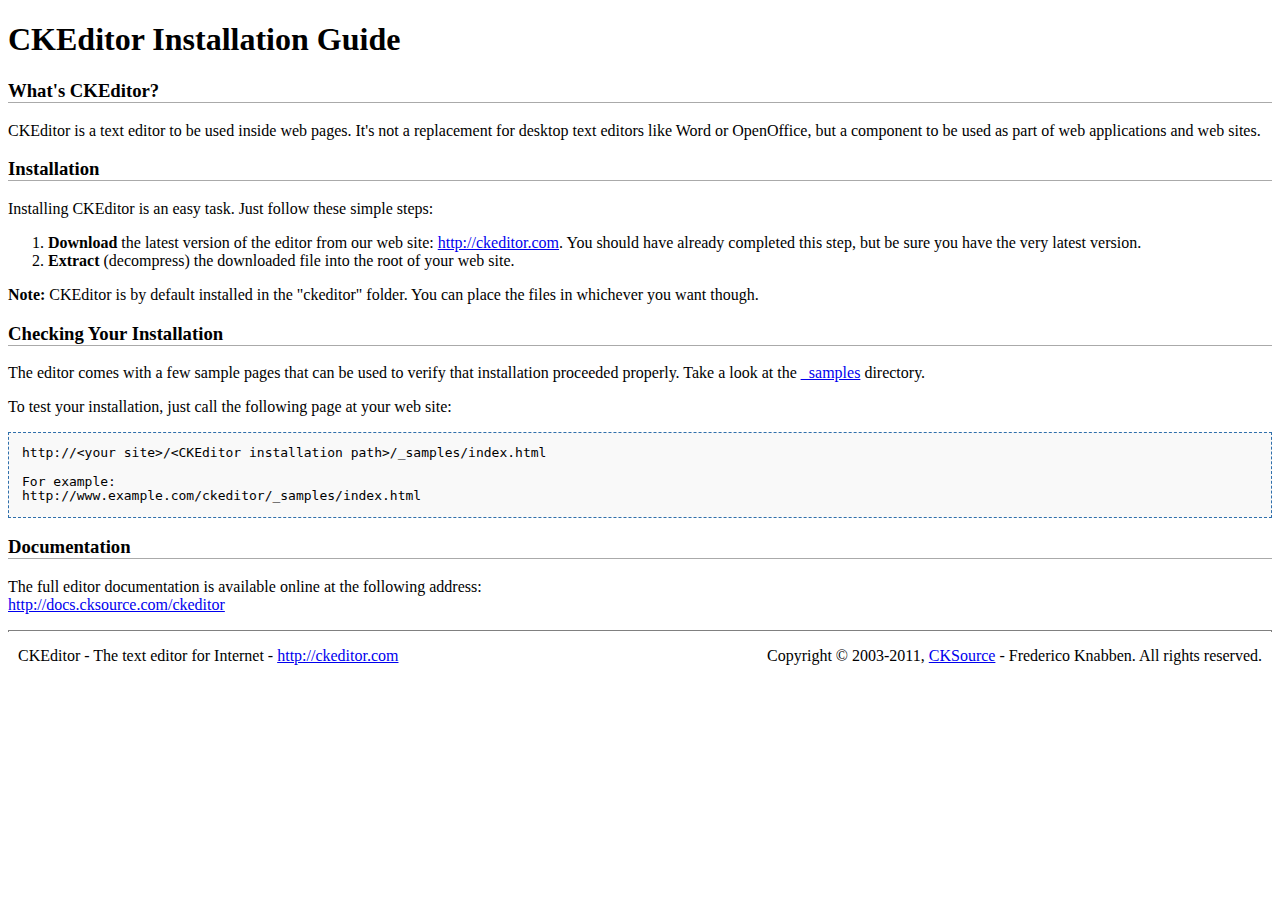
<file: scripts/ckeditorScripts/INSTALL.html>
<!DOCTYPE html PUBLIC "-//W3C//DTD XHTML 1.0 Transitional//EN" "http://www.w3.org/TR/xhtml1/DTD/xhtml1-transitional.dtd">
<!--
Copyright (c) 2003-2011, CKSource - Frederico Knabben. All rights reserved.
For licensing, see LICENSE.html or http://ckeditor.com/license
-->
<html xmlns="http://www.w3.org/1999/xhtml">
<head>
	<title>Installation Guide - CKEditor</title>
	<meta http-equiv="content-type" content="text/html; charset=utf-8" />
	<style type="text/css">
		h3
		{
			border-bottom: 1px solid #AAAAAA;
		}
		pre
		{
			background-color: #F9F9F9;
			border: 1px dashed #2F6FAB;
			padding: 1em;
			line-height: 1.1em;
		}
		#footer hr
		{
			margin: 10px 0 15px 0;
			height: 1px;
			border: solid 1px gray;
			border-bottom: none;
		}
		#footer p
		{
			margin: 0 10px 10px 10px;
			float: left;
		}
		#footer #copy
		{
			float: right;
		}
	</style>
</head>
<body>
	<h1>
		CKEditor Installation Guide</h1>
	<h3>
		What&#39;s CKEditor?</h3>
	<p>
		CKEditor is a text editor to be used inside web pages. It&#39;s not a replacement
		for desktop text editors like Word or OpenOffice, but a component to be used as
		part of web applications and web sites.</p>
	<h3>
		Installation</h3>
	<p>
		Installing CKEditor is an easy task. Just follow these simple steps:</p>
	<ol>
		<li><strong>Download</strong> the latest version of the editor from our web site: <a
			href="http://ckeditor.com">http://ckeditor.com</a>. You should have already completed
			this step, but be sure you have the very latest version.</li>
		<li><strong>Extract</strong> (decompress) the downloaded file into the root of your
			web site.</li>
	</ol>
	<p>
		<strong>Note:</strong> CKEditor is by default installed in the &quot;ckeditor&quot;
		folder. You can place the files in whichever you want though.</p>
	<h3>
		Checking Your Installation
	</h3>
	<p>
		The editor comes with a few sample pages that can be used to verify that installation
		proceeded properly. Take a look at the <a href="_samples">_samples</a> directory.</p>
	<p>
		To test your installation, just call the following page at your web site:</p>
	<pre>
http://&lt;your site&gt;/&lt;CKEditor installation path&gt;/_samples/index.html

For example:
http://www.example.com/ckeditor/_samples/index.html</pre>
	<h3>
		Documentation</h3>
	<p>
		The full editor documentation is available online at the following address:<br />
		<a href="http://docs.cksource.com/ckeditor">http://docs.cksource.com/ckeditor</a></p>
	<div id="footer">
		<hr />
		<p>
			CKEditor - The text editor for Internet - <a href="http://ckeditor.com/">http://ckeditor.com</a>
		</p>
		<p id="copy">
			Copyright &copy; 2003-2011, <a href="http://cksource.com/">CKSource</a> - Frederico
			Knabben. All rights reserved.
		</p>
	</div>
</body>
</html>
</file>
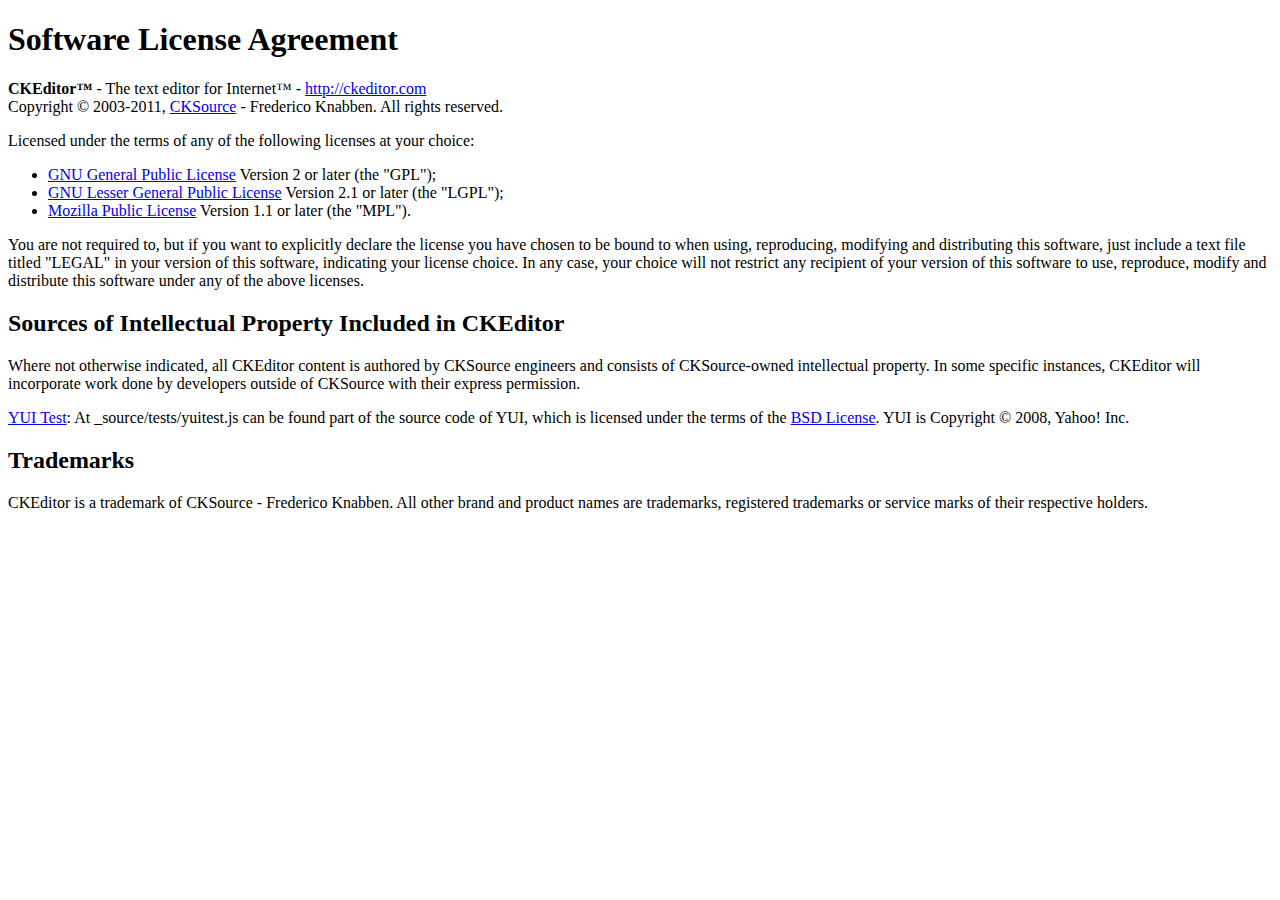
<file: scripts/ckeditorScripts/LICENSE.html>
<!DOCTYPE html PUBLIC "-//W3C//DTD XHTML 1.0 Transitional//EN"
	"http://www.w3.org/TR/xhtml1/DTD/xhtml1-transitional.dtd">
<!--
== BEGIN TEXT ONLY VERSION ==

Software License Agreement
==========================

CKEditor - The text editor for Internet - http://ckeditor.com
Copyright (c) 2003-2011, CKSource - Frederico Knabben. All rights reserved.

Licensed under the terms of any of the following licenses at your
choice:

 - GNU General Public License Version 2 or later (the "GPL")
   http://www.gnu.org/licenses/gpl.html
   (See Appendix A)

 - GNU Lesser General Public License Version 2.1 or later (the "LGPL")
   http://www.gnu.org/licenses/lgpl.html
   (See Appendix B)

 - Mozilla Public License Version 1.1 or later (the "MPL")
   http://www.mozilla.org/MPL/MPL-1.1.html
   (See Appendix C)

You are not required to, but if you want to explicitly declare the
license you have chosen to be bound to when using, reproducing,
modifying and distributing this software, just include a text file
titled "legal.txt" in your version of this software, indicating your
license choice.

Sources of Intellectual Property Included in CKEditor
=====================================================

Where not otherwise indicated, all CKEditor content is authored by
CKSource engineers and consists of CKSource-owned intellectual
property. In some specific instances, CKEditor will incorporate work
done by developers outside of CKSource with their express permission.

Trademarks
==========

CKEditor is a trademark of CKSource - Frederico Knabben. All other brand
and product names are trademarks, registered trademarks or service
marks of their respective holders.

Appendix A: The GPL License
===========================

		    GNU GENERAL PUBLIC LICENSE
		       Version 2, June 1991

 Copyright (C) 1989, 1991 Free Software Foundation, Inc.,
 51 Franklin Street, Fifth Floor, Boston, MA 02110-1301 USA
 Everyone is permitted to copy and distribute verbatim copies
 of this license document, but changing it is not allowed.

			    Preamble

  The licenses for most software are designed to take away your
freedom to share and change it.  By contrast, the GNU General Public
License is intended to guarantee your freedom to share and change free
software-to make sure the software is free for all its users.  This
General Public License applies to most of the Free Software
Foundation's software and to any other program whose authors commit to
using it.  (Some other Free Software Foundation software is covered by
the GNU Lesser General Public License instead.)  You can apply it to
your programs, too.

  When we speak of free software, we are referring to freedom, not
price.  Our General Public Licenses are designed to make sure that you
have the freedom to distribute copies of free software (and charge for
this service if you wish), that you receive source code or can get it
if you want it, that you can change the software or use pieces of it
in new free programs; and that you know you can do these things.

  To protect your rights, we need to make restrictions that forbid
anyone to deny you these rights or to ask you to surrender the rights.
These restrictions translate to certain responsibilities for you if you
distribute copies of the software, or if you modify it.

  For example, if you distribute copies of such a program, whether
gratis or for a fee, you must give the recipients all the rights that
you have.  You must make sure that they, too, receive or can get the
source code.  And you must show them these terms so they know their
rights.

  We protect your rights with two steps: (1) copyright the software, and
(2) offer you this license which gives you legal permission to copy,
distribute and/or modify the software.

  Also, for each author's protection and ours, we want to make certain
that everyone understands that there is no warranty for this free
software.  If the software is modified by someone else and passed on, we
want its recipients to know that what they have is not the original, so
that any problems introduced by others will not reflect on the original
authors' reputations.

  Finally, any free program is threatened constantly by software
patents.  We wish to avoid the danger that redistributors of a free
program will individually obtain patent licenses, in effect making the
program proprietary.  To prevent this, we have made it clear that any
patent must be licensed for everyone's free use or not licensed at all.

  The precise terms and conditions for copying, distribution and
modification follow.

		    GNU GENERAL PUBLIC LICENSE
   TERMS AND CONDITIONS FOR COPYING, DISTRIBUTION AND MODIFICATION

  0. This License applies to any program or other work which contains
a notice placed by the copyright holder saying it may be distributed
under the terms of this General Public License.  The "Program", below,
refers to any such program or work, and a "work based on the Program"
means either the Program or any derivative work under copyright law:
that is to say, a work containing the Program or a portion of it,
either verbatim or with modifications and/or translated into another
language.  (Hereinafter, translation is included without limitation in
the term "modification".)  Each licensee is addressed as "you".

Activities other than copying, distribution and modification are not
covered by this License; they are outside its scope.  The act of
running the Program is not restricted, and the output from the Program
is covered only if its contents constitute a work based on the
Program (independent of having been made by running the Program).
Whether that is true depends on what the Program does.

  1. You may copy and distribute verbatim copies of the Program's
source code as you receive it, in any medium, provided that you
conspicuously and appropriately publish on each copy an appropriate
copyright notice and disclaimer of warranty; keep intact all the
notices that refer to this License and to the absence of any warranty;
and give any other recipients of the Program a copy of this License
along with the Program.

You may charge a fee for the physical act of transferring a copy, and
you may at your option offer warranty protection in exchange for a fee.

  2. You may modify your copy or copies of the Program or any portion
of it, thus forming a work based on the Program, and copy and
distribute such modifications or work under the terms of Section 1
above, provided that you also meet all of these conditions:

    a) You must cause the modified files to carry prominent notices
    stating that you changed the files and the date of any change.

    b) You must cause any work that you distribute or publish, that in
    whole or in part contains or is derived from the Program or any
    part thereof, to be licensed as a whole at no charge to all third
    parties under the terms of this License.

    c) If the modified program normally reads commands interactively
    when run, you must cause it, when started running for such
    interactive use in the most ordinary way, to print or display an
    announcement including an appropriate copyright notice and a
    notice that there is no warranty (or else, saying that you provide
    a warranty) and that users may redistribute the program under
    these conditions, and telling the user how to view a copy of this
    License.  (Exception: if the Program itself is interactive but
    does not normally print such an announcement, your work based on
    the Program is not required to print an announcement.)

These requirements apply to the modified work as a whole.  If
identifiable sections of that work are not derived from the Program,
and can be reasonably considered independent and separate works in
themselves, then this License, and its terms, do not apply to those
sections when you distribute them as separate works.  But when you
distribute the same sections as part of a whole which is a work based
on the Program, the distribution of the whole must be on the terms of
this License, whose permissions for other licensees extend to the
entire whole, and thus to each and every part regardless of who wrote it.

Thus, it is not the intent of this section to claim rights or contest
your rights to work written entirely by you; rather, the intent is to
exercise the right to control the distribution of derivative or
collective works based on the Program.

In addition, mere aggregation of another work not based on the Program
with the Program (or with a work based on the Program) on a volume of
a storage or distribution medium does not bring the other work under
the scope of this License.

  3. You may copy and distribute the Program (or a work based on it,
under Section 2) in object code or executable form under the terms of
Sections 1 and 2 above provided that you also do one of the following:

    a) Accompany it with the complete corresponding machine-readable
    source code, which must be distributed under the terms of Sections
    1 and 2 above on a medium customarily used for software interchange; or,

    b) Accompany it with a written offer, valid for at least three
    years, to give any third party, for a charge no more than your
    cost of physically performing source distribution, a complete
    machine-readable copy of the corresponding source code, to be
    distributed under the terms of Sections 1 and 2 above on a medium
    customarily used for software interchange; or,

    c) Accompany it with the information you received as to the offer
    to distribute corresponding source code.  (This alternative is
    allowed only for noncommercial distribution and only if you
    received the program in object code or executable form with such
    an offer, in accord with Subsection b above.)

The source code for a work means the preferred form of the work for
making modifications to it.  For an executable work, complete source
code means all the source code for all modules it contains, plus any
associated interface definition files, plus the scripts used to
control compilation and installation of the executable.  However, as a
special exception, the source code distributed need not include
anything that is normally distributed (in either source or binary
form) with the major components (compiler, kernel, and so on) of the
operating system on which the executable runs, unless that component
itself accompanies the executable.

If distribution of executable or object code is made by offering
access to copy from a designated place, then offering equivalent
access to copy the source code from the same place counts as
distribution of the source code, even though third parties are not
compelled to copy the source along with the object code.

  4. You may not copy, modify, sublicense, or distribute the Program
except as expressly provided under this License.  Any attempt
otherwise to copy, modify, sublicense or distribute the Program is
void, and will automatically terminate your rights under this License.
However, parties who have received copies, or rights, from you under
this License will not have their licenses terminated so long as such
parties remain in full compliance.

  5. You are not required to accept this License, since you have not
signed it.  However, nothing else grants you permission to modify or
distribute the Program or its derivative works.  These actions are
prohibited by law if you do not accept this License.  Therefore, by
modifying or distributing the Program (or any work based on the
Program), you indicate your acceptance of this License to do so, and
all its terms and conditions for copying, distributing or modifying
the Program or works based on it.

  6. Each time you redistribute the Program (or any work based on the
Program), the recipient automatically receives a license from the
original licensor to copy, distribute or modify the Program subject to
these terms and conditions.  You may not impose any further
restrictions on the recipients' exercise of the rights granted herein.
You are not responsible for enforcing compliance by third parties to
this License.

  7. If, as a consequence of a court judgment or allegation of patent
infringement or for any other reason (not limited to patent issues),
conditions are imposed on you (whether by court order, agreement or
otherwise) that contradict the conditions of this License, they do not
excuse you from the conditions of this License.  If you cannot
distribute so as to satisfy simultaneously your obligations under this
License and any other pertinent obligations, then as a consequence you
may not distribute the Program at all.  For example, if a patent
license would not permit royalty-free redistribution of the Program by
all those who receive copies directly or indirectly through you, then
the only way you could satisfy both it and this License would be to
refrain entirely from distribution of the Program.

If any portion of this section is held invalid or unenforceable under
any particular circumstance, the balance of the section is intended to
apply and the section as a whole is intended to apply in other
circumstances.

It is not the purpose of this section to induce you to infringe any
patents or other property right claims or to contest validity of any
such claims; this section has the sole purpose of protecting the
integrity of the free software distribution system, which is
implemented by public license practices.  Many people have made
generous contributions to the wide range of software distributed
through that system in reliance on consistent application of that
system; it is up to the author/donor to decide if he or she is willing
to distribute software through any other system and a licensee cannot
impose that choice.

This section is intended to make thoroughly clear what is believed to
be a consequence of the rest of this License.

  8. If the distribution and/or use of the Program is restricted in
certain countries either by patents or by copyrighted interfaces, the
original copyright holder who places the Program under this License
may add an explicit geographical distribution limitation excluding
those countries, so that distribution is permitted only in or among
countries not thus excluded.  In such case, this License incorporates
the limitation as if written in the body of this License.

  9. The Free Software Foundation may publish revised and/or new versions
of the General Public License from time to time.  Such new versions will
be similar in spirit to the present version, but may differ in detail to
address new problems or concerns.

Each version is given a distinguishing version number.  If the Program
specifies a version number of this License which applies to it and "any
later version", you have the option of following the terms and conditions
either of that version or of any later version published by the Free
Software Foundation.  If the Program does not specify a version number of
this License, you may choose any version ever published by the Free Software
Foundation.

  10. If you wish to incorporate parts of the Program into other free
programs whose distribution conditions are different, write to the author
to ask for permission.  For software which is copyrighted by the Free
Software Foundation, write to the Free Software Foundation; we sometimes
make exceptions for this.  Our decision will be guided by the two goals
of preserving the free status of all derivatives of our free software and
of promoting the sharing and reuse of software generally.

			    NO WARRANTY

  11. BECAUSE THE PROGRAM IS LICENSED FREE OF CHARGE, THERE IS NO WARRANTY
FOR THE PROGRAM, TO THE EXTENT PERMITTED BY APPLICABLE LAW.  EXCEPT WHEN
OTHERWISE STATED IN WRITING THE COPYRIGHT HOLDERS AND/OR OTHER PARTIES
PROVIDE THE PROGRAM "AS IS" WITHOUT WARRANTY OF ANY KIND, EITHER EXPRESSED
OR IMPLIED, INCLUDING, BUT NOT LIMITED TO, THE IMPLIED WARRANTIES OF
MERCHANTABILITY AND FITNESS FOR A PARTICULAR PURPOSE.  THE ENTIRE RISK AS
TO THE QUALITY AND PERFORMANCE OF THE PROGRAM IS WITH YOU.  SHOULD THE
PROGRAM PROVE DEFECTIVE, YOU ASSUME THE COST OF ALL NECESSARY SERVICING,
REPAIR OR CORRECTION.

  12. IN NO EVENT UNLESS REQUIRED BY APPLICABLE LAW OR AGREED TO IN WRITING
WILL ANY COPYRIGHT HOLDER, OR ANY OTHER PARTY WHO MAY MODIFY AND/OR
REDISTRIBUTE THE PROGRAM AS PERMITTED ABOVE, BE LIABLE TO YOU FOR DAMAGES,
INCLUDING ANY GENERAL, SPECIAL, INCIDENTAL OR CONSEQUENTIAL DAMAGES ARISING
OUT OF THE USE OR INABILITY TO USE THE PROGRAM (INCLUDING BUT NOT LIMITED
TO LOSS OF DATA OR DATA BEING RENDERED INACCURATE OR LOSSES SUSTAINED BY
YOU OR THIRD PARTIES OR A FAILURE OF THE PROGRAM TO OPERATE WITH ANY OTHER
PROGRAMS), EVEN IF SUCH HOLDER OR OTHER PARTY HAS BEEN ADVISED OF THE
POSSIBILITY OF SUCH DAMAGES.

		     END OF TERMS AND CONDITIONS


Appendix B: The LGPL License
============================

		  GNU LESSER GENERAL PUBLIC LICENSE
		       Version 2.1, February 1999

 Copyright (C) 1991, 1999 Free Software Foundation, Inc.
     59 Temple Place, Suite 330, Boston, MA  02111-1307  USA
 Everyone is permitted to copy and distribute verbatim copies
 of this license document, but changing it is not allowed.

[This is the first released version of the Lesser GPL.  It also counts
 as the successor of the GNU Library Public License, version 2, hence
 the version number 2.1.]

			    Preamble

  The licenses for most software are designed to take away your
freedom to share and change it.  By contrast, the GNU General Public
Licenses are intended to guarantee your freedom to share and change
free software-to make sure the software is free for all its users.

  This license, the Lesser General Public License, applies to some
specially designated software packages-typically libraries-of the
Free Software Foundation and other authors who decide to use it.  You
can use it too, but we suggest you first think carefully about whether
this license or the ordinary General Public License is the better
strategy to use in any particular case, based on the explanations below.

  When we speak of free software, we are referring to freedom of use,
not price.  Our General Public Licenses are designed to make sure that
you have the freedom to distribute copies of free software (and charge
for this service if you wish); that you receive source code or can get
it if you want it; that you can change the software and use pieces of
it in new free programs; and that you are informed that you can do
these things.

  To protect your rights, we need to make restrictions that forbid
distributors to deny you these rights or to ask you to surrender these
rights.  These restrictions translate to certain responsibilities for
you if you distribute copies of the library or if you modify it.

  For example, if you distribute copies of the library, whether gratis
or for a fee, you must give the recipients all the rights that we gave
you.  You must make sure that they, too, receive or can get the source
code.  If you link other code with the library, you must provide
complete object files to the recipients, so that they can relink them
with the library after making changes to the library and recompiling
it.  And you must show them these terms so they know their rights.

  We protect your rights with a two-step method: (1) we copyright the
library, and (2) we offer you this license, which gives you legal
permission to copy, distribute and/or modify the library.

  To protect each distributor, we want to make it very clear that
there is no warranty for the free library.  Also, if the library is
modified by someone else and passed on, the recipients should know
that what they have is not the original version, so that the original
author's reputation will not be affected by problems that might be
introduced by others.

  Finally, software patents pose a constant threat to the existence of
any free program.  We wish to make sure that a company cannot
effectively restrict the users of a free program by obtaining a
restrictive license from a patent holder.  Therefore, we insist that
any patent license obtained for a version of the library must be
consistent with the full freedom of use specified in this license.

  Most GNU software, including some libraries, is covered by the
ordinary GNU General Public License.  This license, the GNU Lesser
General Public License, applies to certain designated libraries, and
is quite different from the ordinary General Public License.  We use
this license for certain libraries in order to permit linking those
libraries into non-free programs.

  When a program is linked with a library, whether statically or using
a shared library, the combination of the two is legally speaking a
combined work, a derivative of the original library.  The ordinary
General Public License therefore permits such linking only if the
entire combination fits its criteria of freedom.  The Lesser General
Public License permits more lax criteria for linking other code with
the library.

  We call this license the "Lesser" General Public License because it
does Less to protect the user's freedom than the ordinary General
Public License.  It also provides other free software developers Less
of an advantage over competing non-free programs.  These disadvantages
are the reason we use the ordinary General Public License for many
libraries.  However, the Lesser license provides advantages in certain
special circumstances.

  For example, on rare occasions, there may be a special need to
encourage the widest possible use of a certain library, so that it becomes
a de-facto standard.  To achieve this, non-free programs must be
allowed to use the library.  A more frequent case is that a free
library does the same job as widely used non-free libraries.  In this
case, there is little to gain by limiting the free library to free
software only, so we use the Lesser General Public License.

  In other cases, permission to use a particular library in non-free
programs enables a greater number of people to use a large body of
free software.  For example, permission to use the GNU C Library in
non-free programs enables many more people to use the whole GNU
operating system, as well as its variant, the GNU/Linux operating
system.

  Although the Lesser General Public License is Less protective of the
users' freedom, it does ensure that the user of a program that is
linked with the Library has the freedom and the wherewithal to run
that program using a modified version of the Library.

  The precise terms and conditions for copying, distribution and
modification follow.  Pay close attention to the difference between a
"work based on the library" and a "work that uses the library".  The
former contains code derived from the library, whereas the latter must
be combined with the library in order to run.

		  GNU LESSER GENERAL PUBLIC LICENSE
   TERMS AND CONDITIONS FOR COPYING, DISTRIBUTION AND MODIFICATION

  0. This License Agreement applies to any software library or other
program which contains a notice placed by the copyright holder or
other authorized party saying it may be distributed under the terms of
this Lesser General Public License (also called "this License").
Each licensee is addressed as "you".

  A "library" means a collection of software functions and/or data
prepared so as to be conveniently linked with application programs
(which use some of those functions and data) to form executables.

  The "Library", below, refers to any such software library or work
which has been distributed under these terms.  A "work based on the
Library" means either the Library or any derivative work under
copyright law: that is to say, a work containing the Library or a
portion of it, either verbatim or with modifications and/or translated
straightforwardly into another language.  (Hereinafter, translation is
included without limitation in the term "modification".)

  "Source code" for a work means the preferred form of the work for
making modifications to it.  For a library, complete source code means
all the source code for all modules it contains, plus any associated
interface definition files, plus the scripts used to control compilation
and installation of the library.

  Activities other than copying, distribution and modification are not
covered by this License; they are outside its scope.  The act of
running a program using the Library is not restricted, and output from
such a program is covered only if its contents constitute a work based
on the Library (independent of the use of the Library in a tool for
writing it).  Whether that is true depends on what the Library does
and what the program that uses the Library does.

  1. You may copy and distribute verbatim copies of the Library's
complete source code as you receive it, in any medium, provided that
you conspicuously and appropriately publish on each copy an
appropriate copyright notice and disclaimer of warranty; keep intact
all the notices that refer to this License and to the absence of any
warranty; and distribute a copy of this License along with the
Library.

  You may charge a fee for the physical act of transferring a copy,
and you may at your option offer warranty protection in exchange for a
fee.

  2. You may modify your copy or copies of the Library or any portion
of it, thus forming a work based on the Library, and copy and
distribute such modifications or work under the terms of Section 1
above, provided that you also meet all of these conditions:

    a) The modified work must itself be a software library.

    b) You must cause the files modified to carry prominent notices
    stating that you changed the files and the date of any change.

    c) You must cause the whole of the work to be licensed at no
    charge to all third parties under the terms of this License.

    d) If a facility in the modified Library refers to a function or a
    table of data to be supplied by an application program that uses
    the facility, other than as an argument passed when the facility
    is invoked, then you must make a good faith effort to ensure that,
    in the event an application does not supply such function or
    table, the facility still operates, and performs whatever part of
    its purpose remains meaningful.

    (For example, a function in a library to compute square roots has
    a purpose that is entirely well-defined independent of the
    application.  Therefore, Subsection 2d requires that any
    application-supplied function or table used by this function must
    be optional: if the application does not supply it, the square
    root function must still compute square roots.)

These requirements apply to the modified work as a whole.  If
identifiable sections of that work are not derived from the Library,
and can be reasonably considered independent and separate works in
themselves, then this License, and its terms, do not apply to those
sections when you distribute them as separate works.  But when you
distribute the same sections as part of a whole which is a work based
on the Library, the distribution of the whole must be on the terms of
this License, whose permissions for other licensees extend to the
entire whole, and thus to each and every part regardless of who wrote
it.

Thus, it is not the intent of this section to claim rights or contest
your rights to work written entirely by you; rather, the intent is to
exercise the right to control the distribution of derivative or
collective works based on the Library.

In addition, mere aggregation of another work not based on the Library
with the Library (or with a work based on the Library) on a volume of
a storage or distribution medium does not bring the other work under
the scope of this License.

  3. You may opt to apply the terms of the ordinary GNU General Public
License instead of this License to a given copy of the Library.  To do
this, you must alter all the notices that refer to this License, so
that they refer to the ordinary GNU General Public License, version 2,
instead of to this License.  (If a newer version than version 2 of the
ordinary GNU General Public License has appeared, then you can specify
that version instead if you wish.)  Do not make any other change in
these notices.

  Once this change is made in a given copy, it is irreversible for
that copy, so the ordinary GNU General Public License applies to all
subsequent copies and derivative works made from that copy.

  This option is useful when you wish to copy part of the code of
the Library into a program that is not a library.

  4. You may copy and distribute the Library (or a portion or
derivative of it, under Section 2) in object code or executable form
under the terms of Sections 1 and 2 above provided that you accompany
it with the complete corresponding machine-readable source code, which
must be distributed under the terms of Sections 1 and 2 above on a
medium customarily used for software interchange.

  If distribution of object code is made by offering access to copy
from a designated place, then offering equivalent access to copy the
source code from the same place satisfies the requirement to
distribute the source code, even though third parties are not
compelled to copy the source along with the object code.

  5. A program that contains no derivative of any portion of the
Library, but is designed to work with the Library by being compiled or
linked with it, is called a "work that uses the Library".  Such a
work, in isolation, is not a derivative work of the Library, and
therefore falls outside the scope of this License.

  However, linking a "work that uses the Library" with the Library
creates an executable that is a derivative of the Library (because it
contains portions of the Library), rather than a "work that uses the
library".  The executable is therefore covered by this License.
Section 6 states terms for distribution of such executables.

  When a "work that uses the Library" uses material from a header file
that is part of the Library, the object code for the work may be a
derivative work of the Library even though the source code is not.
Whether this is true is especially significant if the work can be
linked without the Library, or if the work is itself a library.  The
threshold for this to be true is not precisely defined by law.

  If such an object file uses only numerical parameters, data
structure layouts and accessors, and small macros and small inline
functions (ten lines or less in length), then the use of the object
file is unrestricted, regardless of whether it is legally a derivative
work.  (Executables containing this object code plus portions of the
Library will still fall under Section 6.)

  Otherwise, if the work is a derivative of the Library, you may
distribute the object code for the work under the terms of Section 6.
Any executables containing that work also fall under Section 6,
whether or not they are linked directly with the Library itself.

  6. As an exception to the Sections above, you may also combine or
link a "work that uses the Library" with the Library to produce a
work containing portions of the Library, and distribute that work
under terms of your choice, provided that the terms permit
modification of the work for the customer's own use and reverse
engineering for debugging such modifications.

  You must give prominent notice with each copy of the work that the
Library is used in it and that the Library and its use are covered by
this License.  You must supply a copy of this License.  If the work
during execution displays copyright notices, you must include the
copyright notice for the Library among them, as well as a reference
directing the user to the copy of this License.  Also, you must do one
of these things:

    a) Accompany the work with the complete corresponding
    machine-readable source code for the Library including whatever
    changes were used in the work (which must be distributed under
    Sections 1 and 2 above); and, if the work is an executable linked
    with the Library, with the complete machine-readable "work that
    uses the Library", as object code and/or source code, so that the
    user can modify the Library and then relink to produce a modified
    executable containing the modified Library.  (It is understood
    that the user who changes the contents of definitions files in the
    Library will not necessarily be able to recompile the application
    to use the modified definitions.)

    b) Use a suitable shared library mechanism for linking with the
    Library.  A suitable mechanism is one that (1) uses at run time a
    copy of the library already present on the user's computer system,
    rather than copying library functions into the executable, and (2)
    will operate properly with a modified version of the library, if
    the user installs one, as long as the modified version is
    interface-compatible with the version that the work was made with.

    c) Accompany the work with a written offer, valid for at
    least three years, to give the same user the materials
    specified in Subsection 6a, above, for a charge no more
    than the cost of performing this distribution.

    d) If distribution of the work is made by offering access to copy
    from a designated place, offer equivalent access to copy the above
    specified materials from the same place.

    e) Verify that the user has already received a copy of these
    materials or that you have already sent this user a copy.

  For an executable, the required form of the "work that uses the
Library" must include any data and utility programs needed for
reproducing the executable from it.  However, as a special exception,
the materials to be distributed need not include anything that is
normally distributed (in either source or binary form) with the major
components (compiler, kernel, and so on) of the operating system on
which the executable runs, unless that component itself accompanies
the executable.

  It may happen that this requirement contradicts the license
restrictions of other proprietary libraries that do not normally
accompany the operating system.  Such a contradiction means you cannot
use both them and the Library together in an executable that you
distribute.

  7. You may place library facilities that are a work based on the
Library side-by-side in a single library together with other library
facilities not covered by this License, and distribute such a combined
library, provided that the separate distribution of the work based on
the Library and of the other library facilities is otherwise
permitted, and provided that you do these two things:

    a) Accompany the combined library with a copy of the same work
    based on the Library, uncombined with any other library
    facilities.  This must be distributed under the terms of the
    Sections above.

    b) Give prominent notice with the combined library of the fact
    that part of it is a work based on the Library, and explaining
    where to find the accompanying uncombined form of the same work.

  8. You may not copy, modify, sublicense, link with, or distribute
the Library except as expressly provided under this License.  Any
attempt otherwise to copy, modify, sublicense, link with, or
distribute the Library is void, and will automatically terminate your
rights under this License.  However, parties who have received copies,
or rights, from you under this License will not have their licenses
terminated so long as such parties remain in full compliance.

  9. You are not required to accept this License, since you have not
signed it.  However, nothing else grants you permission to modify or
distribute the Library or its derivative works.  These actions are
prohibited by law if you do not accept this License.  Therefore, by
modifying or distributing the Library (or any work based on the
Library), you indicate your acceptance of this License to do so, and
all its terms and conditions for copying, distributing or modifying
the Library or works based on it.

  10. Each time you redistribute the Library (or any work based on the
Library), the recipient automatically receives a license from the
original licensor to copy, distribute, link with or modify the Library
subject to these terms and conditions.  You may not impose any further
restrictions on the recipients' exercise of the rights granted herein.
You are not responsible for enforcing compliance by third parties with
this License.

  11. If, as a consequence of a court judgment or allegation of patent
infringement or for any other reason (not limited to patent issues),
conditions are imposed on you (whether by court order, agreement or
otherwise) that contradict the conditions of this License, they do not
excuse you from the conditions of this License.  If you cannot
distribute so as to satisfy simultaneously your obligations under this
License and any other pertinent obligations, then as a consequence you
may not distribute the Library at all.  For example, if a patent
license would not permit royalty-free redistribution of the Library by
all those who receive copies directly or indirectly through you, then
the only way you could satisfy both it and this License would be to
refrain entirely from distribution of the Library.

If any portion of this section is held invalid or unenforceable under any
particular circumstance, the balance of the section is intended to apply,
and the section as a whole is intended to apply in other circumstances.

It is not the purpose of this section to induce you to infringe any
patents or other property right claims or to contest validity of any
such claims; this section has the sole purpose of protecting the
integrity of the free software distribution system which is
implemented by public license practices.  Many people have made
generous contributions to the wide range of software distributed
through that system in reliance on consistent application of that
system; it is up to the author/donor to decide if he or she is willing
to distribute software through any other system and a licensee cannot
impose that choice.

This section is intended to make thoroughly clear what is believed to
be a consequence of the rest of this License.

  12. If the distribution and/or use of the Library is restricted in
certain countries either by patents or by copyrighted interfaces, the
original copyright holder who places the Library under this License may add
an explicit geographical distribution limitation excluding those countries,
so that distribution is permitted only in or among countries not thus
excluded.  In such case, this License incorporates the limitation as if
written in the body of this License.

  13. The Free Software Foundation may publish revised and/or new
versions of the Lesser General Public License from time to time.
Such new versions will be similar in spirit to the present version,
but may differ in detail to address new problems or concerns.

Each version is given a distinguishing version number.  If the Library
specifies a version number of this License which applies to it and
"any later version", you have the option of following the terms and
conditions either of that version or of any later version published by
the Free Software Foundation.  If the Library does not specify a
license version number, you may choose any version ever published by
the Free Software Foundation.

  14. If you wish to incorporate parts of the Library into other free
programs whose distribution conditions are incompatible with these,
write to the author to ask for permission.  For software which is
copyrighted by the Free Software Foundation, write to the Free
Software Foundation; we sometimes make exceptions for this.  Our
decision will be guided by the two goals of preserving the free status
of all derivatives of our free software and of promoting the sharing
and reuse of software generally.

			    NO WARRANTY

  15. BECAUSE THE LIBRARY IS LICENSED FREE OF CHARGE, THERE IS NO
WARRANTY FOR THE LIBRARY, TO THE EXTENT PERMITTED BY APPLICABLE LAW.
EXCEPT WHEN OTHERWISE STATED IN WRITING THE COPYRIGHT HOLDERS AND/OR
OTHER PARTIES PROVIDE THE LIBRARY "AS IS" WITHOUT WARRANTY OF ANY
KIND, EITHER EXPRESSED OR IMPLIED, INCLUDING, BUT NOT LIMITED TO, THE
IMPLIED WARRANTIES OF MERCHANTABILITY AND FITNESS FOR A PARTICULAR
PURPOSE.  THE ENTIRE RISK AS TO THE QUALITY AND PERFORMANCE OF THE
LIBRARY IS WITH YOU.  SHOULD THE LIBRARY PROVE DEFECTIVE, YOU ASSUME
THE COST OF ALL NECESSARY SERVICING, REPAIR OR CORRECTION.

  16. IN NO EVENT UNLESS REQUIRED BY APPLICABLE LAW OR AGREED TO IN
WRITING WILL ANY COPYRIGHT HOLDER, OR ANY OTHER PARTY WHO MAY MODIFY
AND/OR REDISTRIBUTE THE LIBRARY AS PERMITTED ABOVE, BE LIABLE TO YOU
FOR DAMAGES, INCLUDING ANY GENERAL, SPECIAL, INCIDENTAL OR
CONSEQUENTIAL DAMAGES ARISING OUT OF THE USE OR INABILITY TO USE THE
LIBRARY (INCLUDING BUT NOT LIMITED TO LOSS OF DATA OR DATA BEING
RENDERED INACCURATE OR LOSSES SUSTAINED BY YOU OR THIRD PARTIES OR A
FAILURE OF THE LIBRARY TO OPERATE WITH ANY OTHER SOFTWARE), EVEN IF
SUCH HOLDER OR OTHER PARTY HAS BEEN ADVISED OF THE POSSIBILITY OF SUCH
DAMAGES.

		     END OF TERMS AND CONDITIONS


Appendix C: The MPL License
===========================

                          MOZILLA PUBLIC LICENSE
                                Version 1.1

                              ===============

1. Definitions.

     1.0.1. "Commercial Use" means distribution or otherwise making the
     Covered Code available to a third party.

     1.1. "Contributor" means each entity that creates or contributes to
     the creation of Modifications.

     1.2. "Contributor Version" means the combination of the Original
     Code, prior Modifications used by a Contributor, and the Modifications
     made by that particular Contributor.

     1.3. "Covered Code" means the Original Code or Modifications or the
     combination of the Original Code and Modifications, in each case
     including portions thereof.

     1.4. "Electronic Distribution Mechanism" means a mechanism generally
     accepted in the software development community for the electronic
     transfer of data.

     1.5. "Executable" means Covered Code in any form other than Source
     Code.

     1.6. "Initial Developer" means the individual or entity identified
     as the Initial Developer in the Source Code notice required by Exhibit
     A.

     1.7. "Larger Work" means a work which combines Covered Code or
     portions thereof with code not governed by the terms of this License.

     1.8. "License" means this document.

     1.8.1. "Licensable" means having the right to grant, to the maximum
     extent possible, whether at the time of the initial grant or
     subsequently acquired, any and all of the rights conveyed herein.

     1.9. "Modifications" means any addition to or deletion from the
     substance or structure of either the Original Code or any previous
     Modifications. When Covered Code is released as a series of files, a
     Modification is:
          A. Any addition to or deletion from the contents of a file
          containing Original Code or previous Modifications.

          B. Any new file that contains any part of the Original Code or
          previous Modifications.

     1.10. "Original Code" means Source Code of computer software code
     which is described in the Source Code notice required by Exhibit A as
     Original Code, and which, at the time of its release under this
     License is not already Covered Code governed by this License.

     1.10.1. "Patent Claims" means any patent claim(s), now owned or
     hereafter acquired, including without limitation,  method, process,
     and apparatus claims, in any patent Licensable by grantor.

     1.11. "Source Code" means the preferred form of the Covered Code for
     making modifications to it, including all modules it contains, plus
     any associated interface definition files, scripts used to control
     compilation and installation of an Executable, or source code
     differential comparisons against either the Original Code or another
     well known, available Covered Code of the Contributor's choice. The
     Source Code can be in a compressed or archival form, provided the
     appropriate decompression or de-archiving software is widely available
     for no charge.

     1.12. "You" (or "Your")  means an individual or a legal entity
     exercising rights under, and complying with all of the terms of, this
     License or a future version of this License issued under Section 6.1.
     For legal entities, "You" includes any entity which controls, is
     controlled by, or is under common control with You. For purposes of
     this definition, "control" means (a) the power, direct or indirect,
     to cause the direction or management of such entity, whether by
     contract or otherwise, or (b) ownership of more than fifty percent
     (50%) of the outstanding shares or beneficial ownership of such
     entity.

2. Source Code License.

     2.1. The Initial Developer Grant.
     The Initial Developer hereby grants You a world-wide, royalty-free,
     non-exclusive license, subject to third party intellectual property
     claims:
          (a)  under intellectual property rights (other than patent or
          trademark) Licensable by Initial Developer to use, reproduce,
          modify, display, perform, sublicense and distribute the Original
          Code (or portions thereof) with or without Modifications, and/or
          as part of a Larger Work; and

          (b) under Patents Claims infringed by the making, using or
          selling of Original Code, to make, have made, use, practice,
          sell, and offer for sale, and/or otherwise dispose of the
          Original Code (or portions thereof).

          (c) the licenses granted in this Section 2.1(a) and (b) are
          effective on the date Initial Developer first distributes
          Original Code under the terms of this License.

          (d) Notwithstanding Section 2.1(b) above, no patent license is
          granted: 1) for code that You delete from the Original Code; 2)
          separate from the Original Code;  or 3) for infringements caused
          by: i) the modification of the Original Code or ii) the
          combination of the Original Code with other software or devices.

     2.2. Contributor Grant.
     Subject to third party intellectual property claims, each Contributor
     hereby grants You a world-wide, royalty-free, non-exclusive license

          (a)  under intellectual property rights (other than patent or
          trademark) Licensable by Contributor, to use, reproduce, modify,
          display, perform, sublicense and distribute the Modifications
          created by such Contributor (or portions thereof) either on an
          unmodified basis, with other Modifications, as Covered Code
          and/or as part of a Larger Work; and

          (b) under Patent Claims infringed by the making, using, or
          selling of  Modifications made by that Contributor either alone
          and/or in combination with its Contributor Version (or portions
          of such combination), to make, use, sell, offer for sale, have
          made, and/or otherwise dispose of: 1) Modifications made by that
          Contributor (or portions thereof); and 2) the combination of
          Modifications made by that Contributor with its Contributor
          Version (or portions of such combination).

          (c) the licenses granted in Sections 2.2(a) and 2.2(b) are
          effective on the date Contributor first makes Commercial Use of
          the Covered Code.

          (d)    Notwithstanding Section 2.2(b) above, no patent license is
          granted: 1) for any code that Contributor has deleted from the
          Contributor Version; 2)  separate from the Contributor Version;
          3)  for infringements caused by: i) third party modifications of
          Contributor Version or ii)  the combination of Modifications made
          by that Contributor with other software  (except as part of the
          Contributor Version) or other devices; or 4) under Patent Claims
          infringed by Covered Code in the absence of Modifications made by
          that Contributor.

3. Distribution Obligations.

     3.1. Application of License.
     The Modifications which You create or to which You contribute are
     governed by the terms of this License, including without limitation
     Section 2.2. The Source Code version of Covered Code may be
     distributed only under the terms of this License or a future version
     of this License released under Section 6.1, and You must include a
     copy of this License with every copy of the Source Code You
     distribute. You may not offer or impose any terms on any Source Code
     version that alters or restricts the applicable version of this
     License or the recipients' rights hereunder. However, You may include
     an additional document offering the additional rights described in
     Section 3.5.

     3.2. Availability of Source Code.
     Any Modification which You create or to which You contribute must be
     made available in Source Code form under the terms of this License
     either on the same media as an Executable version or via an accepted
     Electronic Distribution Mechanism to anyone to whom you made an
     Executable version available; and if made available via Electronic
     Distribution Mechanism, must remain available for at least twelve (12)
     months after the date it initially became available, or at least six
     (6) months after a subsequent version of that particular Modification
     has been made available to such recipients. You are responsible for
     ensuring that the Source Code version remains available even if the
     Electronic Distribution Mechanism is maintained by a third party.

     3.3. Description of Modifications.
     You must cause all Covered Code to which You contribute to contain a
     file documenting the changes You made to create that Covered Code and
     the date of any change. You must include a prominent statement that
     the Modification is derived, directly or indirectly, from Original
     Code provided by the Initial Developer and including the name of the
     Initial Developer in (a) the Source Code, and (b) in any notice in an
     Executable version or related documentation in which You describe the
     origin or ownership of the Covered Code.

     3.4. Intellectual Property Matters
          (a) Third Party Claims.
          If Contributor has knowledge that a license under a third party's
          intellectual property rights is required to exercise the rights
          granted by such Contributor under Sections 2.1 or 2.2,
          Contributor must include a text file with the Source Code
          distribution titled "LEGAL" which describes the claim and the
          party making the claim in sufficient detail that a recipient will
          know whom to contact. If Contributor obtains such knowledge after
          the Modification is made available as described in Section 3.2,
          Contributor shall promptly modify the LEGAL file in all copies
          Contributor makes available thereafter and shall take other steps
          (such as notifying appropriate mailing lists or newsgroups)
          reasonably calculated to inform those who received the Covered
          Code that new knowledge has been obtained.

          (b) Contributor APIs.
          If Contributor's Modifications include an application programming
          interface and Contributor has knowledge of patent licenses which
          are reasonably necessary to implement that API, Contributor must
          also include this information in the LEGAL file.

               (c)    Representations.
          Contributor represents that, except as disclosed pursuant to
          Section 3.4(a) above, Contributor believes that Contributor's
          Modifications are Contributor's original creation(s) and/or
          Contributor has sufficient rights to grant the rights conveyed by
          this License.

     3.5. Required Notices.
     You must duplicate the notice in Exhibit A in each file of the Source
     Code.  If it is not possible to put such notice in a particular Source
     Code file due to its structure, then You must include such notice in a
     location (such as a relevant directory) where a user would be likely
     to look for such a notice.  If You created one or more Modification(s)
     You may add your name as a Contributor to the notice described in
     Exhibit A.  You must also duplicate this License in any documentation
     for the Source Code where You describe recipients' rights or ownership
     rights relating to Covered Code.  You may choose to offer, and to
     charge a fee for, warranty, support, indemnity or liability
     obligations to one or more recipients of Covered Code. However, You
     may do so only on Your own behalf, and not on behalf of the Initial
     Developer or any Contributor. You must make it absolutely clear than
     any such warranty, support, indemnity or liability obligation is
     offered by You alone, and You hereby agree to indemnify the Initial
     Developer and every Contributor for any liability incurred by the
     Initial Developer or such Contributor as a result of warranty,
     support, indemnity or liability terms You offer.

     3.6. Distribution of Executable Versions.
     You may distribute Covered Code in Executable form only if the
     requirements of Section 3.1-3.5 have been met for that Covered Code,
     and if You include a notice stating that the Source Code version of
     the Covered Code is available under the terms of this License,
     including a description of how and where You have fulfilled the
     obligations of Section 3.2. The notice must be conspicuously included
     in any notice in an Executable version, related documentation or
     collateral in which You describe recipients' rights relating to the
     Covered Code. You may distribute the Executable version of Covered
     Code or ownership rights under a license of Your choice, which may
     contain terms different from this License, provided that You are in
     compliance with the terms of this License and that the license for the
     Executable version does not attempt to limit or alter the recipient's
     rights in the Source Code version from the rights set forth in this
     License. If You distribute the Executable version under a different
     license You must make it absolutely clear that any terms which differ
     from this License are offered by You alone, not by the Initial
     Developer or any Contributor. You hereby agree to indemnify the
     Initial Developer and every Contributor for any liability incurred by
     the Initial Developer or such Contributor as a result of any such
     terms You offer.

     3.7. Larger Works.
     You may create a Larger Work by combining Covered Code with other code
     not governed by the terms of this License and distribute the Larger
     Work as a single product. In such a case, You must make sure the
     requirements of this License are fulfilled for the Covered Code.

4. Inability to Comply Due to Statute or Regulation.

     If it is impossible for You to comply with any of the terms of this
     License with respect to some or all of the Covered Code due to
     statute, judicial order, or regulation then You must: (a) comply with
     the terms of this License to the maximum extent possible; and (b)
     describe the limitations and the code they affect. Such description
     must be included in the LEGAL file described in Section 3.4 and must
     be included with all distributions of the Source Code. Except to the
     extent prohibited by statute or regulation, such description must be
     sufficiently detailed for a recipient of ordinary skill to be able to
     understand it.

5. Application of this License.

     This License applies to code to which the Initial Developer has
     attached the notice in Exhibit A and to related Covered Code.

6. Versions of the License.

     6.1. New Versions.
     Netscape Communications Corporation ("Netscape") may publish revised
     and/or new versions of the License from time to time. Each version
     will be given a distinguishing version number.

     6.2. Effect of New Versions.
     Once Covered Code has been published under a particular version of the
     License, You may always continue to use it under the terms of that
     version. You may also choose to use such Covered Code under the terms
     of any subsequent version of the License published by Netscape. No one
     other than Netscape has the right to modify the terms applicable to
     Covered Code created under this License.

     6.3. Derivative Works.
     If You create or use a modified version of this License (which you may
     only do in order to apply it to code which is not already Covered Code
     governed by this License), You must (a) rename Your license so that
     the phrases "Mozilla", "MOZILLAPL", "MOZPL", "Netscape",
     "MPL", "NPL" or any confusingly similar phrase do not appear in your
     license (except to note that your license differs from this License)
     and (b) otherwise make it clear that Your version of the license
     contains terms which differ from the Mozilla Public License and
     Netscape Public License. (Filling in the name of the Initial
     Developer, Original Code or Contributor in the notice described in
     Exhibit A shall not of themselves be deemed to be modifications of
     this License.)

7. DISCLAIMER OF WARRANTY.

     COVERED CODE IS PROVIDED UNDER THIS LICENSE ON AN "AS IS" BASIS,
     WITHOUT WARRANTY OF ANY KIND, EITHER EXPRESSED OR IMPLIED, INCLUDING,
     WITHOUT LIMITATION, WARRANTIES THAT THE COVERED CODE IS FREE OF
     DEFECTS, MERCHANTABLE, FIT FOR A PARTICULAR PURPOSE OR NON-INFRINGING.
     THE ENTIRE RISK AS TO THE QUALITY AND PERFORMANCE OF THE COVERED CODE
     IS WITH YOU. SHOULD ANY COVERED CODE PROVE DEFECTIVE IN ANY RESPECT,
     YOU (NOT THE INITIAL DEVELOPER OR ANY OTHER CONTRIBUTOR) ASSUME THE
     COST OF ANY NECESSARY SERVICING, REPAIR OR CORRECTION. THIS DISCLAIMER
     OF WARRANTY CONSTITUTES AN ESSENTIAL PART OF THIS LICENSE. NO USE OF
     ANY COVERED CODE IS AUTHORIZED HEREUNDER EXCEPT UNDER THIS DISCLAIMER.

8. TERMINATION.

     8.1.  This License and the rights granted hereunder will terminate
     automatically if You fail to comply with terms herein and fail to cure
     such breach within 30 days of becoming aware of the breach. All
     sublicenses to the Covered Code which are properly granted shall
     survive any termination of this License. Provisions which, by their
     nature, must remain in effect beyond the termination of this License
     shall survive.

     8.2.  If You initiate litigation by asserting a patent infringement
     claim (excluding declatory judgment actions) against Initial Developer
     or a Contributor (the Initial Developer or Contributor against whom
     You file such action is referred to as "Participant")  alleging that:

     (a)  such Participant's Contributor Version directly or indirectly
     infringes any patent, then any and all rights granted by such
     Participant to You under Sections 2.1 and/or 2.2 of this License
     shall, upon 60 days notice from Participant terminate prospectively,
     unless if within 60 days after receipt of notice You either: (i)
     agree in writing to pay Participant a mutually agreeable reasonable
     royalty for Your past and future use of Modifications made by such
     Participant, or (ii) withdraw Your litigation claim with respect to
     the Contributor Version against such Participant.  If within 60 days
     of notice, a reasonable royalty and payment arrangement are not
     mutually agreed upon in writing by the parties or the litigation claim
     is not withdrawn, the rights granted by Participant to You under
     Sections 2.1 and/or 2.2 automatically terminate at the expiration of
     the 60 day notice period specified above.

     (b)  any software, hardware, or device, other than such Participant's
     Contributor Version, directly or indirectly infringes any patent, then
     any rights granted to You by such Participant under Sections 2.1(b)
     and 2.2(b) are revoked effective as of the date You first made, used,
     sold, distributed, or had made, Modifications made by that
     Participant.

     8.3.  If You assert a patent infringement claim against Participant
     alleging that such Participant's Contributor Version directly or
     indirectly infringes any patent where such claim is resolved (such as
     by license or settlement) prior to the initiation of patent
     infringement litigation, then the reasonable value of the licenses
     granted by such Participant under Sections 2.1 or 2.2 shall be taken
     into account in determining the amount or value of any payment or
     license.

     8.4.  In the event of termination under Sections 8.1 or 8.2 above,
     all end user license agreements (excluding distributors and resellers)
     which have been validly granted by You or any distributor hereunder
     prior to termination shall survive termination.

9. LIMITATION OF LIABILITY.

     UNDER NO CIRCUMSTANCES AND UNDER NO LEGAL THEORY, WHETHER TORT
     (INCLUDING NEGLIGENCE), CONTRACT, OR OTHERWISE, SHALL YOU, THE INITIAL
     DEVELOPER, ANY OTHER CONTRIBUTOR, OR ANY DISTRIBUTOR OF COVERED CODE,
     OR ANY SUPPLIER OF ANY OF SUCH PARTIES, BE LIABLE TO ANY PERSON FOR
     ANY INDIRECT, SPECIAL, INCIDENTAL, OR CONSEQUENTIAL DAMAGES OF ANY
     CHARACTER INCLUDING, WITHOUT LIMITATION, DAMAGES FOR LOSS OF GOODWILL,
     WORK STOPPAGE, COMPUTER FAILURE OR MALFUNCTION, OR ANY AND ALL OTHER
     COMMERCIAL DAMAGES OR LOSSES, EVEN IF SUCH PARTY SHALL HAVE BEEN
     INFORMED OF THE POSSIBILITY OF SUCH DAMAGES. THIS LIMITATION OF
     LIABILITY SHALL NOT APPLY TO LIABILITY FOR DEATH OR PERSONAL INJURY
     RESULTING FROM SUCH PARTY'S NEGLIGENCE TO THE EXTENT APPLICABLE LAW
     PROHIBITS SUCH LIMITATION. SOME JURISDICTIONS DO NOT ALLOW THE
     EXCLUSION OR LIMITATION OF INCIDENTAL OR CONSEQUENTIAL DAMAGES, SO
     THIS EXCLUSION AND LIMITATION MAY NOT APPLY TO YOU.

10. U.S. GOVERNMENT END USERS.

     The Covered Code is a "commercial item," as that term is defined in
     48 C.F.R. 2.101 (Oct. 1995), consisting of "commercial computer
     software" and "commercial computer software documentation," as such
     terms are used in 48 C.F.R. 12.212 (Sept. 1995). Consistent with 48
     C.F.R. 12.212 and 48 C.F.R. 227.7202-1 through 227.7202-4 (June 1995),
     all U.S. Government End Users acquire Covered Code with only those
     rights set forth herein.

11. MISCELLANEOUS.

     This License represents the complete agreement concerning subject
     matter hereof. If any provision of this License is held to be
     unenforceable, such provision shall be reformed only to the extent
     necessary to make it enforceable. This License shall be governed by
     California law provisions (except to the extent applicable law, if
     any, provides otherwise), excluding its conflict-of-law provisions.
     With respect to disputes in which at least one party is a citizen of,
     or an entity chartered or registered to do business in the United
     States of America, any litigation relating to this License shall be
     subject to the jurisdiction of the Federal Courts of the Northern
     District of California, with venue lying in Santa Clara County,
     California, with the losing party responsible for costs, including
     without limitation, court costs and reasonable attorneys' fees and
     expenses. The application of the United Nations Convention on
     Contracts for the International Sale of Goods is expressly excluded.
     Any law or regulation which provides that the language of a contract
     shall be construed against the drafter shall not apply to this
     License.

12. RESPONSIBILITY FOR CLAIMS.

     As between Initial Developer and the Contributors, each party is
     responsible for claims and damages arising, directly or indirectly,
     out of its utilization of rights under this License and You agree to
     work with Initial Developer and Contributors to distribute such
     responsibility on an equitable basis. Nothing herein is intended or
     shall be deemed to constitute any admission of liability.

13. MULTIPLE-LICENSED CODE.

     Initial Developer may designate portions of the Covered Code as
     "Multiple-Licensed".  "Multiple-Licensed" means that the Initial
     Developer permits you to utilize portions of the Covered Code under
     Your choice of the NPL or the alternative licenses, if any, specified
     by the Initial Developer in the file described in Exhibit A.

EXHIBIT A -Mozilla Public License.

     ``The contents of this file are subject to the Mozilla Public License
     Version 1.1 (the "License"); you may not use this file except in
     compliance with the License. You may obtain a copy of the License at
     http://www.mozilla.org/MPL/

     Software distributed under the License is distributed on an "AS IS"
     basis, WITHOUT WARRANTY OF ANY KIND, either express or implied. See the
     License for the specific language governing rights and limitations
     under the License.

     The Original Code is ______________________________________.

     The Initial Developer of the Original Code is ________________________.
     Portions created by ______________________ are Copyright (C) ______
     _______________________. All Rights Reserved.

     Contributor(s): ______________________________________.

     Alternatively, the contents of this file may be used under the terms
     of the _____ license (the  "[___] License"), in which case the
     provisions of [______] License are applicable instead of those
     above.  If you wish to allow use of your version of this file only
     under the terms of the [____] License and not to allow others to use
     your version of this file under the MPL, indicate your decision by
     deleting  the provisions above and replace  them with the notice and
     other provisions required by the [___] License.  If you do not delete
     the provisions above, a recipient may use your version of this file
     under either the MPL or the [___] License."

     [NOTE: The text of this Exhibit A may differ slightly from the text of
     the notices in the Source Code files of the Original Code. You should
     use the text of this Exhibit A rather than the text found in the
     Original Code Source Code for Your Modifications.]

== END TEXT ONLY VERSION ==
-->
<html xmlns="http://www.w3.org/1999/xhtml">
<head>
	<title>License - CKEditor</title>
</head>
<body>
	<h1>
		Software License Agreement
	</h1>
	<p>
		<strong>CKEditor&trade;</strong> - The text editor for Internet&trade; - <a href="http://ckeditor.com">
			http://ckeditor.com</a><br />
		Copyright &copy; 2003-2011, <a href="http://cksource.com/">CKSource</a> - Frederico Knabben. All rights reserved.
	</p>
	<p>
		Licensed under the terms of any of the following licenses at your choice:
	</p>
	<ul>
		<li><a href="http://www.gnu.org/licenses/gpl.html">GNU General Public License</a> Version
			2 or later (the "GPL");</li>
		<li><a href="http://www.gnu.org/licenses/lgpl.html">GNU Lesser General Public License</a>
			Version 2.1 or later (the "LGPL");</li>
		<li><a href="http://www.mozilla.org/MPL/MPL-1.1.html">Mozilla Public License</a> Version
			1.1 or later (the "MPL").</li>
	</ul>
	<p>
		You are not required to, but if you want to explicitly declare the license you have
		chosen to be bound to when using, reproducing, modifying and distributing this software,
		just include a text file titled "LEGAL" in your version of this software, indicating
		your license choice. In any case, your choice will not restrict any recipient of
		your version of this software to use, reproduce, modify and distribute this software
		under any of the above licenses.
	</p>
	<h2>
		Sources of Intellectual Property Included in CKEditor
	</h2>
	<p>
		Where not otherwise indicated, all CKEditor content is authored by CKSource engineers
		and consists of CKSource-owned intellectual property. In some specific instances,
		CKEditor will incorporate work done by developers outside of CKSource with their
		express permission.
	</p>
	<p>
		<a href="http://developer.yahoo.com/yui/yuitest/">YUI Test</a>: At _source/tests/yuitest.js
		can be found part of the source code of YUI, which is licensed under the terms of
		the <a href="http://developer.yahoo.com/yui/license.txt">BSD License</a>. YUI is
		Copyright &copy; 2008, Yahoo! Inc.
	</p>
	<h2>
		Trademarks
	</h2>
	<p>
		CKEditor is a trademark of CKSource - Frederico Knabben. All other brand and product
		names are trademarks, registered trademarks or service marks of their respective
		holders.
	</p>
</body>
</html>
</file>
<file: scripts/cloud-zoom/images/main.css>
.zoom-small-image {
	border:4px solid #CCC;
	float:left;
	margin-bottom:20px;
}
.zoom-tiny-image {
	border:1px solid #CCC;
	margin:0px;
	
}
</file>
<file: scripts/cloud-zoom/images/cloud-zoom.css>
/* This is the moving lens square underneath the mouse pointer. */
.cloud-zoom-lens {
	border: 4px solid #888;
	margin:-4px;	/* Set this to minus the border thickness. */
	background-color:#fff;	
	cursor:move;		
}

/* This is for the title text. */
.cloud-zoom-title {
	font-family:Arial, Helvetica, sans-serif;
	position:absolute !important;
	background-color:#000;
	color:#fff;
	padding:3px;
	width:100%;
	text-align:center;	
	font-weight:bold;
	font-size:10px;
	top:0px;
}

/* This is the zoom window. */
.cloud-zoom-big {
	border:4px solid #ccc;
	overflow:hidden;
}

/* This is the loading message. */
.cloud-zoom-loading {
	color:white;	
	background:#222;
	padding:3px;
	border:1px solid #000;
}
</file>
<file: scripts/ckeditorScripts/_samples/sample.css>
/*
Copyright (c) 2003-2011, CKSource - Frederico Knabben. All rights reserved.
For licensing, see LICENSE.html or http://ckeditor.com/license
*/

html, body, h1, h2, h3, h4, h5, h6, div, span, blockquote, p, address, form, fieldset, img, ul, ol, dl, dt, dd, li, hr, table, td, th, strong, em, sup, sub, dfn, ins, del, q, cite, var, samp, code, kbd, tt, pre {
	line-height: 1.5em;
}

body {
	padding:10px 30px;
}

input, textarea, select, option, optgroup, button, td, th {
	font-size: 100%;
}

pre,
code,
kbd,
samp,
tt{
  font-family: monospace,monospace;
  font-size: 1em;
}

h1.samples {
  color:#0782C1;
  font-size:200%;
  font-weight:normal;
  margin: 0;
  padding: 0;
}

h2.samples {
  color:#000000;
  font-size:130%;
  margin: 0;
  padding: 0;
}

p, blockquote, address, form, pre, dl, h1.samples, h2.samples {
	margin-bottom:15px;
}

ul.samples {
	margin-bottom:15px;
}

.clear {
	clear:both;
}

fieldset
{
	margin: 0;
	padding: 10px;
}

body, input, textarea {
	color: #333333;
	font-family: Arial, Helvetica, sans-serif;
}

body {
	font-size: 75%;
}

a.samples {
	color:#189DE1;
	text-decoration:none;
}

a.samples:hover {
  text-decoration:underline;
}

form
{
	margin: 0;
	padding: 0;
}

pre.samples
{
	background-color: #F7F7F7;
	border: 1px solid #D7D7D7;
	overflow: auto;
	padding: 0.25em;
}

#alerts
{
	color: Red;
}

#footer hr
{
	margin: 10px 0 15px 0;
	height: 1px;
	border: solid 1px gray;
	border-bottom: none;
}

#footer p
{
	margin: 0 10px 10px 10px;
	float: left;
}

#footer #copy
{
	float: right;
}

#outputSample
{
	width: 100%;
	table-layout: fixed;
}

#outputSample thead th
{
	color: #dddddd;
	background-color: #999999;
	padding: 4px;
	white-space: nowrap;
}

#outputSample tbody th
{
	vertical-align: top;
	text-align: left;
}

#outputSample pre
{
	margin: 0;
	padding: 0;
	white-space: pre; /* CSS2 */
	white-space: -moz-pre-wrap; /* Mozilla*/
	white-space: -o-pre-wrap; /* Opera 7 */
	white-space: pre-wrap; /* CSS 2.1 */
	white-space: pre-line; /* CSS 3 (and 2.1 as well, actually) */
	word-wrap: break-word; /* IE */
}

.description {
	border: 1px dotted #B7B7B7;
	margin-bottom: 10px;
	padding: 10px 10px 0;
}

label {
	display: block;
	margin-bottom:6px;
}

.cke_dialog label
{
	display: inline;
	margin-bottom: auto;
}
</file>
